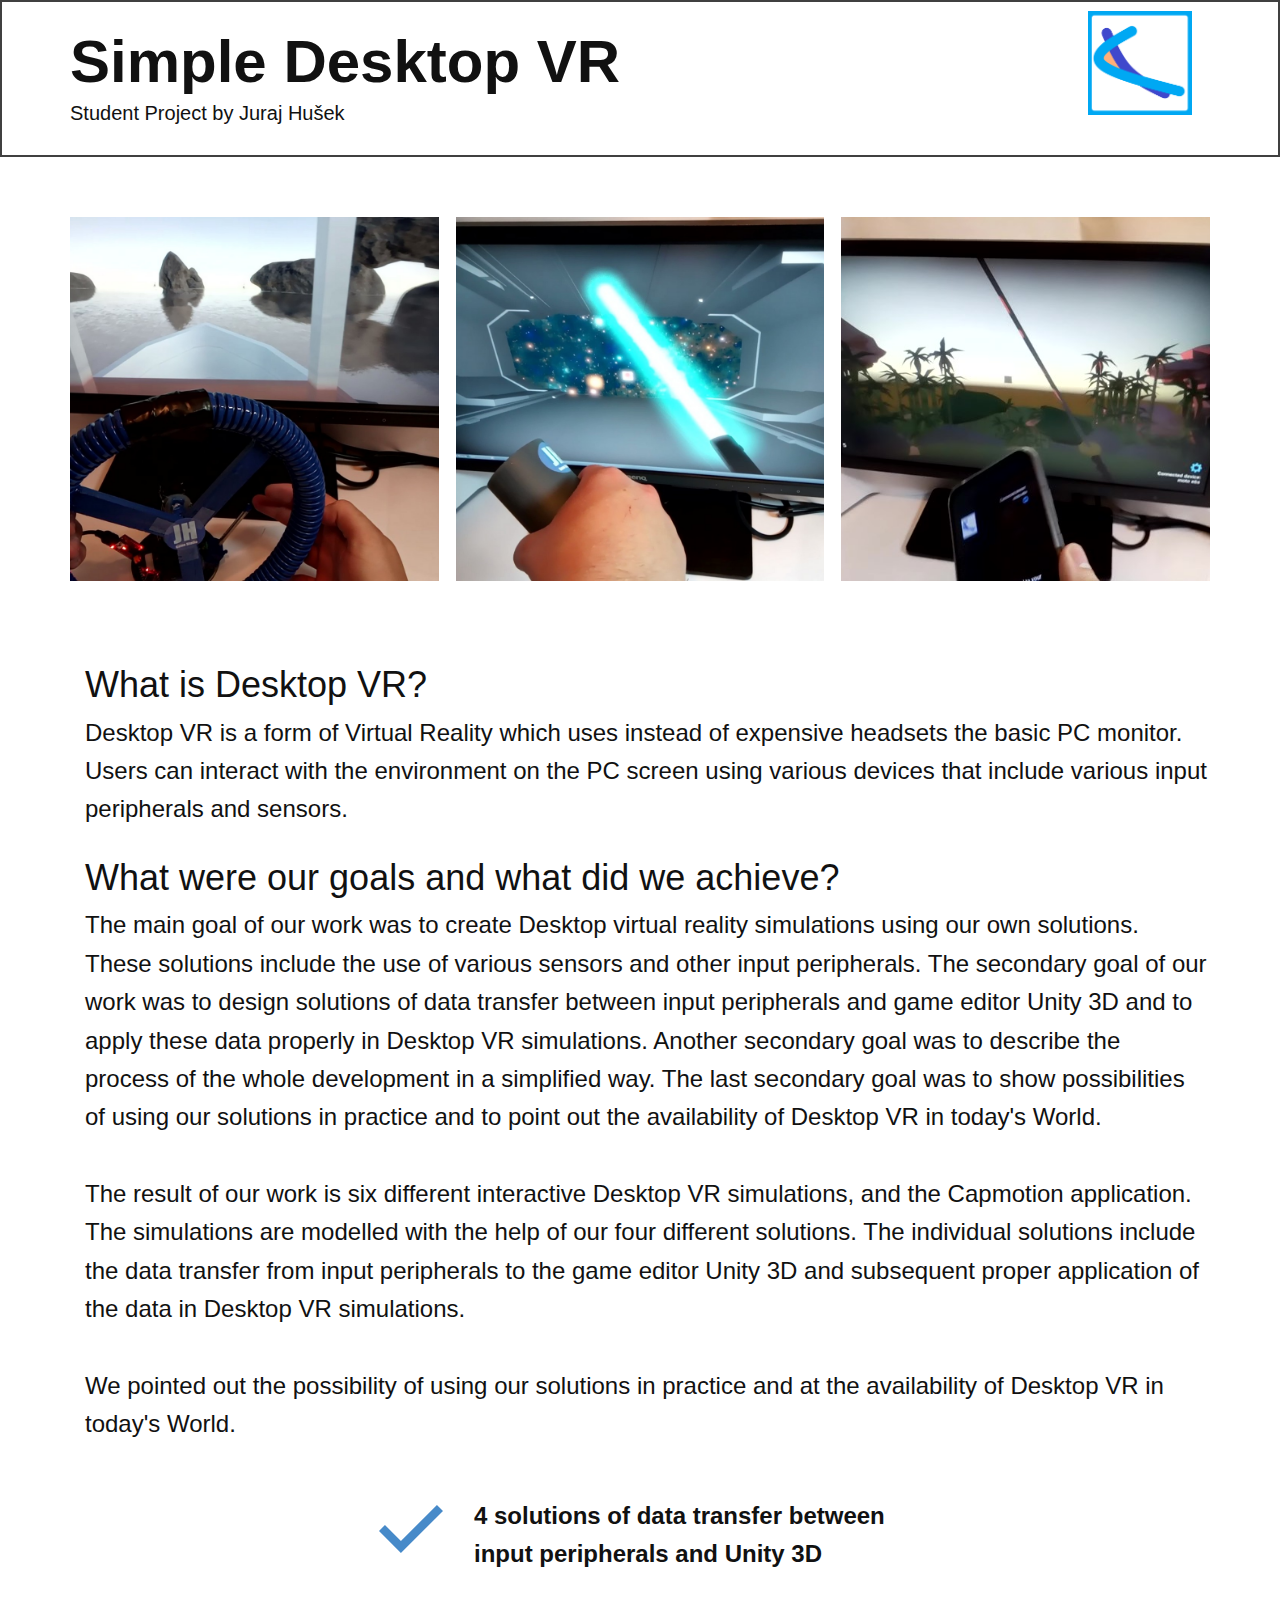
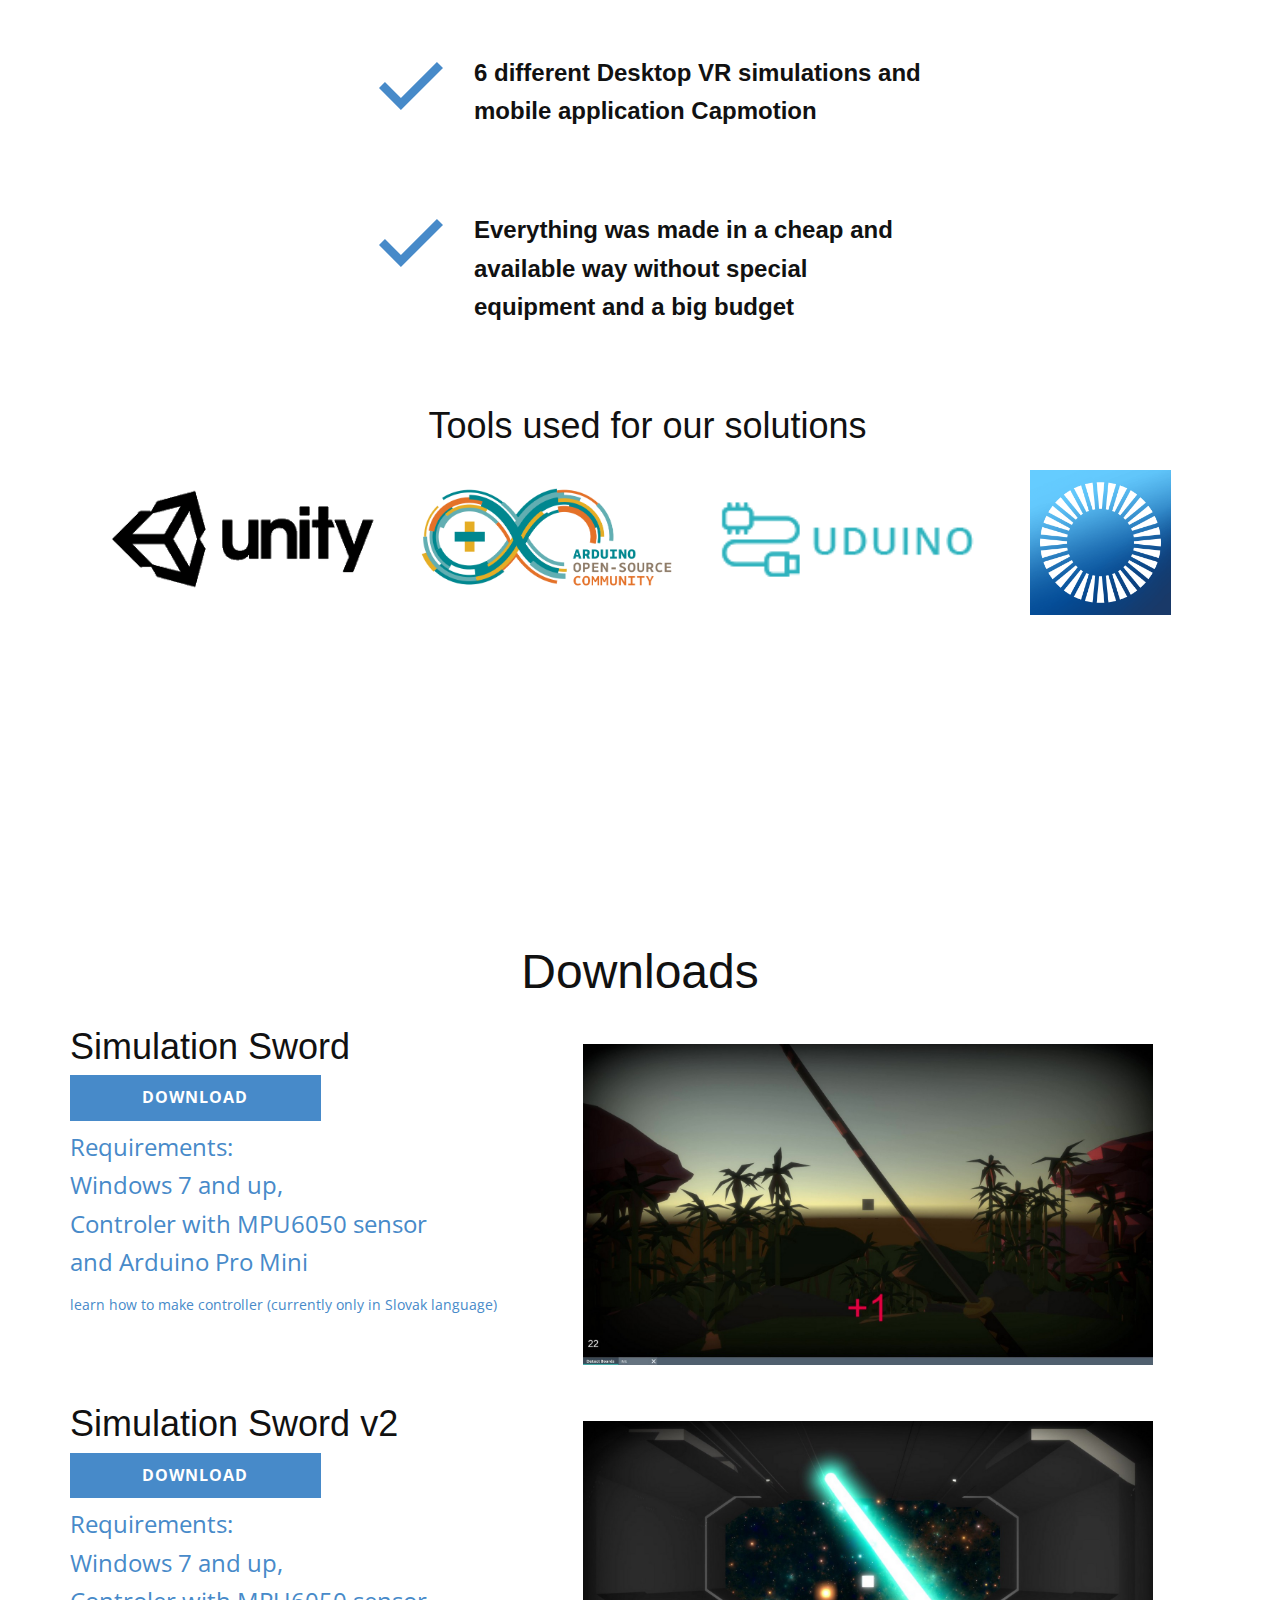
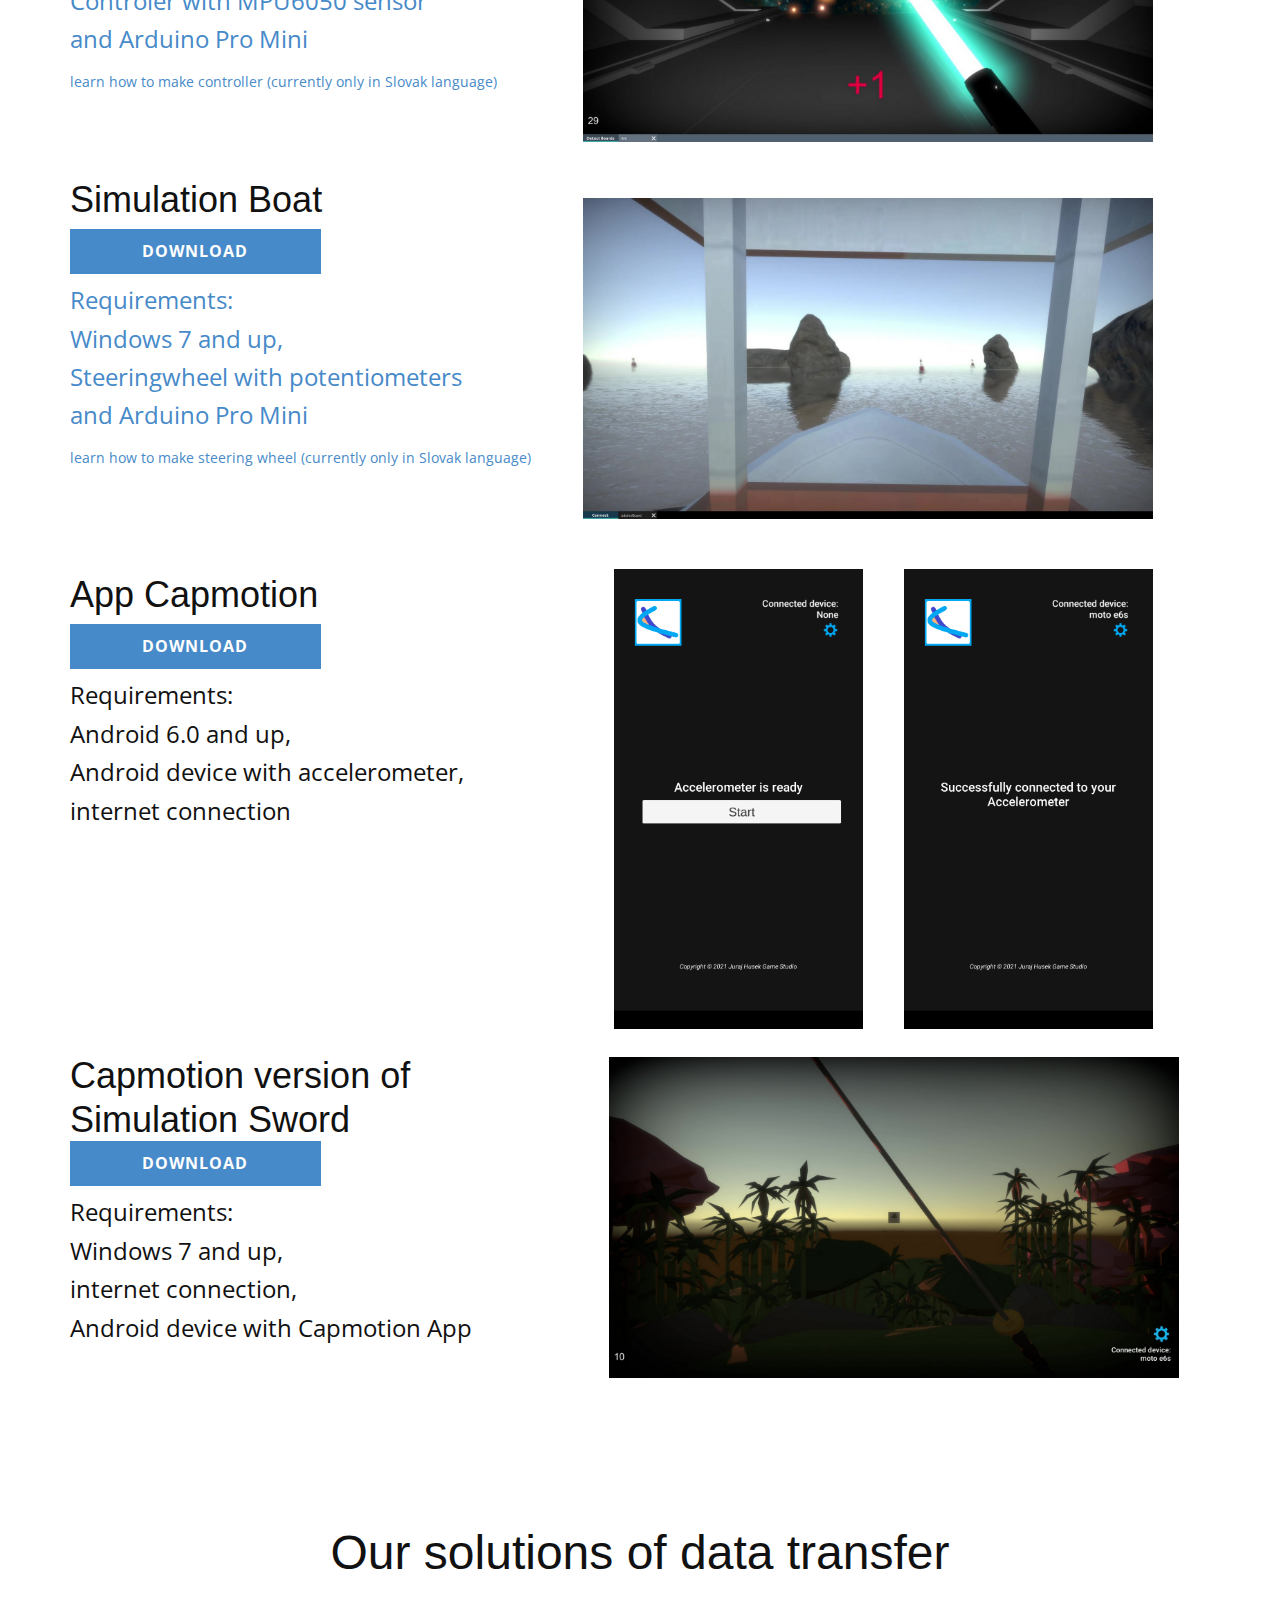
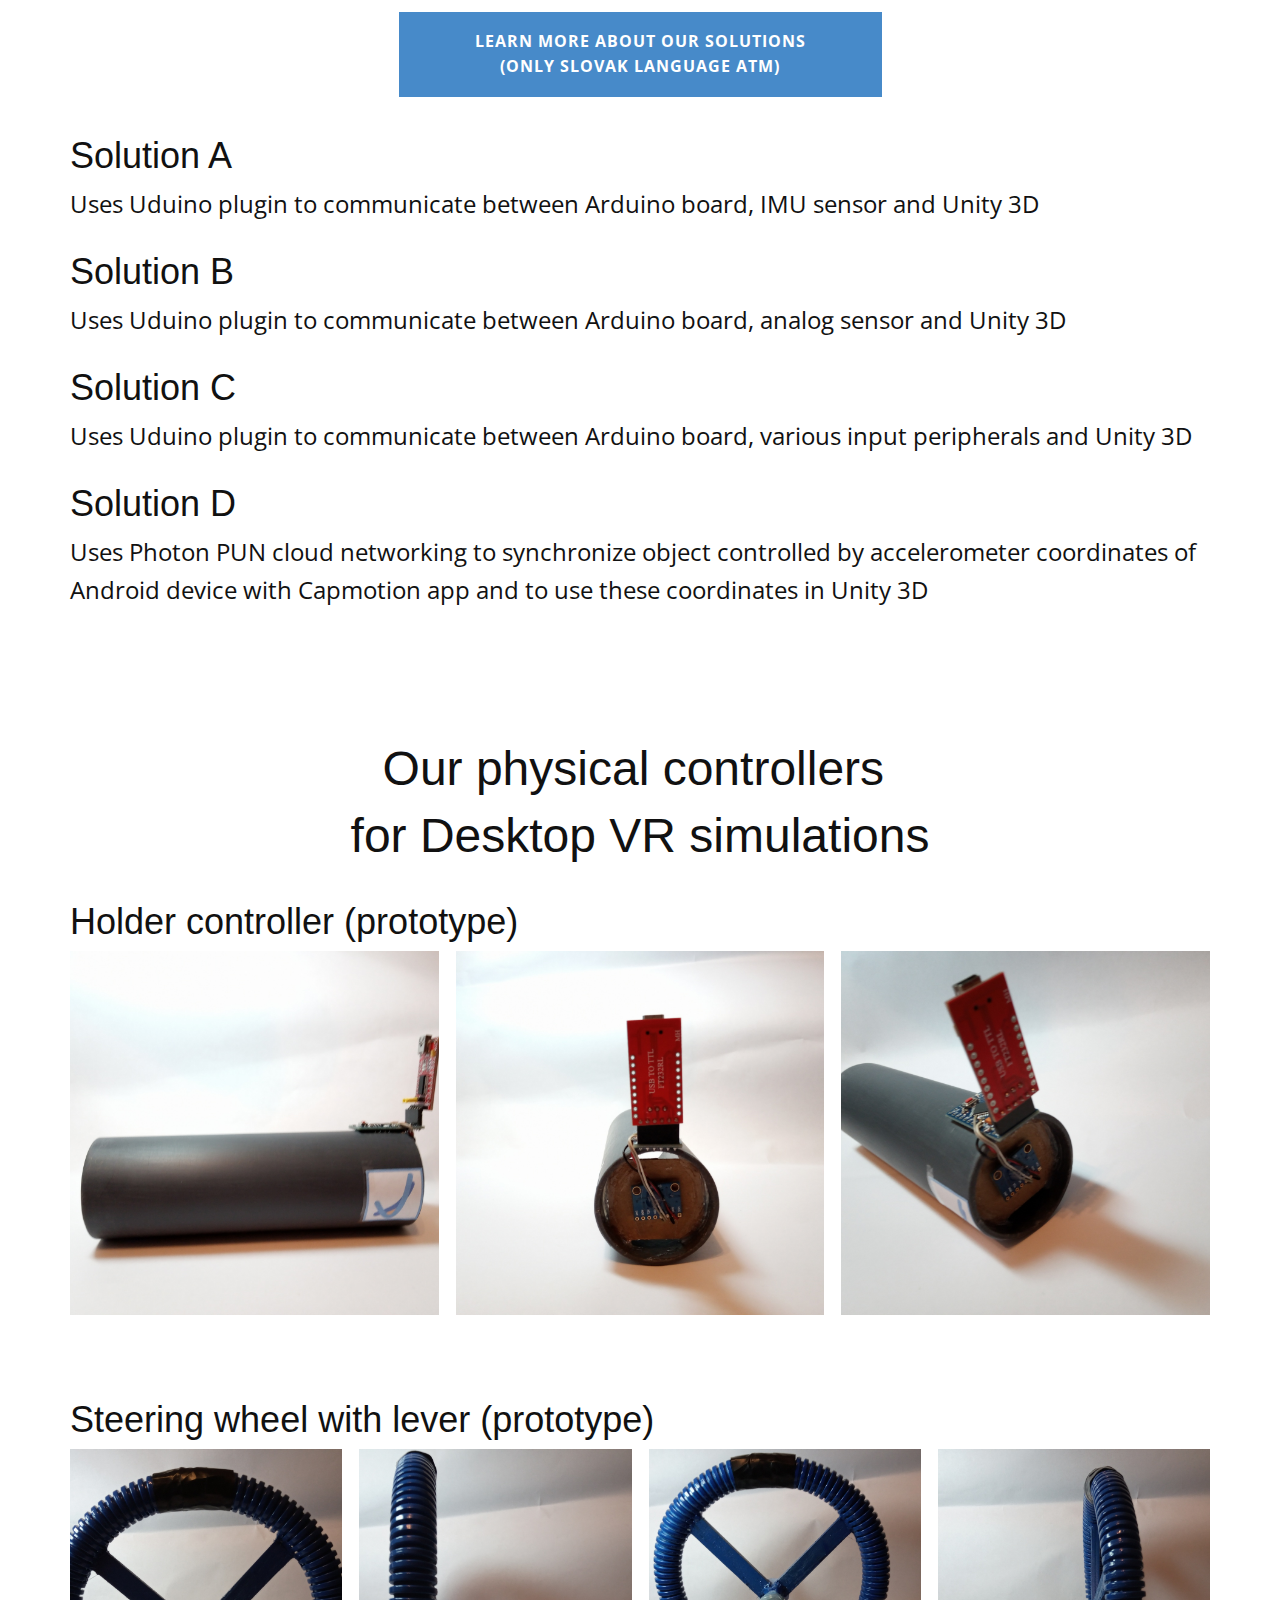
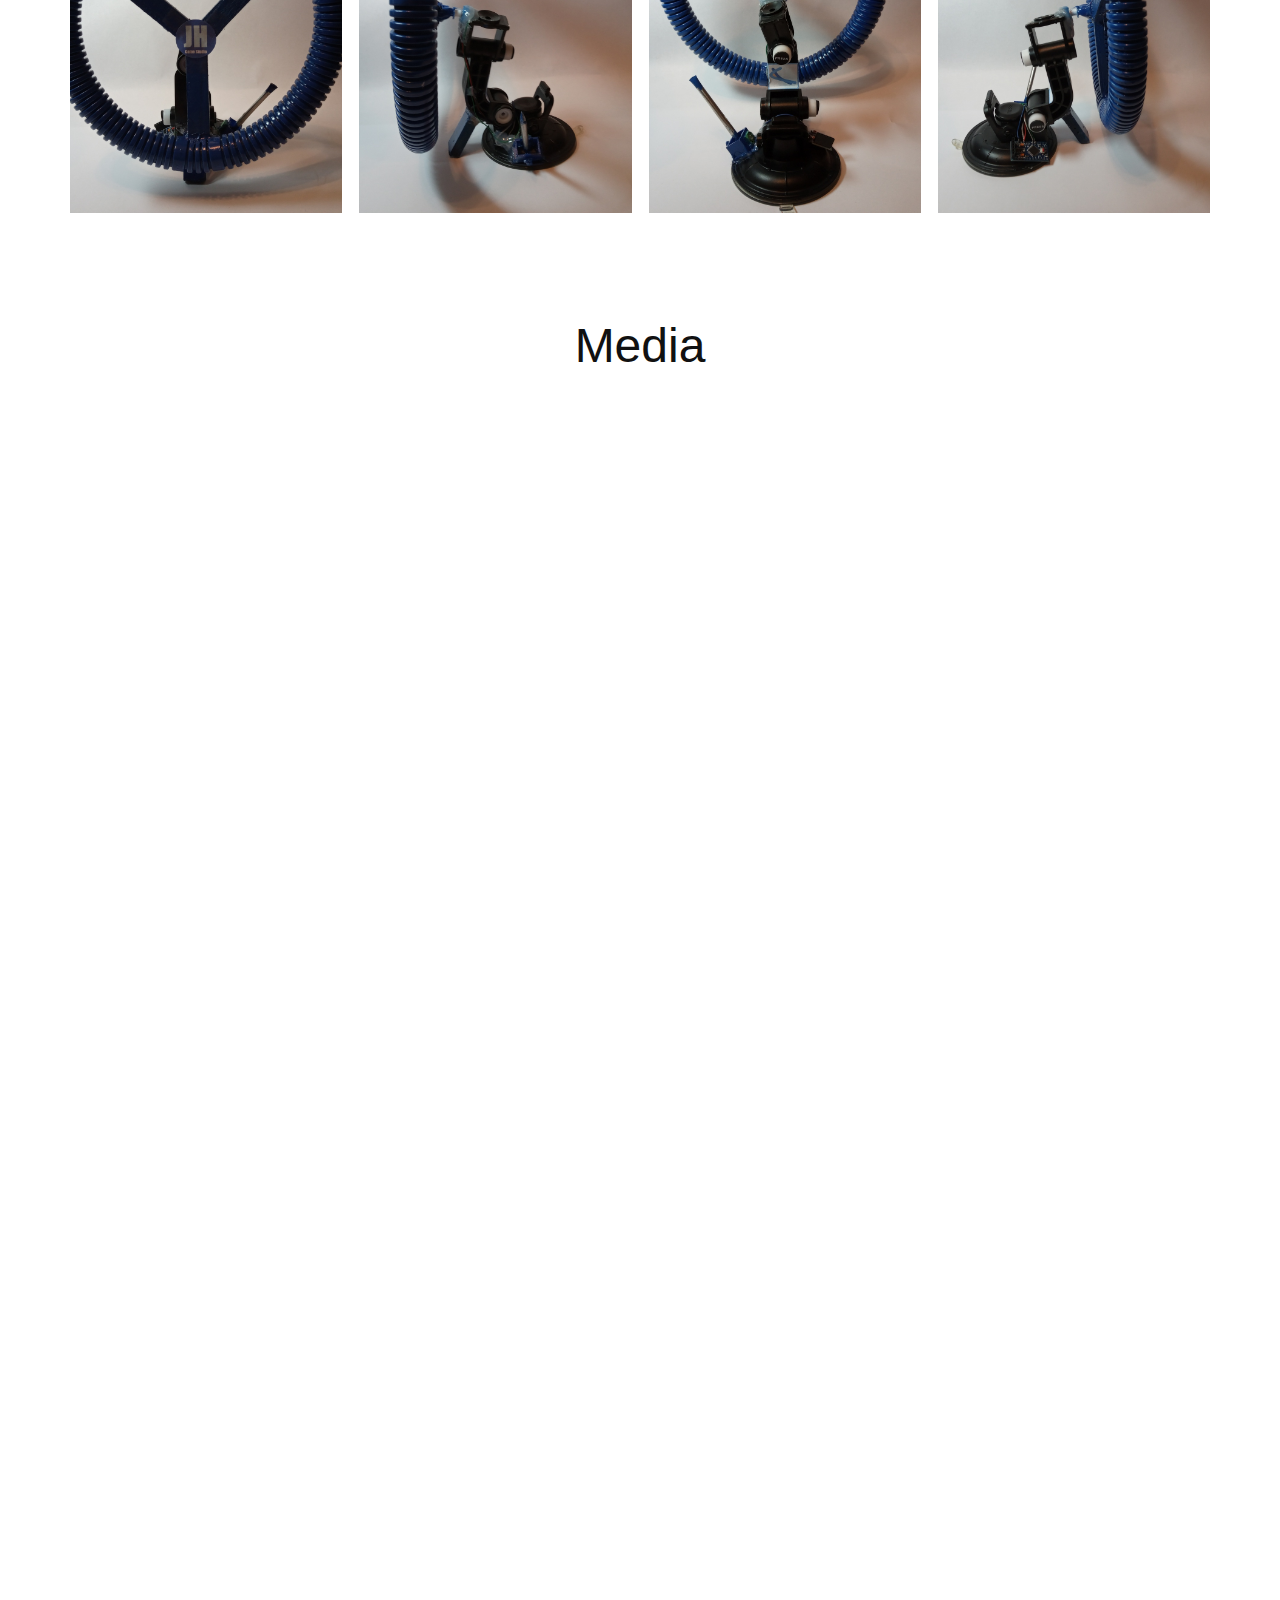
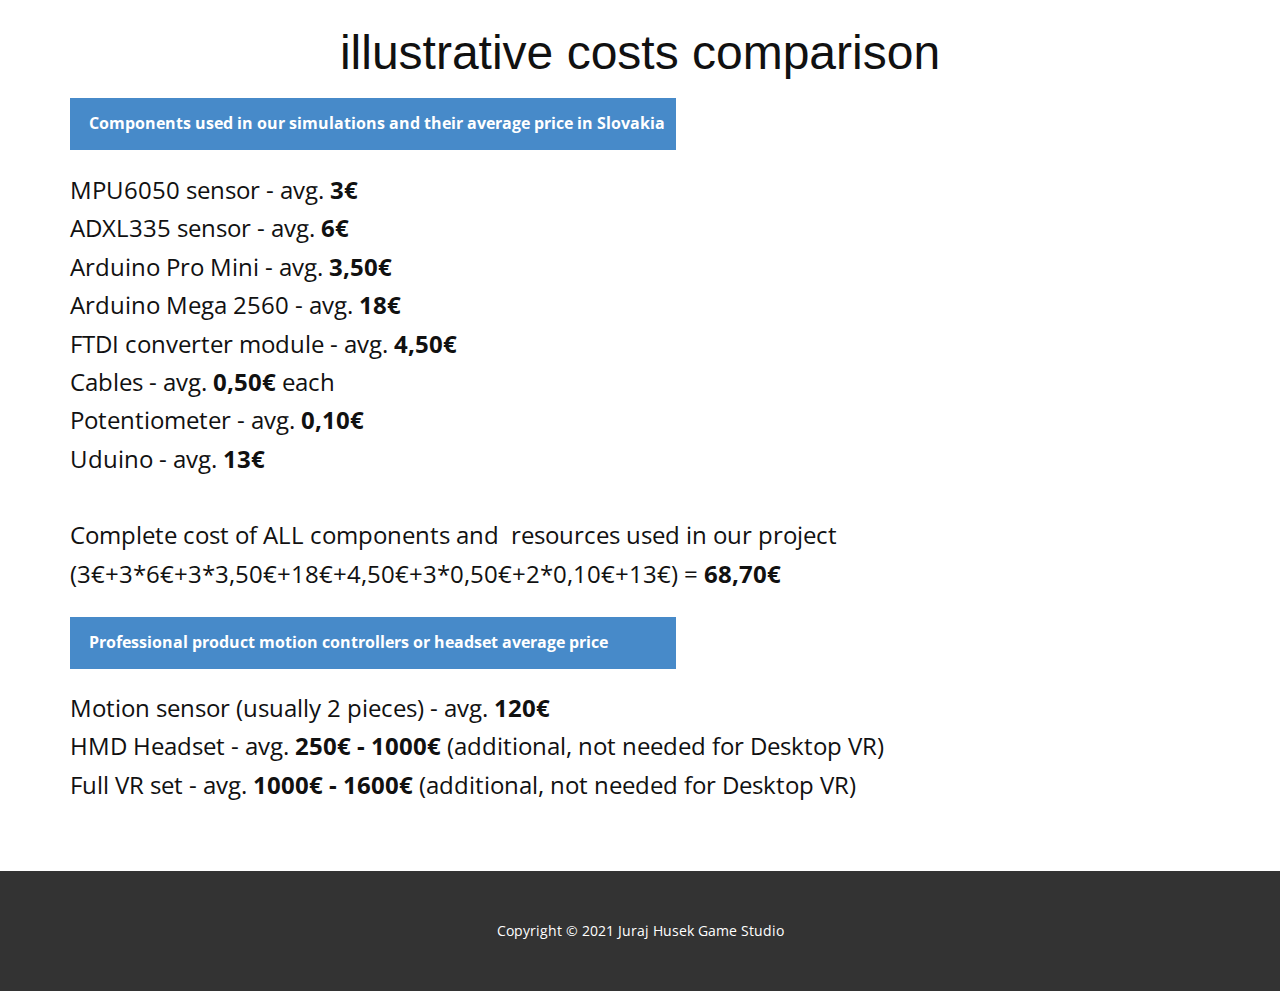
<file: index.html>
<!DOCTYPE html>
<html style="font-size: 16px;">
  <head>
    <meta name="viewport" content="width=device-width, initial-scale=1.0">
    <meta charset="utf-8">
    <meta name="keywords" content="">
    <meta name="description" content="">
    <meta name="page_type" content="np-template-header-footer-from-plugin">
    <title>Simple Desktop VR</title>
    <link rel="stylesheet" href="nicepage.css" media="screen">
<link rel="stylesheet" href="Simple-Desktop-VR.css" media="screen">
    <script class="u-script" type="text/javascript" src="jquery.js" defer=""></script>
    <script class="u-script" type="text/javascript" src="nicepage.js" defer=""></script>
    <link rel="icon" href="images/favicon.png">
    <link id="u-theme-google-font" rel="stylesheet" href="https://fonts.googleapis.com/css?family=Roboto:100,100i,300,300i,400,400i,500,500i,700,700i,900,900i|Open+Sans:300,300i,400,400i,600,600i,700,700i,800,800i">
    
    
    
    
    
    
    
    
    <script type="application/ld+json">{
		"@context": "http://schema.org",
		"@type": "Organization",
		"name": "Simple Desktop VR",
		"url": "index.html"
}</script>
    <meta property="og:title" content="Simple Desktop VR">
    <meta property="og:type" content="website">
    <meta name="theme-color" content="#478ac9">
    <link rel="canonical" href="index.html">
    <meta property="og:url" content="index.html">
  </head>
  <body data-home-page="Simple-Desktop-VR.html" data-home-page-title="Simple Desktop VR" class="u-body"><header class="u-align-left u-border-2 u-border-grey-75 u-clearfix u-header u-header" id="sec-0fde"><div class="u-clearfix u-sheet u-sheet-1">
        <h1 class="u-custom-font u-font-arial u-text u-title u-text-1">Simple Desktop VR</h1>
        <h1 class="u-custom-font u-font-arial u-text u-title u-text-2">Student Project by Juraj Hušek</h1>
        <img src="images/logo2.png" alt="" class="u-hidden-md u-hidden-sm u-hidden-xs u-image u-image-default u-preserve-proportions u-image-1" data-image-width="873" data-image-height="873">
      </div></header>
    <section class="u-align-center u-clearfix u-section-1" id="sec-786a">
      <div class="u-clearfix u-sheet u-valign-middle u-sheet-1">
        <div class="u-expanded-width u-gallery u-layout-grid u-lightbox u-show-text-on-hover u-gallery-1">
          <div class="u-gallery-inner u-gallery-inner-1">
            <div class="u-effect-fade u-gallery-item">
              <div class="u-back-slide">
                <img class="u-back-image u-expanded" src="images/volant2.jpg">
              </div>
              <div class="u-over-slide u-shading u-over-slide-1">
                <h3 class="u-gallery-heading"></h3>
                <p class="u-gallery-text"></p>
              </div>
            </div>
            <div class="u-effect-fade u-gallery-item">
              <div class="u-back-slide">
                <img class="u-back-image u-expanded" src="images/me1.jpg">
              </div>
              <div class="u-over-slide u-shading u-over-slide-2">
                <h3 class="u-gallery-heading"></h3>
                <p class="u-gallery-text"></p>
              </div>
            </div>
            <div class="u-effect-fade u-gallery-item">
              <div class="u-back-slide">
                <img class="u-back-image u-expanded" src="images/mobilakcia.jpg">
              </div>
              <div class="u-over-slide u-shading u-over-slide-3">
                <h3 class="u-gallery-heading"></h3>
                <p class="u-gallery-text"></p>
              </div>
            </div>
          </div>
        </div>
      </div>
    </section>
    <section class="u-clearfix u-section-2" id="sec-0adc">
      <div class="u-clearfix u-sheet u-sheet-1">
        <p class="u-custom-font u-font-arial u-text u-text-1">What is Desktop VR?</p>
        <p class="u-custom-font u-font-arial u-text u-text-2">Desktop VR is a form of Virtual Reality which uses instead of expensive headsets the basic PC monitor. Users can interact with the environment on the PC screen using various devices that include various input peripherals and sensors.</p>
        <p class="u-custom-font u-font-arial u-text u-text-3">What were our goals and what did we achieve?</p>
        <p class="u-custom-font u-font-arial u-text u-text-4">The main
goal of our work was to create Desktop virtual reality simulations using our
own solutions. These solutions include the use of various sensors and other
input peripherals. The secondary goal of our work was to design solutions of
data transfer between input peripherals and game editor Unity 3D and to apply
these data properly in Desktop VR simulations. Another secondary goal was to
describe the process of the whole development in a&nbsp;simplified way. The
last secondary goal was to show possibilities of using our solutions in
practice and to point out the availability of Desktop VR in today's World.&nbsp;<br>
          <br>The result
of our work is six different interactive Desktop VR simulations, and the
Capmotion application. The simulations are modelled with the help of our four
different solutions. The individual solutions include the data transfer from
input peripherals to the game editor Unity 3D and subsequent proper application
of the data in Desktop VR simulations.&nbsp;&nbsp;<br>
          <br>We pointed out the possibility of using our solutions
in practice and at the availability of Desktop VR in today's World.
        </p>
        <div class="u-list u-repeater u-list-1">
          <div class="u-container-style u-list-item u-repeater-item">
            <div class="u-container-layout u-similar-container u-container-layout-1"><span class="u-icon u-icon-circle u-text-palette-1-base u-icon-1">
            <svg class="u-svg-link" preserveAspectRatio="xMidYMin slice" viewBox="0 0 515.556 515.556" style=""><use xmlns:xlink="http://www.w3.org/1999/xlink" xlink:href="#svg-c319"></use></svg>
            <svg xmlns="http://www.w3.org/2000/svg" id="svg-c319" enable-background="new 0 0 515.556 515.556" viewBox="0 0 515.556 515.556" class="u-svg-content"><path d="m0 274.226 176.549 176.886 339.007-338.672-48.67-47.997-290.337 290-128.553-128.552z"></path></svg>
          </span>
              <p class="u-custom-font u-font-arial u-text u-text-5">4 solutions of data transfer between input peripherals and Unity 3D</p>
            </div>
          </div>
          <div class="u-container-style u-list-item u-repeater-item">
            <div class="u-container-layout u-similar-container u-container-layout-2"><span class="u-icon u-icon-circle u-text-palette-1-base u-icon-2">
            <svg class="u-svg-link" preserveAspectRatio="xMidYMin slice" viewBox="0 0 515.556 515.556" style=""><use xmlns:xlink="http://www.w3.org/1999/xlink" xlink:href="#svg-c319"></use></svg>
            <svg xmlns="http://www.w3.org/2000/svg" id="svg-c319" enable-background="new 0 0 515.556 515.556" viewBox="0 0 515.556 515.556" class="u-svg-content"><path d="m0 274.226 176.549 176.886 339.007-338.672-48.67-47.997-290.337 290-128.553-128.552z"></path></svg>
          </span>
              <p class="u-custom-font u-font-arial u-text u-text-6">6 different Desktop VR simulations and mobile application Capmotion</p>
            </div>
          </div>
          <div class="u-container-style u-list-item u-repeater-item">
            <div class="u-container-layout u-similar-container u-container-layout-3"><span class="u-icon u-icon-circle u-text-palette-1-base u-icon-3">
            <svg class="u-svg-link" preserveAspectRatio="xMidYMin slice" viewBox="0 0 515.556 515.556" style=""><use xmlns:xlink="http://www.w3.org/1999/xlink" xlink:href="#svg-c319"></use></svg>
            <svg xmlns="http://www.w3.org/2000/svg" id="svg-c319" enable-background="new 0 0 515.556 515.556" viewBox="0 0 515.556 515.556" class="u-svg-content"><path d="m0 274.226 176.549 176.886 339.007-338.672-48.67-47.997-290.337 290-128.553-128.552z"></path></svg>
          </span>
              <p class="u-custom-font u-font-arial u-text u-text-7">Everything was made in a cheap and available way without special equipment and a big budget</p>
            </div>
          </div>
        </div>
        <p class="u-align-center u-custom-font u-font-arial u-text u-text-8">Tools used for our solutions</p>
        <img src="images/arduino.png" alt="" class="u-image u-image-default u-image-1" data-image-width="741" data-image-height="324" data-href="https://www.arduino.cc/" data-target="_blank">
        <img src="images/UnityLogoSprite_tif1.webp" alt="" class="u-image u-image-default u-image-2" data-href="https://unity.com/" data-target="_blank">
        <img src="images/uduino-logo.png" alt="" class="u-image u-image-default u-image-3" data-href="https://marcteyssier.com/uduino/" data-target="_blank">
        <img src="images/PunIconApp512.png" alt="" class="u-image u-image-default u-image-4" data-href="https://www.photonengine.com/" data-target="_blank">
      </div>
    </section>
    <section class="u-clearfix u-section-3" id="sec-6ea7">
      <div class="u-clearfix u-sheet u-sheet-1">
        <p class="u-align-center u-custom-font u-font-arial u-text u-text-1">Downloads</p>
        <p class="u-custom-font u-font-arial u-text u-text-2">Simulation Sword</p>
        <a href="https://devjurajhusek.itch.io/simple-desktop-vr" class="u-btn u-button-style u-hover-palette-1-dark-1 u-palette-1-base u-btn-1">Download</a>
        <p class="u-text u-text-3">
          <a class="u-active-none u-border-none u-btn u-button-link u-button-style u-hover-none u-none u-text-palette-1-base u-btn-2" href="https://drive.google.com/file/d/1BKLle7WoQCaa8TK05mx5tnv25basoyLT/view?usp=sharing" target="_blank">Requirements:<br>Windows 7 and up,<br>Controler with MPU6050 sensor&nbsp;<br>and Arduino Pro Mini<br>
            <span style="font-size: 0.875rem;">learn how to make controller (currently only in Slovak language)</span>
          </a>
        </p>
        <img src="images/simulationsword2.jpg" alt="" class="u-expanded-width-sm u-expanded-width-xs u-image u-image-default u-image-1" data-image-width="1920" data-image-height="1080">
        <p class="u-custom-font u-font-arial u-text u-text-4">Simulation Sword v2</p>
        <a href="https://devjurajhusek.itch.io/simple-desktop-vr" class="u-btn u-button-style u-hover-palette-1-dark-1 u-palette-1-base u-btn-3">Download</a>
        <p class="u-text u-text-5">
          <a class="u-active-none u-border-none u-btn u-button-link u-button-style u-hover-none u-none u-text-palette-1-base u-btn-4" href="https://drive.google.com/file/d/1BKLle7WoQCaa8TK05mx5tnv25basoyLT/view?usp=sharing" target="_blank">Requirements:<br>Windows 7 and up,<br>Controler with MPU6050 sensor&nbsp;<br>and Arduino Pro Mini<br>
            <span style="font-size: 0.875rem;">learn how to make controller (currently only in Slovak language)</span>
          </a>
        </p>
        <img src="images/simulationswordv22.jpg" alt="" class="u-expanded-width-sm u-expanded-width-xs u-image u-image-default u-image-2">
        <p class="u-custom-font u-font-arial u-text u-text-6">Simulation Boat</p>
        <a href="https://devjurajhusek.itch.io/simple-desktop-vr" class="u-btn u-button-style u-hover-palette-1-dark-1 u-palette-1-base u-btn-5">Download</a>
        <p class="u-text u-text-7">
          <a class="u-active-none u-border-none u-btn u-button-link u-button-style u-hover-none u-none u-text-palette-1-base u-btn-6" href="https://drive.google.com/file/d/1BKLle7WoQCaa8TK05mx5tnv25basoyLT/view?usp=sharing" target="_blank">Requirements:<br>Windows 7 and up,<br>Steeringwheel with potentiometers&nbsp;<br>and Arduino Pro Mini<br>
            <span style="font-size: 0.875rem;">learn how to make steering wheel (currently only in Slovak language)</span>
          </a>
        </p>
        <img src="images/simulationboat1.jpg" alt="" class="u-expanded-width-sm u-expanded-width-xs u-image u-image-default u-image-3">
        <p class="u-custom-font u-font-arial u-text u-text-8">App Capmotion</p>
        <a href="https://devjurajhusek.itch.io/simple-desktop-vr" class="u-btn u-button-style u-hover-palette-1-dark-1 u-palette-1-base u-btn-7">Download</a>
        <p class="u-text u-text-9">Requirements:<br>Android 6.0 and up,<br>Android device with accelerometer,<br>internet connection<br>
          <br>
        </p>
        <img src="images/Screenshot_20210302-104017.png" alt="" class="u-image u-image-default u-image-4">
        <img src="images/Screenshot_20210302-103955.png" alt="" class="u-image u-image-default u-image-5">
        <p class="u-custom-font u-font-arial u-text u-text-10">Capmotion version of<br>Simulation Sword
        </p>
        <a href="https://devjurajhusek.itch.io/simple-desktop-vr" class="u-btn u-button-style u-hover-palette-1-dark-1 u-palette-1-base u-btn-8">Download</a>
        <p class="u-text u-text-11">Requirements:<br>Windows 7 and up,<br>internet connection,<br>Android device with Capmotion App
        </p>
        <img src="images/capmotinoPc.jpg" alt="" class="u-image u-image-default u-image-6">
      </div>
    </section>
    <section class="u-clearfix u-section-4" id="sec-d2a0">
      <div class="u-clearfix u-sheet u-sheet-1">
        <p class="u-align-center u-custom-font u-font-arial u-text u-text-1">Our solutions of data transfer</p>
        <a href="https://drive.google.com/file/d/1BKLle7WoQCaa8TK05mx5tnv25basoyLT/view?usp=sharing" class="u-btn u-button-style u-hover-palette-1-dark-1 u-palette-1-base u-btn-1">Learn more about our solutions<br>(only Slovak Language atm)
        </a>
        <p class="u-custom-font u-font-arial u-text u-text-2">Solution A</p>
        <p class="u-text u-text-3">Uses Uduino plugin to communicate between Arduino board, IMU sensor and Unity 3D</p>
        <p class="u-custom-font u-font-arial u-text u-text-4">Solution B</p>
        <p class="u-text u-text-5">Uses Uduino plugin to communicate between Arduino board, analog sensor and Unity 3D</p>
        <p class="u-custom-font u-font-arial u-text u-text-6">Solution C</p>
        <p class="u-text u-text-7">Uses Uduino plugin to communicate between Arduino board, various input peripherals and Unity 3D</p>
        <p class="u-custom-font u-font-arial u-text u-text-8">Solution D</p>
        <p class="u-text u-text-9">Uses Photon PUN cloud networking to synchronize object controlled by accelerometer coordinates of Android device with Capmotion app and to use these coordinates in Unity 3D</p>
      </div>
    </section>
    <section class="u-clearfix u-section-5" id="sec-5e60">
      <div class="u-clearfix u-sheet u-sheet-1">
        <p class="u-align-center u-custom-font u-font-arial u-text u-text-1">Our physical controllers&nbsp;<br>for Desktop VR simulations
        </p>
        <p class="u-custom-font u-font-arial u-text u-text-2">Holder controller (prototype)</p>
        <div class="u-expanded-width u-gallery u-layout-grid u-lightbox u-show-text-on-hover u-gallery-1">
          <div class="u-gallery-inner u-gallery-inner-1">
            <div class="u-effect-fade u-gallery-item">
              <div class="u-back-slide">
                <img class="u-back-image u-expanded" src="images/IMG_20210302_203222_429.jpg">
              </div>
              <div class="u-over-slide u-shading u-over-slide-1">
                <h3 class="u-gallery-heading"></h3>
                <p class="u-gallery-text"></p>
              </div>
            </div>
            <div class="u-effect-fade u-gallery-item">
              <div class="u-back-slide">
                <img class="u-back-image u-expanded" src="images/IMG_20210302_203240_307.jpg">
              </div>
              <div class="u-over-slide u-shading u-over-slide-2">
                <h3 class="u-gallery-heading"></h3>
                <p class="u-gallery-text"></p>
              </div>
            </div>
            <div class="u-effect-fade u-gallery-item">
              <div class="u-back-slide">
                <img class="u-back-image u-expanded" src="images/IMG_20210302_203326_054.jpg">
              </div>
              <div class="u-over-slide u-shading u-over-slide-3">
                <h3 class="u-gallery-heading"></h3>
                <p class="u-gallery-text"></p>
              </div>
            </div>
          </div>
        </div>
        <p class="u-custom-font u-font-arial u-text u-text-3">Steering wheel with lever (prototype)</p>
        <div class="u-effect-fade u-gallery-item u-gallery-item-4">
          <div class="u-back-slide">
            <img class="u-back-image u-expanded" src="images/IMG_20210302_203222_429.jpg">
          </div>
          <div class="u-over-slide u-shading u-over-slide-4">
            <h3 class="u-gallery-heading"></h3>
            <p class="u-gallery-text"></p>
          </div>
        </div>
        <div class="u-expanded-width u-gallery u-layout-grid u-lightbox u-show-text-on-hover u-gallery-2">
          <div class="u-gallery-inner u-gallery-inner-2">
            <div class="u-effect-fade u-gallery-item">
              <div class="u-back-slide">
                <img class="u-back-image u-expanded" src="images/IMG_20210302_203018_058.jpg">
              </div>
              <div class="u-over-slide u-shading u-over-slide-5">
                <h3 class="u-gallery-heading"></h3>
                <p class="u-gallery-text"></p>
              </div>
            </div>
            <div class="u-effect-fade u-gallery-item">
              <div class="u-back-slide">
                <img class="u-back-image u-expanded" src="images/IMG_20210302_202931_819.jpg">
              </div>
              <div class="u-over-slide u-shading u-over-slide-6">
                <h3 class="u-gallery-heading"></h3>
                <p class="u-gallery-text"></p>
              </div>
            </div>
            <div class="u-effect-fade u-gallery-item">
              <div class="u-back-slide">
                <img class="u-back-image u-expanded" src="images/IMG_20210302_202950_706.jpg">
              </div>
              <div class="u-over-slide u-shading u-over-slide-7">
                <h3 class="u-gallery-heading"></h3>
                <p class="u-gallery-text"></p>
              </div>
            </div>
            <div class="u-effect-fade u-gallery-item">
              <div class="u-back-slide">
                <img class="u-back-image u-expanded" src="images/IMG_20210302_203005_774.jpg">
              </div>
              <div class="u-over-slide u-shading u-over-slide-8">
                <h3 class="u-gallery-heading"></h3>
                <p class="u-gallery-text"></p>
              </div>
            </div>
          </div>
        </div>
      </div>
    </section>
    <section class="u-clearfix u-section-6" id="sec-4d4e">
      <div class="u-clearfix u-sheet u-sheet-1">
        <p class="u-align-center u-custom-font u-font-arial u-text u-text-1">Media</p>
        <div class="u-clearfix u-expanded-width u-gutter-30 u-layout-wrap u-layout-wrap-1">
          <div class="u-layout">
            <div class="u-layout-row">
              <div class="u-align-left u-container-style u-layout-cell u-left-cell u-size-30 u-layout-cell-1">
                <div class="u-container-layout u-container-layout-1">
                  <div class="u-align-left u-expanded u-video u-video-contain">
                    <div style="position: absolute;" class="embed-responsive">
                      <iframe style="position: absolute;top: 0;left: 0;width: 100%;height: 100%;" class="embed-responsive-item" src="https://www.youtube.com/embed/2qn8e5QYnHg?mute=1&amp;showinfo=0&amp;controls=1&amp;start=0" frameborder="0" allowfullscreen=""></iframe>
                    </div>
                  </div>
                </div>
              </div>
              <div class="u-align-left u-container-style u-layout-cell u-size-30 u-layout-cell-2">
                <div class="u-container-layout u-container-layout-2">
                  <div class="u-align-left u-expanded u-video u-video-contain">
                    <div style="position: absolute;" class="embed-responsive">
                      <iframe style="position: absolute;top: 0;left: 0;width: 100%;height: 100%;" class="embed-responsive-item" src="https://www.youtube.com/embed/kG2OsHvYfAU?mute=1&amp;showinfo=0&amp;controls=1&amp;start=0" frameborder="0" allowfullscreen=""></iframe>
                    </div>
                  </div>
                </div>
              </div>
            </div>
          </div>
        </div>
        <div class="u-clearfix u-expanded-width u-gutter-30 u-layout-wrap u-layout-wrap-2">
          <div class="u-layout">
            <div class="u-layout-row">
              <div class="u-align-left u-container-style u-layout-cell u-left-cell u-size-30 u-layout-cell-3">
                <div class="u-container-layout u-container-layout-3">
                  <div class="u-align-left u-expanded u-video u-video-contain">
                    <div style="position: absolute;" class="embed-responsive">
                      <iframe style="position: absolute;top: 0;left: 0;width: 100%;height: 100%;" class="embed-responsive-item" src="https://www.youtube.com/embed/iiCnt3BvklI?mute=1&amp;showinfo=0&amp;controls=1&amp;start=0" frameborder="0" allowfullscreen=""></iframe>
                    </div>
                  </div>
                </div>
              </div>
              <div class="u-align-left u-container-style u-layout-cell u-size-30 u-layout-cell-4">
                <div class="u-container-layout u-container-layout-4">
                  <div class="u-align-left u-expanded u-video u-video-contain">
                    <div style="position: absolute;" class="embed-responsive">
                      <iframe style="position: absolute;top: 0;left: 0;width: 100%;height: 100%;" class="embed-responsive-item" src="https://www.youtube.com/embed/F_2R59gfO1A?mute=1&amp;showinfo=0&amp;controls=1&amp;start=0" frameborder="0" allowfullscreen=""></iframe>
                    </div>
                  </div>
                </div>
              </div>
            </div>
          </div>
        </div>
        <div class="u-clearfix u-expanded-width u-gutter-30 u-layout-wrap u-layout-wrap-3">
          <div class="u-layout">
            <div class="u-layout-row">
              <div class="u-align-left u-container-style u-layout-cell u-left-cell u-size-30 u-layout-cell-5">
                <div class="u-container-layout u-container-layout-5">
                  <div class="u-align-left u-expanded u-video u-video-contain">
                    <div style="position: absolute;" class="embed-responsive">
                      <iframe style="position: absolute;top: 0;left: 0;width: 100%;height: 100%;" class="embed-responsive-item" src="https://www.youtube.com/embed/ebpa7f8Whs8?mute=1&amp;showinfo=0&amp;controls=1&amp;start=0" frameborder="0" allowfullscreen=""></iframe>
                    </div>
                  </div>
                </div>
              </div>
              <div class="u-align-left u-container-style u-layout-cell u-size-30 u-layout-cell-6">
                <div class="u-container-layout u-container-layout-6">
                  <div class="u-align-left u-expanded u-video u-video-contain">
                    <div style="position: absolute;" class="embed-responsive">
                      <iframe style="position: absolute;top: 0;left: 0;width: 100%;height: 100%;" class="embed-responsive-item" src="https://www.youtube.com/embed/_V1Y5IV8kko?mute=1&amp;showinfo=0&amp;controls=1&amp;start=0" frameborder="0" allowfullscreen=""></iframe>
                    </div>
                  </div>
                </div>
              </div>
            </div>
          </div>
        </div>
      </div>
    </section>
    <section class="u-clearfix u-section-7" id="carousel_8e12">
      <div class="u-clearfix u-sheet u-sheet-1">
        <p class="u-align-center u-custom-font u-font-arial u-text u-text-1">illustrative costs comparison</p>
        <div class="u-expanded-width-sm u-expanded-width-xs u-palette-1-base u-shape u-shape-rectangle u-shape-1"></div>
        <p class="u-text u-text-body-alt-color u-text-2">Components used in our simulations and their average price in Slovakia</p>
        <div class="u-palette-1-base u-shape u-shape-rectangle u-shape-2"></div>
        <p class="u-text u-text-body-alt-color u-text-3">Professional product motion controllers or headset average price</p>
        <p class="u-text u-text-4">Motion sensor (usually 2 pieces) - avg. <span style="font-weight: 700;">120€</span>
          <br>HMD Headset - avg. <span style="font-weight: 700;">250€ - 1000€ <span style="font-weight: 400;">(additional, not needed for Desktop VR)</span>
          </span>
          <br>Full VR set - avg. <span style="font-weight: 700;">1000€ - 1600€ <span style="font-weight: 400;">(additional, not needed for Desktop VR)</span>
          </span>
        </p>
        <p class="u-text u-text-5">MPU6050 sensor - avg. <span style="font-weight: 700;">3€</span>
          <br>ADXL335 sensor - avg. <span style="font-weight: 700;">6€</span>
          <br>Arduino Pro Mini - avg. <span style="font-weight: 700;">3,50€</span>
          <br>Arduino Mega 2560 - avg. <span style="font-weight: 700;">18€</span>
          <br>FTDI converter module - avg. <span style="font-weight: 700;">4,50€</span>
          <br>Cables - avg. <span style="font-weight: 700;">0,50€</span> each<br>Potentiometer - avg. <span style="font-weight: 700;">0,10€</span>
          <br>Uduino - avg. <span style="font-weight: 700;">13€</span>
          <br>
          <br>Complete cost of ALL components and&nbsp; resources used in our project&nbsp;<br>(3€+3*6€+3*3,50€+18€+4,50€+3*0,50€+2*0,10€+13€) = <span style="font-weight: 700;">68,70€</span>
          <br>
        </p>
      </div>
    </section>
    
    
    <footer class="u-align-center u-clearfix u-footer u-grey-80 u-footer" id="sec-549e"><div class="u-clearfix u-sheet u-sheet-1">
        <p class="u-small-text u-text u-text-variant u-text-1">Copyright © 2021&nbsp;Juraj Husek Game Studio</p>
      </div></footer>
  </body>
</html>
</file>
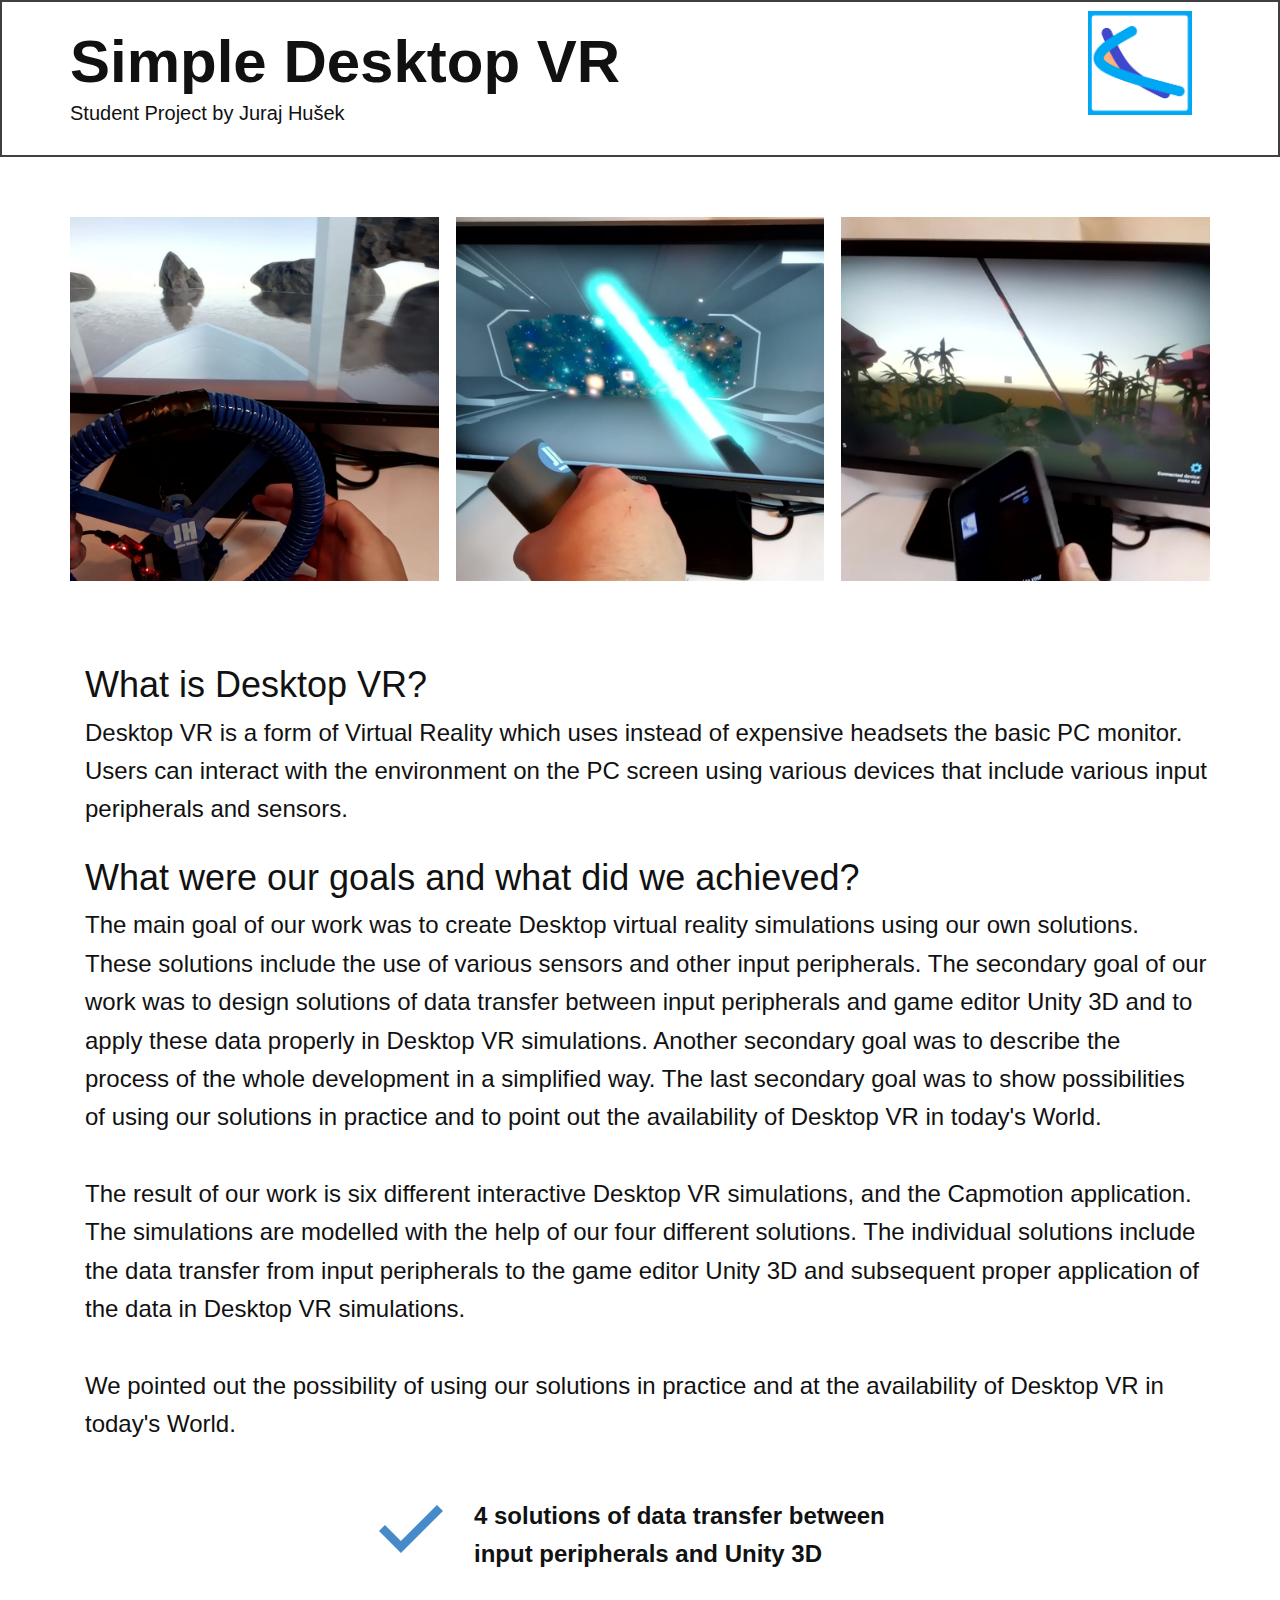
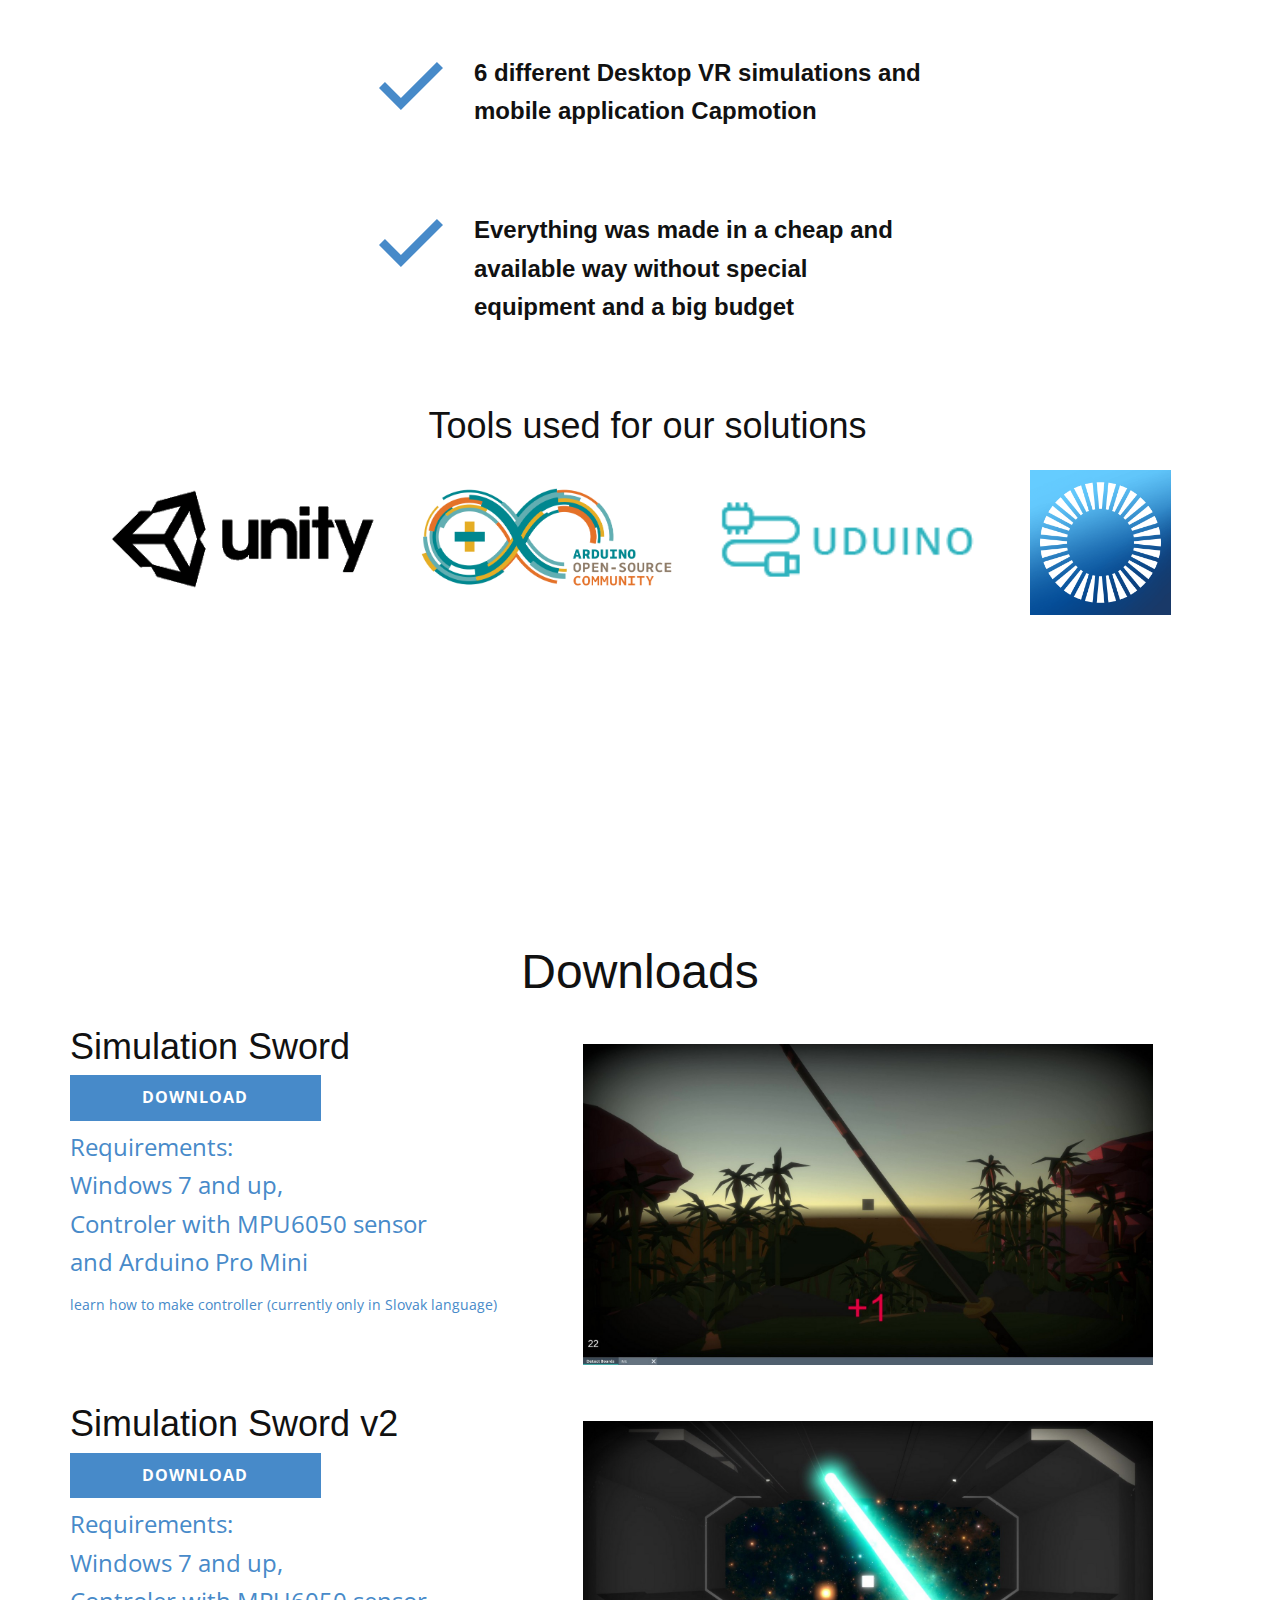
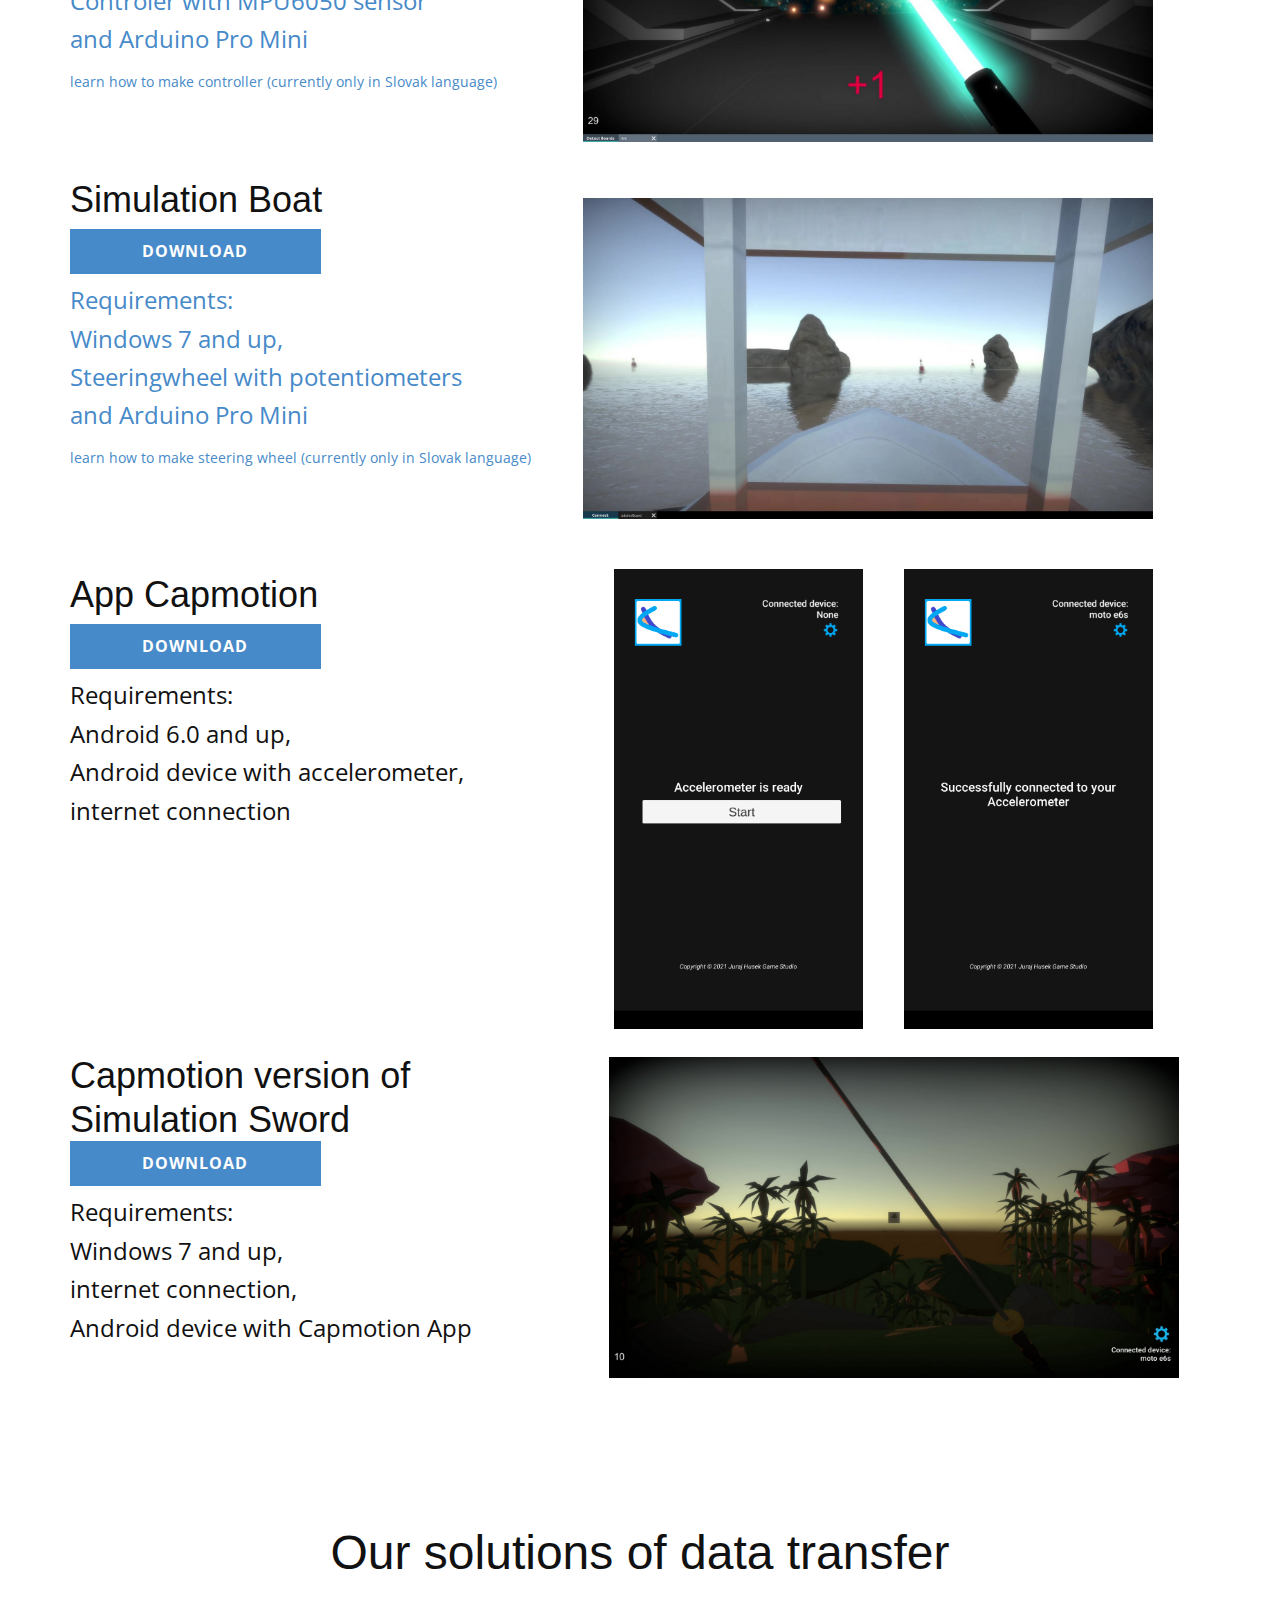
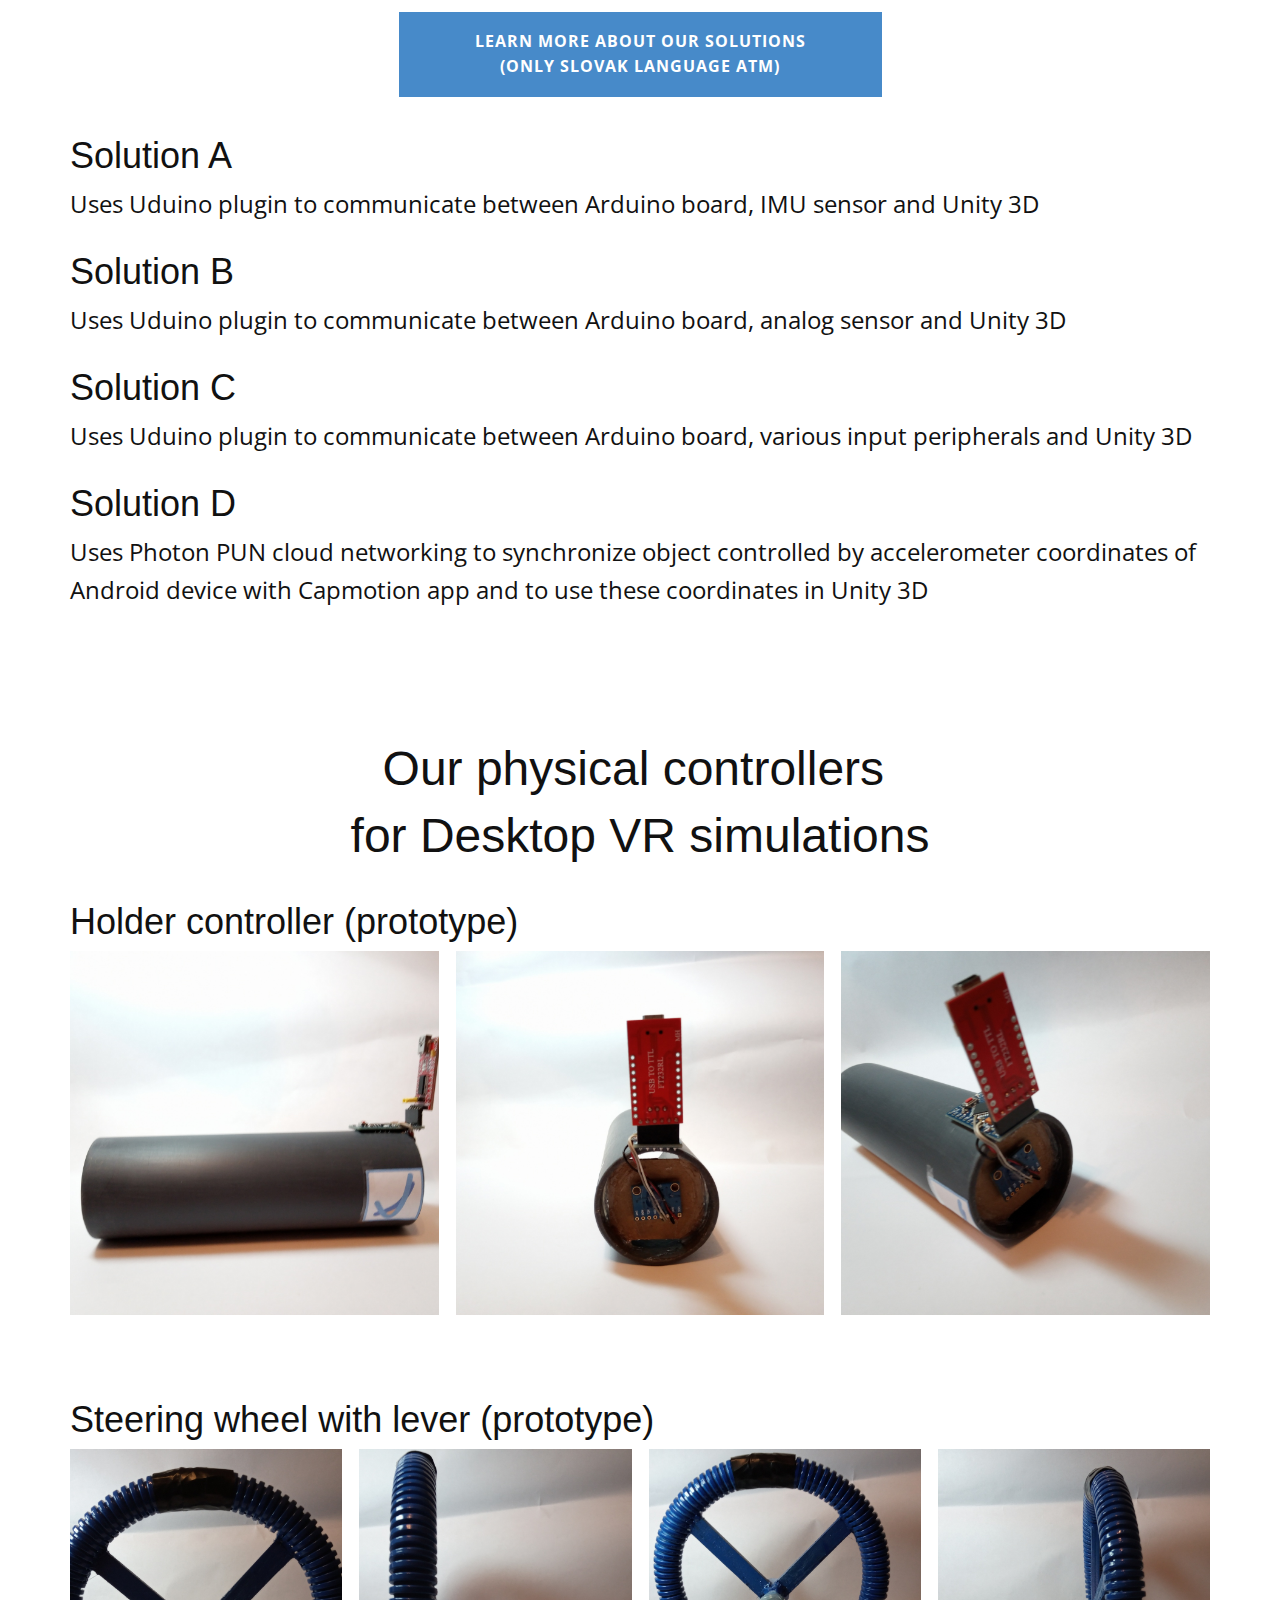
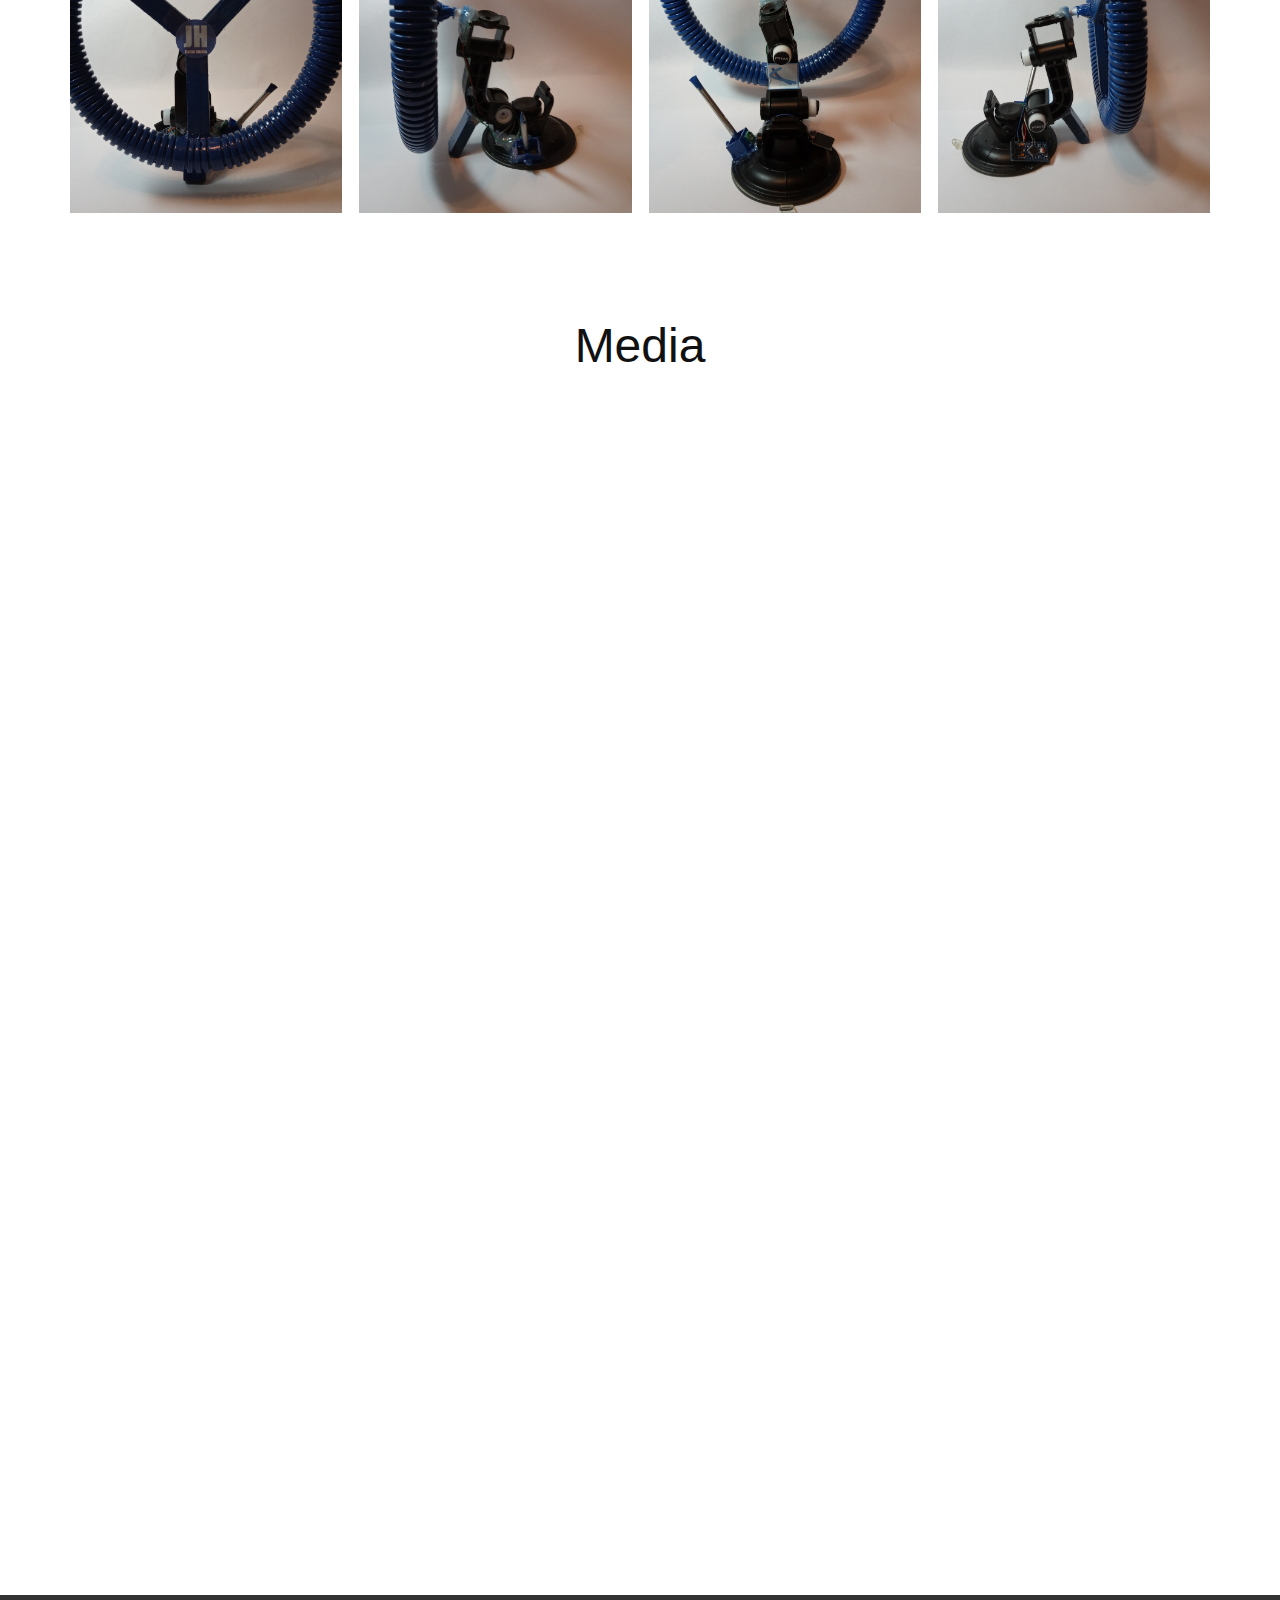
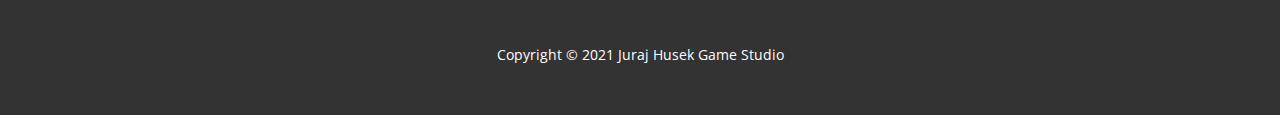
<file: Page-1.html>
<!DOCTYPE html>
<html style="font-size: 16px;">
  <head>
    <meta name="viewport" content="width=device-width, initial-scale=1.0">
    <meta charset="utf-8">
    <meta name="keywords" content="">
    <meta name="description" content="">
    <meta name="page_type" content="np-template-header-footer-from-plugin">
    <title>Page 1</title>
    <link rel="stylesheet" href="nicepage.css" media="screen">
<link rel="stylesheet" href="Page-1.css" media="screen">
    <script class="u-script" type="text/javascript" src="jquery.js" defer=""></script>
    <script class="u-script" type="text/javascript" src="nicepage.js" defer=""></script>
    <meta name="generator" content="Nicepage 3.4.2, nicepage.com">
    <link id="u-theme-google-font" rel="stylesheet" href="https://fonts.googleapis.com/css?family=Roboto:100,100i,300,300i,400,400i,500,500i,700,700i,900,900i|Open+Sans:300,300i,400,400i,600,600i,700,700i,800,800i">
    
    
    
    
    
    
    
    <script type="application/ld+json">{
		"@context": "http://schema.org",
		"@type": "Organization",
		"name": "VR Project",
		"url": "index.html"
}</script>
    <meta property="og:title" content="Page 1">
    <meta property="og:type" content="website">
    <meta name="theme-color" content="#478ac9">
    <link rel="canonical" href="index.html">
    <meta property="og:url" content="index.html">
  </head>
  <body class="u-body"><header class="u-align-left u-border-2 u-border-grey-75 u-clearfix u-header u-header" id="sec-0fde"><div class="u-clearfix u-sheet u-sheet-1">
        <h1 class="u-custom-font u-font-arial u-text u-title u-text-1">Simple Desktop VR</h1>
        <h1 class="u-custom-font u-font-arial u-text u-title u-text-2">Student Project by Juraj Hušek</h1>
        <img src="images/logo2.png" alt="" class="u-image u-image-default u-preserve-proportions u-image-1" data-image-width="873" data-image-height="873">
      </div></header>
    <section class="u-align-center u-clearfix u-section-1" id="sec-786a">
      <div class="u-clearfix u-sheet u-valign-middle u-sheet-1">
        <div class="u-expanded-width u-gallery u-layout-grid u-lightbox u-show-text-on-hover u-gallery-1">
          <div class="u-gallery-inner u-gallery-inner-1">
            <div class="u-effect-fade u-gallery-item">
              <div class="u-back-slide">
                <img class="u-back-image u-expanded" src="images/volant2.jpg">
              </div>
              <div class="u-over-slide u-shading u-over-slide-1">
                <h3 class="u-gallery-heading"></h3>
                <p class="u-gallery-text"></p>
              </div>
            </div>
            <div class="u-effect-fade u-gallery-item">
              <div class="u-back-slide">
                <img class="u-back-image u-expanded" src="images/me1.jpg">
              </div>
              <div class="u-over-slide u-shading u-over-slide-2">
                <h3 class="u-gallery-heading"></h3>
                <p class="u-gallery-text"></p>
              </div>
            </div>
            <div class="u-effect-fade u-gallery-item">
              <div class="u-back-slide">
                <img class="u-back-image u-expanded" src="images/mobilakcia.jpg">
              </div>
              <div class="u-over-slide u-shading u-over-slide-3">
                <h3 class="u-gallery-heading"></h3>
                <p class="u-gallery-text"></p>
              </div>
            </div>
          </div>
        </div>
      </div>
    </section>
    <section class="u-clearfix u-section-2" id="sec-0adc">
      <div class="u-clearfix u-sheet u-sheet-1">
        <p class="u-custom-font u-font-arial u-text u-text-1">What is Desktop VR?</p>
        <p class="u-custom-font u-font-arial u-text u-text-2">Desktop VR is a form of Virtual Reality which uses instead of expensive headsets the basic PC monitor. Users can interact with the environment on the PC screen using various devices that include various input peripherals and sensors.</p>
        <p class="u-custom-font u-font-arial u-text u-text-3">What were our goals and what did we achieved?</p>
        <p class="u-custom-font u-font-arial u-text u-text-4">The main
goal of our work was to create Desktop virtual reality simulations using our
own solutions. These solutions include the use of various sensors and other
input peripherals. The secondary goal of our work was to design solutions of
data transfer between input peripherals and game editor Unity 3D and to apply
these data properly in Desktop VR simulations. Another secondary goal was to
describe the process of the whole development in a&nbsp;simplified way. The
last secondary goal was to show possibilities of using our solutions in
practice and to point out the availability of Desktop VR in today's World.&nbsp;<br>
          <br>The result
of our work is six different interactive Desktop VR simulations, and the
Capmotion application. The simulations are modelled with the help of our four
different solutions. The individual solutions include the data transfer from
input peripherals to the game editor Unity 3D and subsequent proper application
of the data in Desktop VR simulations.&nbsp;&nbsp;<br>
          <br>We pointed out the possibility of using our solutions
in practice and at the availability of Desktop VR in today's World.
        </p>
        <div class="u-list u-repeater u-list-1">
          <div class="u-container-style u-list-item u-repeater-item">
            <div class="u-container-layout u-similar-container u-container-layout-1"><span class="u-icon u-icon-circle u-text-palette-1-base u-icon-1">
            <svg class="u-svg-link" preserveAspectRatio="xMidYMin slice" viewBox="0 0 515.556 515.556" style=""><use xmlns:xlink="http://www.w3.org/1999/xlink" xlink:href="#svg-c319"></use></svg>
            <svg xmlns="http://www.w3.org/2000/svg" id="svg-c319" enable-background="new 0 0 515.556 515.556" viewBox="0 0 515.556 515.556" class="u-svg-content"><path d="m0 274.226 176.549 176.886 339.007-338.672-48.67-47.997-290.337 290-128.553-128.552z"></path></svg>
          </span>
              <p class="u-custom-font u-font-arial u-text u-text-5">4 solutions of data transfer between input peripherals and Unity 3D</p>
            </div>
          </div>
          <div class="u-container-style u-list-item u-repeater-item">
            <div class="u-container-layout u-similar-container u-container-layout-2"><span class="u-icon u-icon-circle u-text-palette-1-base u-icon-2">
            <svg class="u-svg-link" preserveAspectRatio="xMidYMin slice" viewBox="0 0 515.556 515.556" style=""><use xmlns:xlink="http://www.w3.org/1999/xlink" xlink:href="#svg-c319"></use></svg>
            <svg xmlns="http://www.w3.org/2000/svg" id="svg-c319" enable-background="new 0 0 515.556 515.556" viewBox="0 0 515.556 515.556" class="u-svg-content"><path d="m0 274.226 176.549 176.886 339.007-338.672-48.67-47.997-290.337 290-128.553-128.552z"></path></svg>
          </span>
              <p class="u-custom-font u-font-arial u-text u-text-6">6 different Desktop VR simulations and mobile application Capmotion</p>
            </div>
          </div>
          <div class="u-container-style u-list-item u-repeater-item">
            <div class="u-container-layout u-similar-container u-container-layout-3"><span class="u-icon u-icon-circle u-text-palette-1-base u-icon-3">
            <svg class="u-svg-link" preserveAspectRatio="xMidYMin slice" viewBox="0 0 515.556 515.556" style=""><use xmlns:xlink="http://www.w3.org/1999/xlink" xlink:href="#svg-c319"></use></svg>
            <svg xmlns="http://www.w3.org/2000/svg" id="svg-c319" enable-background="new 0 0 515.556 515.556" viewBox="0 0 515.556 515.556" class="u-svg-content"><path d="m0 274.226 176.549 176.886 339.007-338.672-48.67-47.997-290.337 290-128.553-128.552z"></path></svg>
          </span>
              <p class="u-custom-font u-font-arial u-text u-text-7">Everything was made in a cheap and available way without special equipment and a big budget</p>
            </div>
          </div>
        </div>
        <p class="u-align-center u-custom-font u-font-arial u-text u-text-8">Tools used for our solutions</p>
        <img src="images/arduino.png" alt="" class="u-image u-image-default u-image-1" data-image-width="741" data-image-height="324" data-href="https://www.arduino.cc/" data-target="_blank">
        <img src="images/UnityLogoSprite_tif1.webp" alt="" class="u-image u-image-default u-image-2" data-href="https://unity.com/" data-target="_blank">
        <img src="images/uduino-logo.png" alt="" class="u-image u-image-default u-image-3" data-href="https://marcteyssier.com/uduino/" data-target="_blank">
        <img src="images/PunIconApp512.png" alt="" class="u-image u-image-default u-image-4" data-href="https://www.photonengine.com/" data-target="_blank">
      </div>
    </section>
    <section class="u-clearfix u-section-3" id="sec-6ea7">
      <div class="u-clearfix u-sheet u-sheet-1">
        <p class="u-align-center u-custom-font u-font-arial u-text u-text-1">Downloads</p>
        <p class="u-custom-font u-font-arial u-text u-text-2">Simulation Sword</p>
        <a href="https://devjurajhusek.itch.io/simple-desktop-vr" class="u-btn u-button-style u-hover-palette-1-dark-1 u-palette-1-base u-btn-1">Download</a>
        <p class="u-text u-text-3">
          <a class="u-active-none u-border-none u-btn u-button-link u-button-style u-hover-none u-none u-text-palette-1-base u-btn-2" href="https://drive.google.com/file/d/1BKLle7WoQCaa8TK05mx5tnv25basoyLT/view?usp=sharing" target="_blank">Requirements:<br>Windows 7 and up,<br>Controler with MPU6050 sensor&nbsp;<br>and Arduino Pro Mini<br>
            <span style="font-size: 0.875rem;">learn how to make controller (currently only in Slovak language)</span>
          </a>
        </p>
        <img src="images/simulationsword2.jpg" alt="" class="u-expanded-width-sm u-expanded-width-xs u-image u-image-default u-image-1" data-image-width="1920" data-image-height="1080">
        <p class="u-custom-font u-font-arial u-text u-text-4">Simulation Sword v2</p>
        <a href="https://devjurajhusek.itch.io/simple-desktop-vr" class="u-btn u-button-style u-hover-palette-1-dark-1 u-palette-1-base u-btn-3">Download</a>
        <p class="u-text u-text-5">
          <a class="u-active-none u-border-none u-btn u-button-link u-button-style u-hover-none u-none u-text-palette-1-base u-btn-4" href="https://drive.google.com/file/d/1BKLle7WoQCaa8TK05mx5tnv25basoyLT/view?usp=sharing" target="_blank">Requirements:<br>Windows 7 and up,<br>Controler with MPU6050 sensor&nbsp;<br>and Arduino Pro Mini<br>
            <span style="font-size: 0.875rem;">learn how to make controller (currently only in Slovak language)</span>
          </a>
        </p>
        <img src="images/simulationswordv22.jpg" alt="" class="u-expanded-width-sm u-expanded-width-xs u-image u-image-default u-image-2">
        <p class="u-custom-font u-font-arial u-text u-text-6">Simulation Boat</p>
        <a href="https://devjurajhusek.itch.io/simple-desktop-vr" class="u-btn u-button-style u-hover-palette-1-dark-1 u-palette-1-base u-btn-5">Download</a>
        <p class="u-text u-text-7">
          <a class="u-active-none u-border-none u-btn u-button-link u-button-style u-hover-none u-none u-text-palette-1-base u-btn-6" href="https://drive.google.com/file/d/1BKLle7WoQCaa8TK05mx5tnv25basoyLT/view?usp=sharing" target="_blank">Requirements:<br>Windows 7 and up,<br>Steeringwheel with potentiometers&nbsp;<br>and Arduino Pro Mini<br>
            <span style="font-size: 0.875rem;">learn how to make steering wheel (currently only in Slovak language)</span>
          </a>
        </p>
        <img src="images/simulationboat1.jpg" alt="" class="u-expanded-width-sm u-expanded-width-xs u-image u-image-default u-image-3">
        <p class="u-custom-font u-font-arial u-text u-text-8">App Capmotion</p>
        <a href="https://devjurajhusek.itch.io/simple-desktop-vr" class="u-btn u-button-style u-hover-palette-1-dark-1 u-palette-1-base u-btn-7">Download</a>
        <p class="u-text u-text-9">Requirements:<br>Android 6.0 and up,<br>Android device with accelerometer,<br>internet connection<br>
          <br>
        </p>
        <img src="images/Screenshot_20210302-104017.png" alt="" class="u-image u-image-default u-image-4">
        <img src="images/Screenshot_20210302-103955.png" alt="" class="u-image u-image-default u-image-5">
        <p class="u-custom-font u-font-arial u-text u-text-10">Capmotion version of<br>Simulation Sword
        </p>
        <a href="https://devjurajhusek.itch.io/simple-desktop-vr" class="u-btn u-button-style u-hover-palette-1-dark-1 u-palette-1-base u-btn-8">Download</a>
        <p class="u-text u-text-11">Requirements:<br>Windows 7 and up,<br>internet connection,<br>Android device with Capmotion App
        </p>
        <img src="images/capmotinoPc.jpg" alt="" class="u-image u-image-default u-image-6">
      </div>
    </section>
    <section class="u-clearfix u-section-4" id="sec-d2a0">
      <div class="u-clearfix u-sheet u-sheet-1">
        <p class="u-align-center u-custom-font u-font-arial u-text u-text-1">Our solutions of data transfer</p>
        <a href="https://drive.google.com/file/d/1BKLle7WoQCaa8TK05mx5tnv25basoyLT/view?usp=sharing" class="u-btn u-button-style u-hover-palette-1-dark-1 u-palette-1-base u-btn-1">Learn more about our solutions<br>(only Slovak Language atm)
        </a>
        <p class="u-custom-font u-font-arial u-text u-text-2">Solution A</p>
        <p class="u-text u-text-3">Uses Uduino plugin to communicate between Arduino board, IMU sensor and Unity 3D</p>
        <p class="u-custom-font u-font-arial u-text u-text-4">Solution B</p>
        <p class="u-text u-text-5">Uses Uduino plugin to communicate between Arduino board, analog sensor and Unity 3D</p>
        <p class="u-custom-font u-font-arial u-text u-text-6">Solution C</p>
        <p class="u-text u-text-7">Uses Uduino plugin to communicate between Arduino board, various input peripherals and Unity 3D</p>
        <p class="u-custom-font u-font-arial u-text u-text-8">Solution D</p>
        <p class="u-text u-text-9">Uses Photon PUN cloud networking to synchronize object controlled by accelerometer coordinates of Android device with Capmotion app and to use these coordinates in Unity 3D</p>
      </div>
    </section>
    <section class="u-clearfix u-section-5" id="sec-5e60">
      <div class="u-clearfix u-sheet u-sheet-1">
        <p class="u-align-center u-custom-font u-font-arial u-text u-text-1">Our physical controllers&nbsp;<br>for Desktop VR simulations
        </p>
        <p class="u-custom-font u-font-arial u-text u-text-2">Holder controller (prototype)</p>
        <div class="u-expanded-width u-gallery u-layout-grid u-lightbox u-show-text-on-hover u-gallery-1">
          <div class="u-gallery-inner u-gallery-inner-1">
            <div class="u-effect-fade u-gallery-item">
              <div class="u-back-slide">
                <img class="u-back-image u-expanded" src="images/IMG_20210302_203222_429.jpg">
              </div>
              <div class="u-over-slide u-shading u-over-slide-1">
                <h3 class="u-gallery-heading"></h3>
                <p class="u-gallery-text"></p>
              </div>
            </div>
            <div class="u-effect-fade u-gallery-item">
              <div class="u-back-slide">
                <img class="u-back-image u-expanded" src="images/IMG_20210302_203240_307.jpg">
              </div>
              <div class="u-over-slide u-shading u-over-slide-2">
                <h3 class="u-gallery-heading"></h3>
                <p class="u-gallery-text"></p>
              </div>
            </div>
            <div class="u-effect-fade u-gallery-item">
              <div class="u-back-slide">
                <img class="u-back-image u-expanded" src="images/IMG_20210302_203326_054.jpg">
              </div>
              <div class="u-over-slide u-shading u-over-slide-3">
                <h3 class="u-gallery-heading"></h3>
                <p class="u-gallery-text"></p>
              </div>
            </div>
          </div>
        </div>
        <p class="u-custom-font u-font-arial u-text u-text-3">Steering wheel with lever (prototype)</p>
        <div class="u-effect-fade u-gallery-item u-gallery-item-4">
          <div class="u-back-slide">
            <img class="u-back-image u-expanded" src="images/IMG_20210302_203222_429.jpg">
          </div>
          <div class="u-over-slide u-shading u-over-slide-4">
            <h3 class="u-gallery-heading"></h3>
            <p class="u-gallery-text"></p>
          </div>
        </div>
        <div class="u-expanded-width u-gallery u-layout-grid u-lightbox u-show-text-on-hover u-gallery-2">
          <div class="u-gallery-inner u-gallery-inner-2">
            <div class="u-effect-fade u-gallery-item">
              <div class="u-back-slide">
                <img class="u-back-image u-expanded" src="images/IMG_20210302_203018_058.jpg">
              </div>
              <div class="u-over-slide u-shading u-over-slide-5">
                <h3 class="u-gallery-heading"></h3>
                <p class="u-gallery-text"></p>
              </div>
            </div>
            <div class="u-effect-fade u-gallery-item">
              <div class="u-back-slide">
                <img class="u-back-image u-expanded" src="images/IMG_20210302_202931_819.jpg">
              </div>
              <div class="u-over-slide u-shading u-over-slide-6">
                <h3 class="u-gallery-heading"></h3>
                <p class="u-gallery-text"></p>
              </div>
            </div>
            <div class="u-effect-fade u-gallery-item">
              <div class="u-back-slide">
                <img class="u-back-image u-expanded" src="images/IMG_20210302_202950_706.jpg">
              </div>
              <div class="u-over-slide u-shading u-over-slide-7">
                <h3 class="u-gallery-heading"></h3>
                <p class="u-gallery-text"></p>
              </div>
            </div>
            <div class="u-effect-fade u-gallery-item">
              <div class="u-back-slide">
                <img class="u-back-image u-expanded" src="images/IMG_20210302_203005_774.jpg">
              </div>
              <div class="u-over-slide u-shading u-over-slide-8">
                <h3 class="u-gallery-heading"></h3>
                <p class="u-gallery-text"></p>
              </div>
            </div>
          </div>
        </div>
      </div>
    </section>
    <section class="u-clearfix u-section-6" id="sec-4d4e">
      <div class="u-clearfix u-sheet u-sheet-1">
        <p class="u-align-center u-custom-font u-font-arial u-text u-text-1">Media</p>
        <div class="u-clearfix u-expanded-width u-gutter-30 u-layout-wrap u-layout-wrap-1">
          <div class="u-layout">
            <div class="u-layout-row">
              <div class="u-align-left u-container-style u-layout-cell u-left-cell u-size-30 u-layout-cell-1">
                <div class="u-container-layout u-container-layout-1">
                  <div class="u-align-left u-expanded u-video u-video-contain">
                    <div style="position: absolute;" class="embed-responsive">
                      <iframe style="position: absolute;top: 0;left: 0;width: 100%;height: 100%;" class="embed-responsive-item" src="https://www.youtube.com/embed/2qn8e5QYnHg?mute=1&amp;showinfo=0&amp;controls=1&amp;start=0" frameborder="0" allowfullscreen=""></iframe>
                    </div>
                  </div>
                </div>
              </div>
              <div class="u-align-left u-container-style u-layout-cell u-size-30 u-layout-cell-2">
                <div class="u-container-layout u-container-layout-2">
                  <div class="u-align-left u-expanded u-video u-video-contain">
                    <div style="position: absolute;" class="embed-responsive">
                      <iframe style="position: absolute;top: 0;left: 0;width: 100%;height: 100%;" class="embed-responsive-item" src="https://www.youtube.com/embed/kG2OsHvYfAU?mute=1&amp;showinfo=0&amp;controls=1&amp;start=0" frameborder="0" allowfullscreen=""></iframe>
                    </div>
                  </div>
                </div>
              </div>
            </div>
          </div>
        </div>
        <div class="u-clearfix u-expanded-width u-gutter-30 u-layout-wrap u-layout-wrap-2">
          <div class="u-layout">
            <div class="u-layout-row">
              <div class="u-align-left u-container-style u-layout-cell u-left-cell u-size-30 u-layout-cell-3">
                <div class="u-container-layout u-container-layout-3">
                  <div class="u-align-left u-expanded u-video u-video-contain">
                    <div style="position: absolute;" class="embed-responsive">
                      <iframe style="position: absolute;top: 0;left: 0;width: 100%;height: 100%;" class="embed-responsive-item" src="https://www.youtube.com/embed/iiCnt3BvklI?mute=1&amp;showinfo=0&amp;controls=1&amp;start=0" frameborder="0" allowfullscreen=""></iframe>
                    </div>
                  </div>
                </div>
              </div>
              <div class="u-align-left u-container-style u-layout-cell u-size-30 u-layout-cell-4">
                <div class="u-container-layout u-container-layout-4">
                  <div class="u-align-left u-expanded u-video u-video-contain">
                    <div style="position: absolute;" class="embed-responsive">
                      <iframe style="position: absolute;top: 0;left: 0;width: 100%;height: 100%;" class="embed-responsive-item" src="https://www.youtube.com/embed/F_2R59gfO1A?mute=1&amp;showinfo=0&amp;controls=1&amp;start=0" frameborder="0" allowfullscreen=""></iframe>
                    </div>
                  </div>
                </div>
              </div>
            </div>
          </div>
        </div>
        <div class="u-clearfix u-expanded-width u-gutter-30 u-layout-wrap u-layout-wrap-3">
          <div class="u-layout">
            <div class="u-layout-row">
              <div class="u-align-left u-container-style u-layout-cell u-left-cell u-size-30 u-layout-cell-5">
                <div class="u-container-layout u-container-layout-5">
                  <div class="u-align-left u-expanded u-video u-video-contain">
                    <div style="position: absolute;" class="embed-responsive">
                      <iframe style="position: absolute;top: 0;left: 0;width: 100%;height: 100%;" class="embed-responsive-item" src="https://www.youtube.com/embed/ebpa7f8Whs8?mute=1&amp;showinfo=0&amp;controls=1&amp;start=0" frameborder="0" allowfullscreen=""></iframe>
                    </div>
                  </div>
                </div>
              </div>
              <div class="u-align-left u-container-style u-layout-cell u-size-30 u-layout-cell-6">
                <div class="u-container-layout u-container-layout-6">
                  <div class="u-align-left u-expanded u-video u-video-contain">
                    <div style="position: absolute;" class="embed-responsive">
                      <iframe style="position: absolute;top: 0;left: 0;width: 100%;height: 100%;" class="embed-responsive-item" src="https://www.youtube.com/embed/_V1Y5IV8kko?mute=1&amp;showinfo=0&amp;controls=1&amp;start=0" frameborder="0" allowfullscreen=""></iframe>
                    </div>
                  </div>
                </div>
              </div>
            </div>
          </div>
        </div>
      </div>
    </section>
    
    
    <footer class="u-align-center u-clearfix u-footer u-grey-80 u-footer" id="sec-549e"><div class="u-clearfix u-sheet u-sheet-1">
        <p class="u-small-text u-text u-text-variant u-text-1">Copyright © 2021&nbsp;Juraj Husek Game Studio</p>
      </div></footer>
  </body>
</html>
</file>
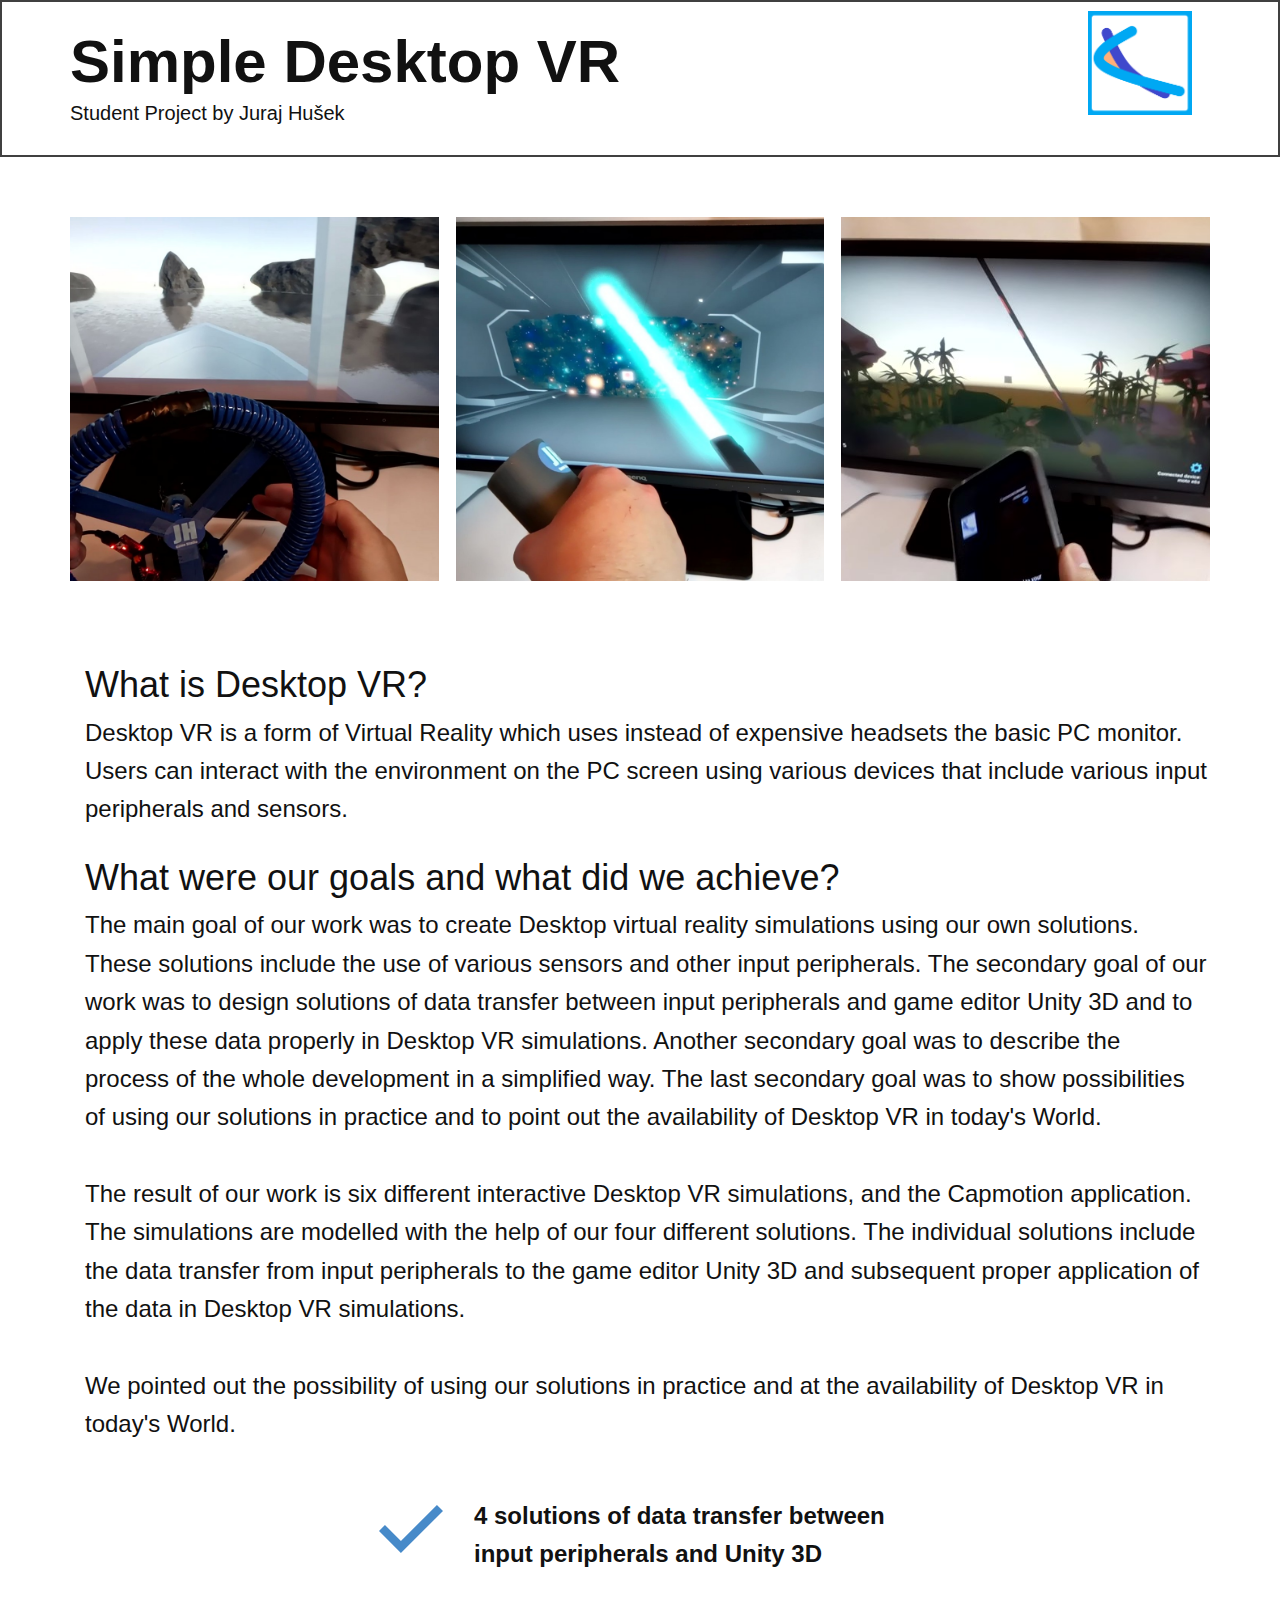
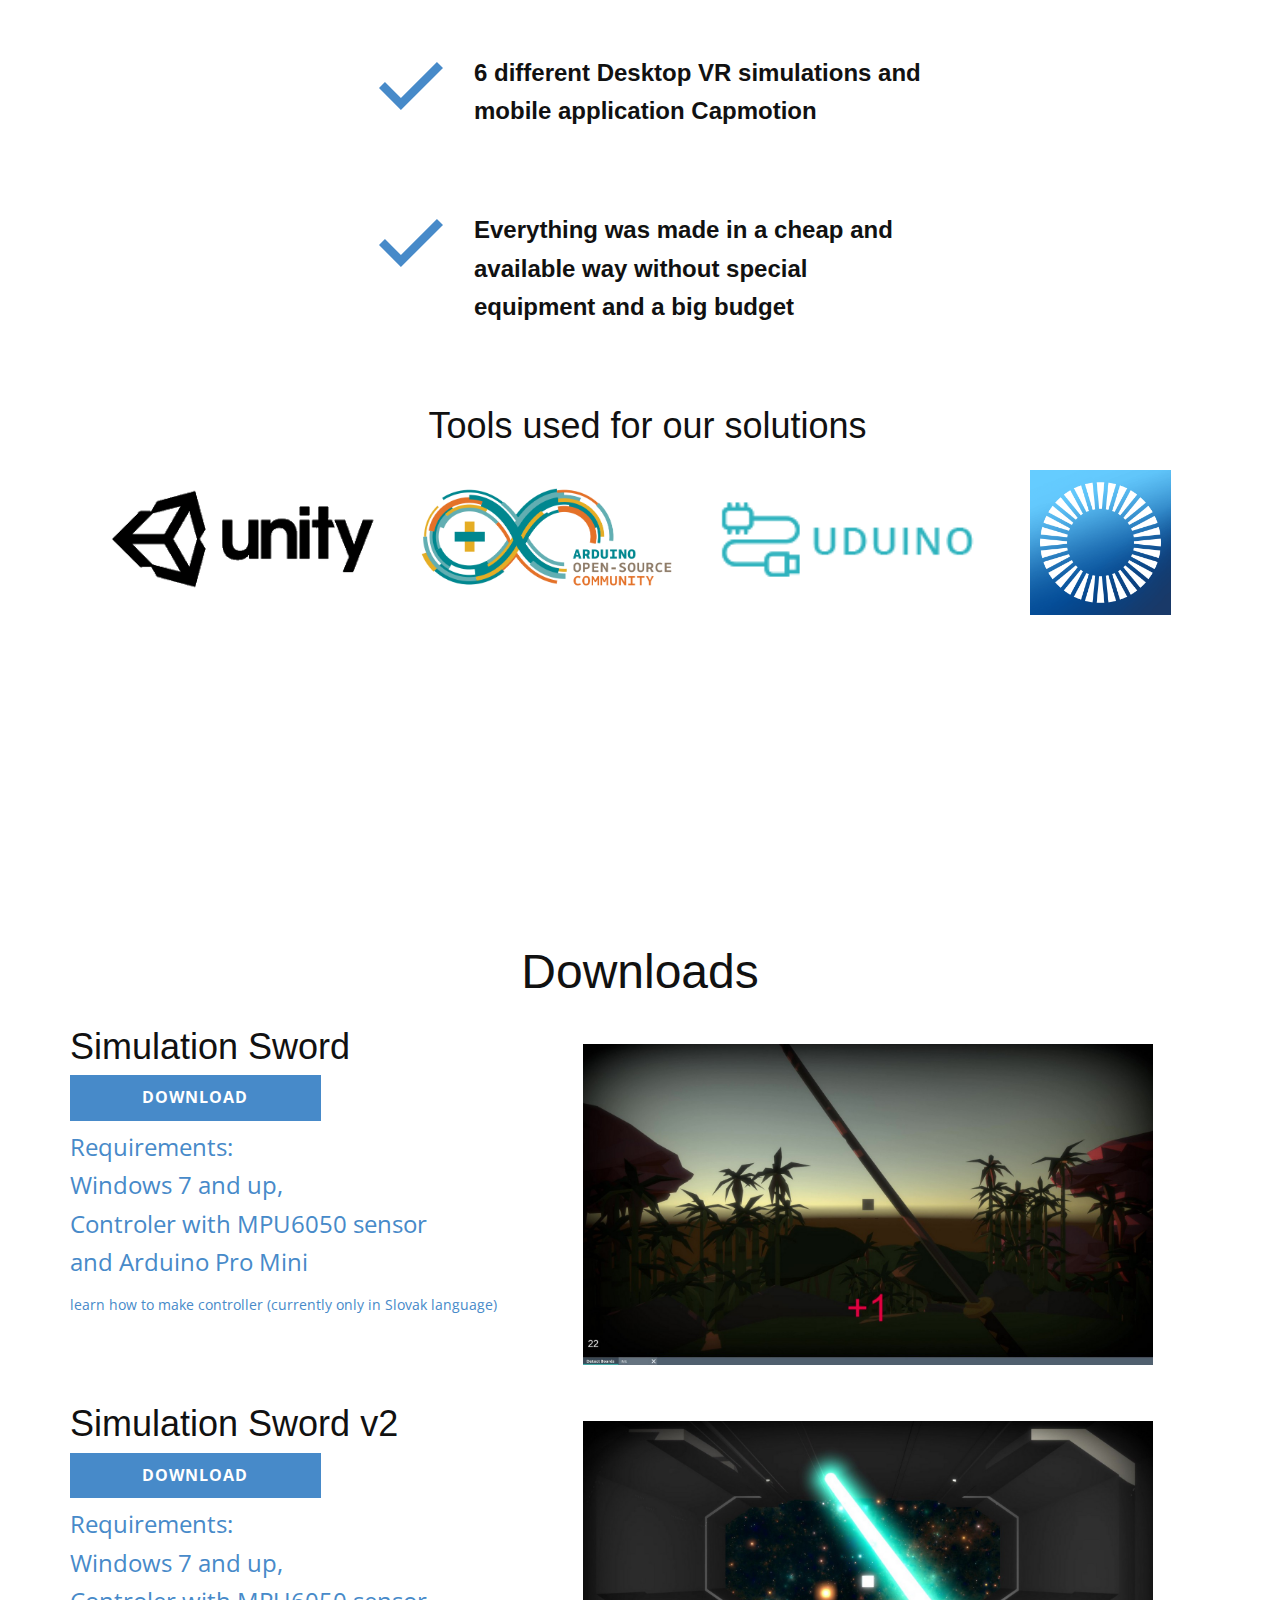
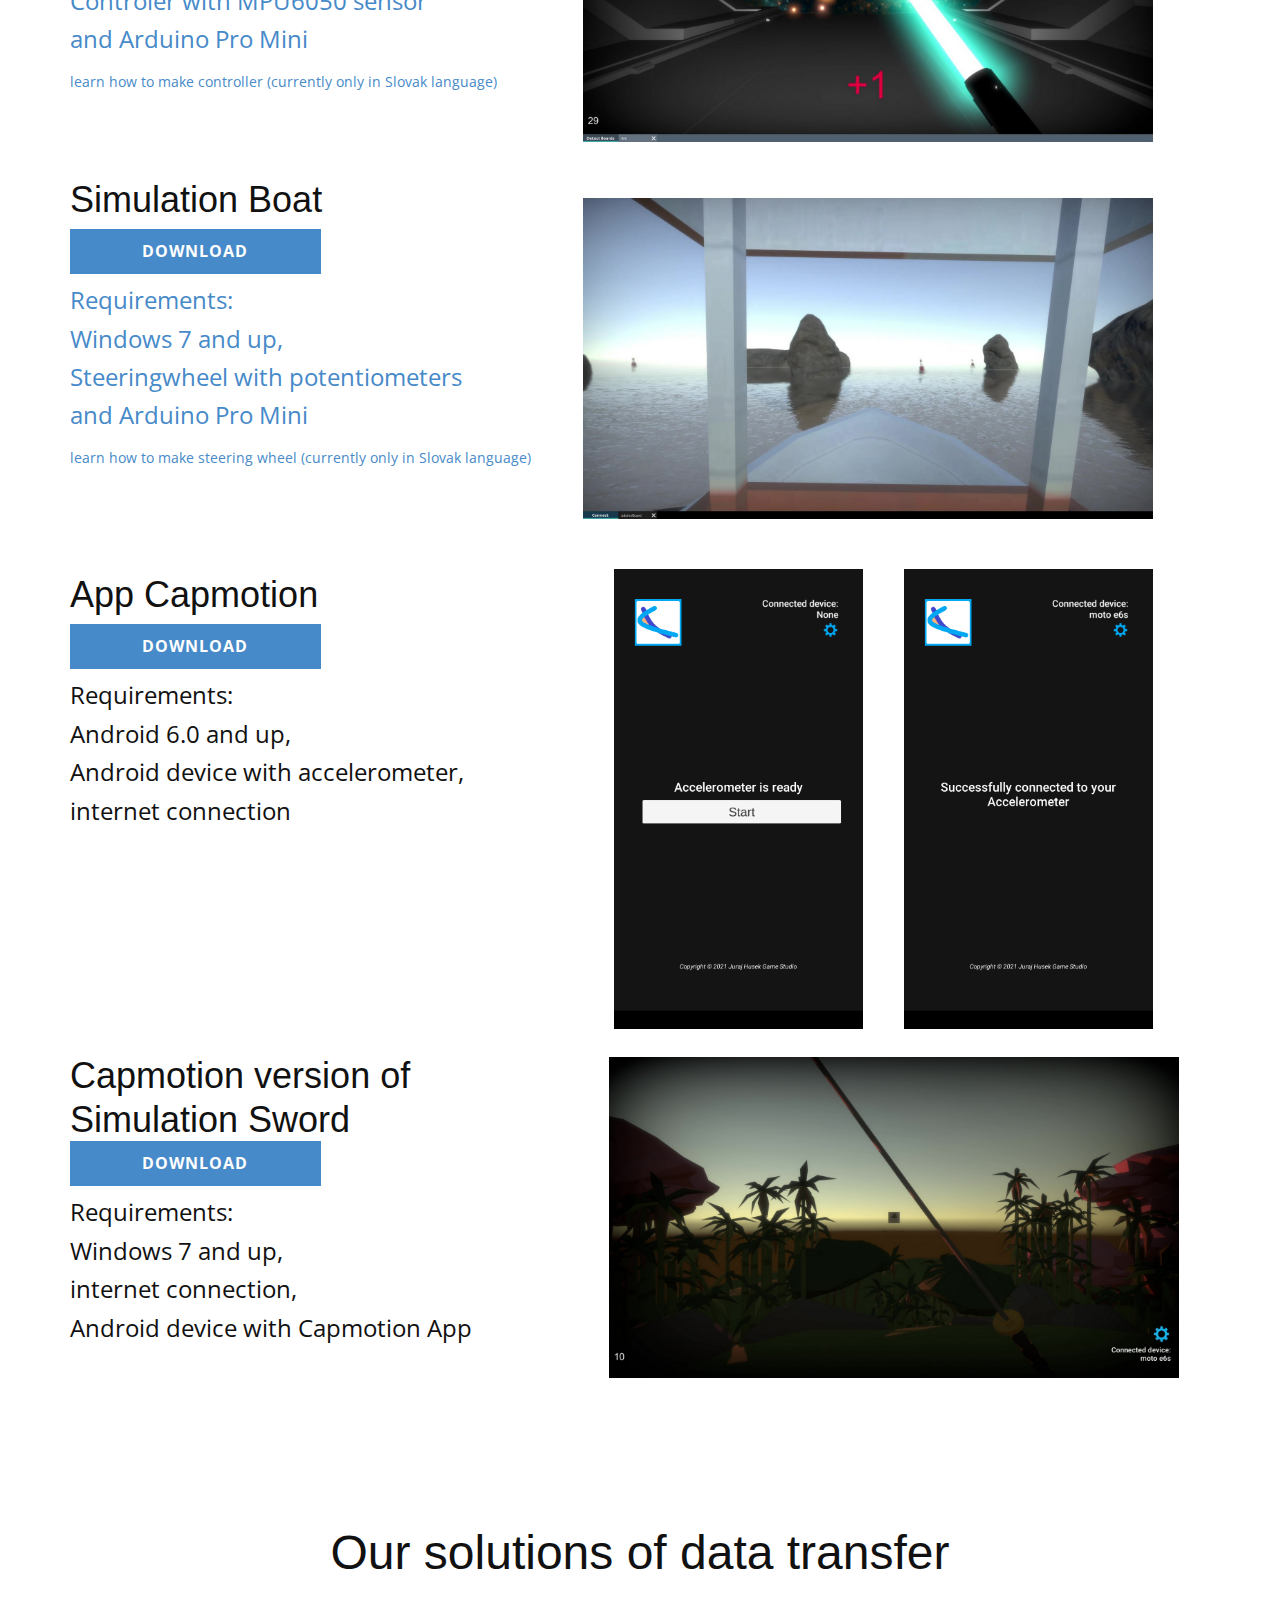
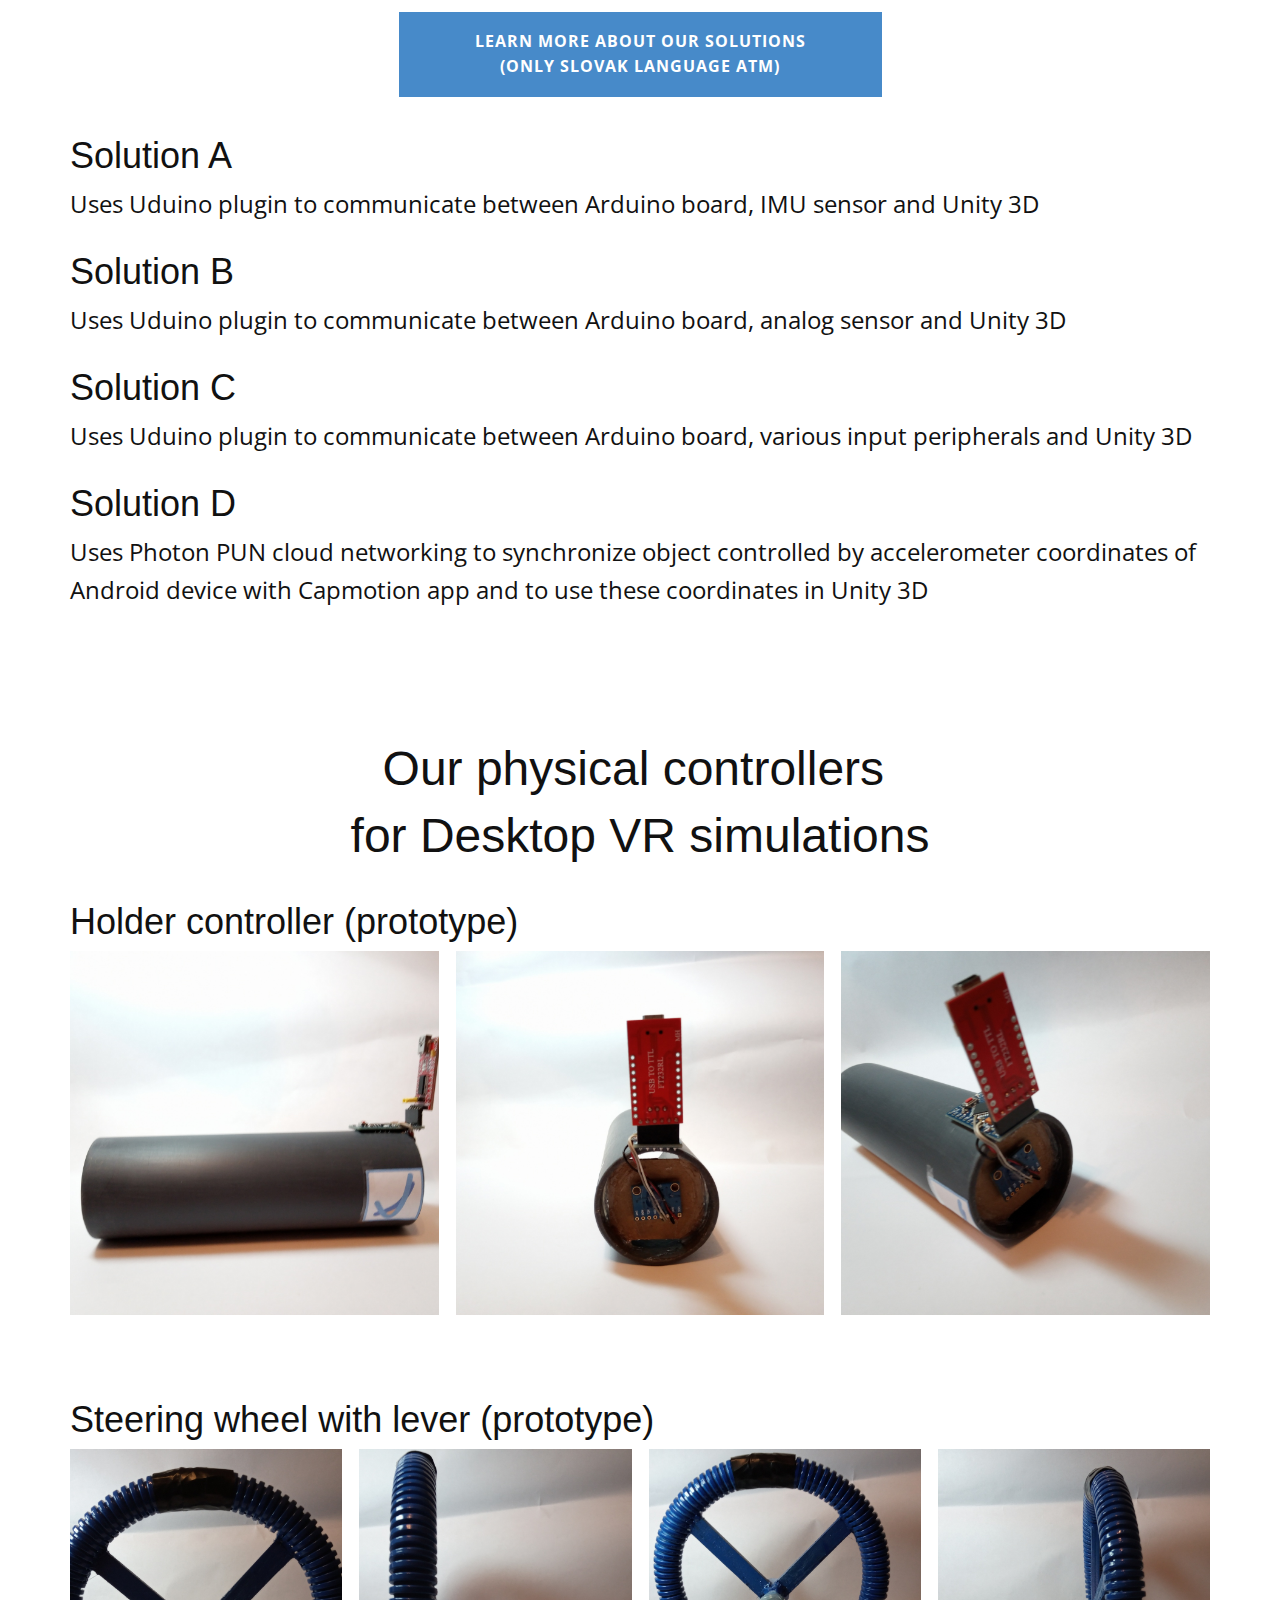
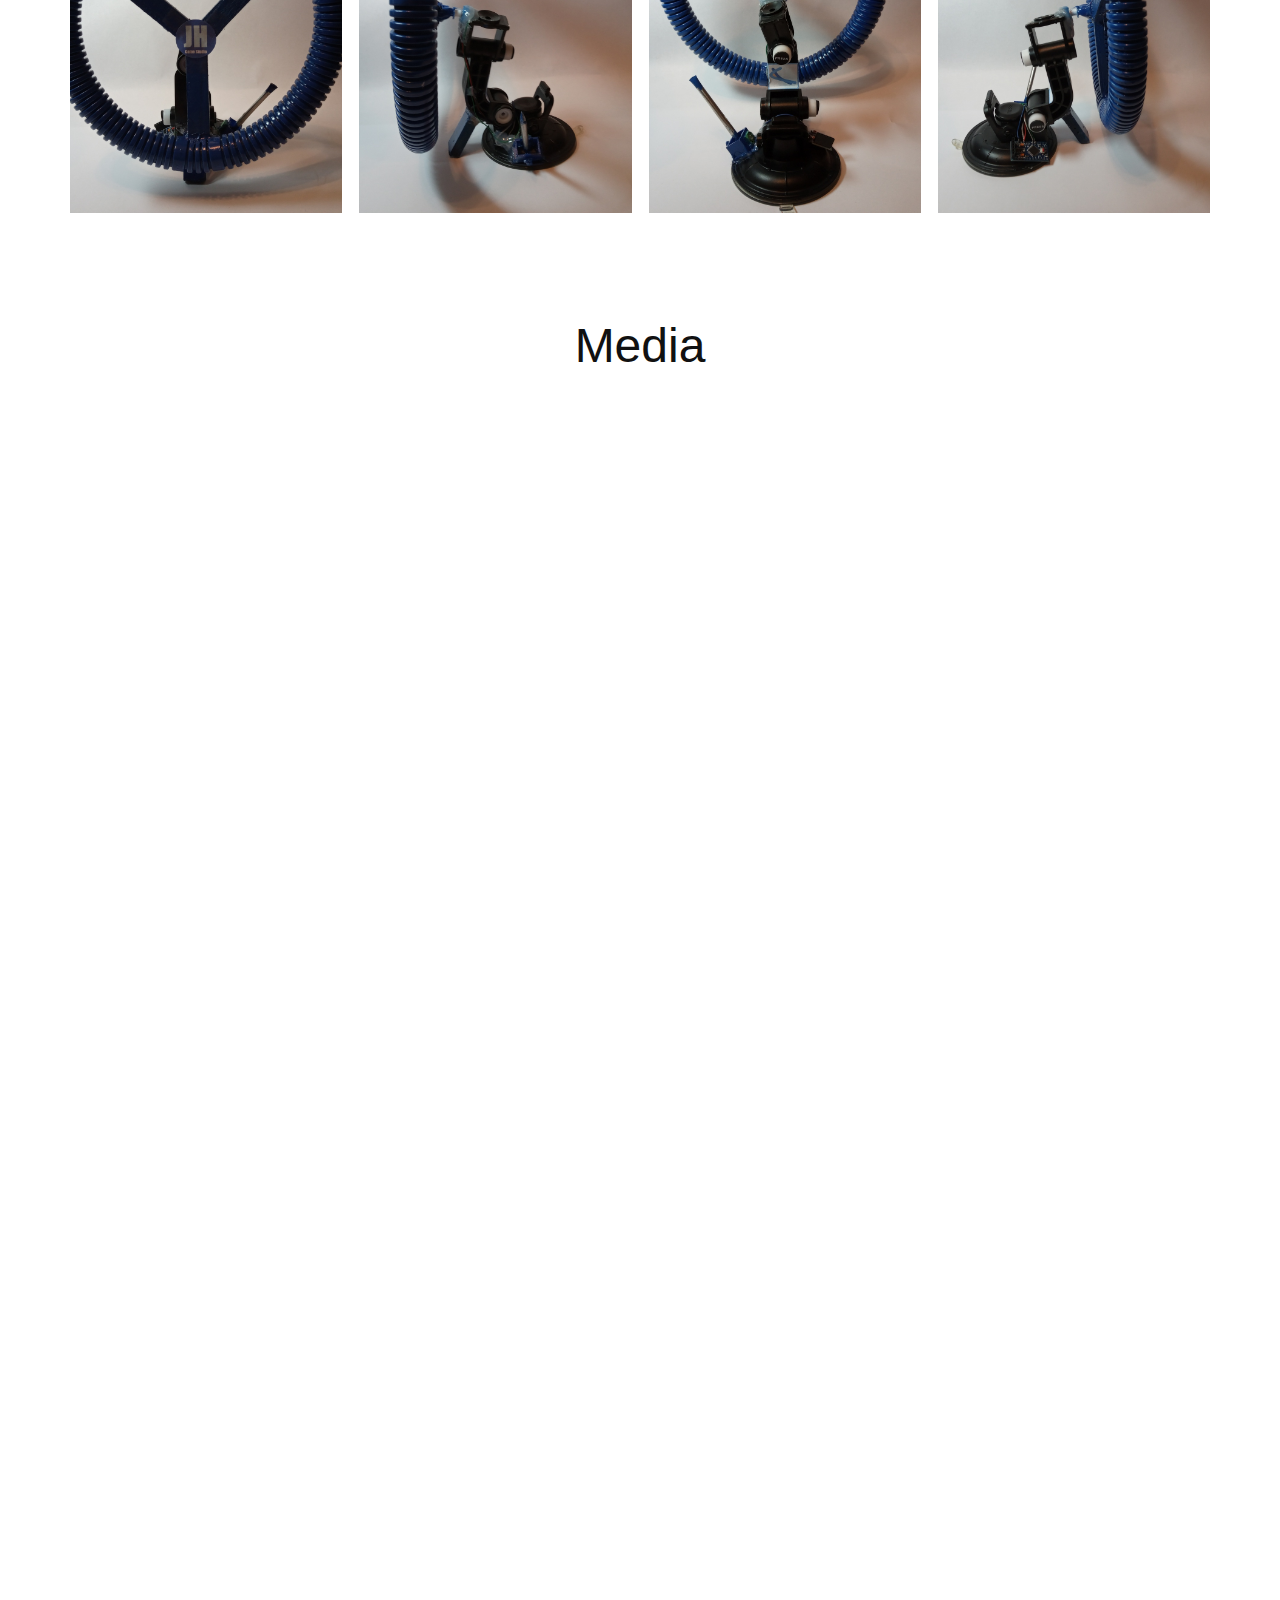
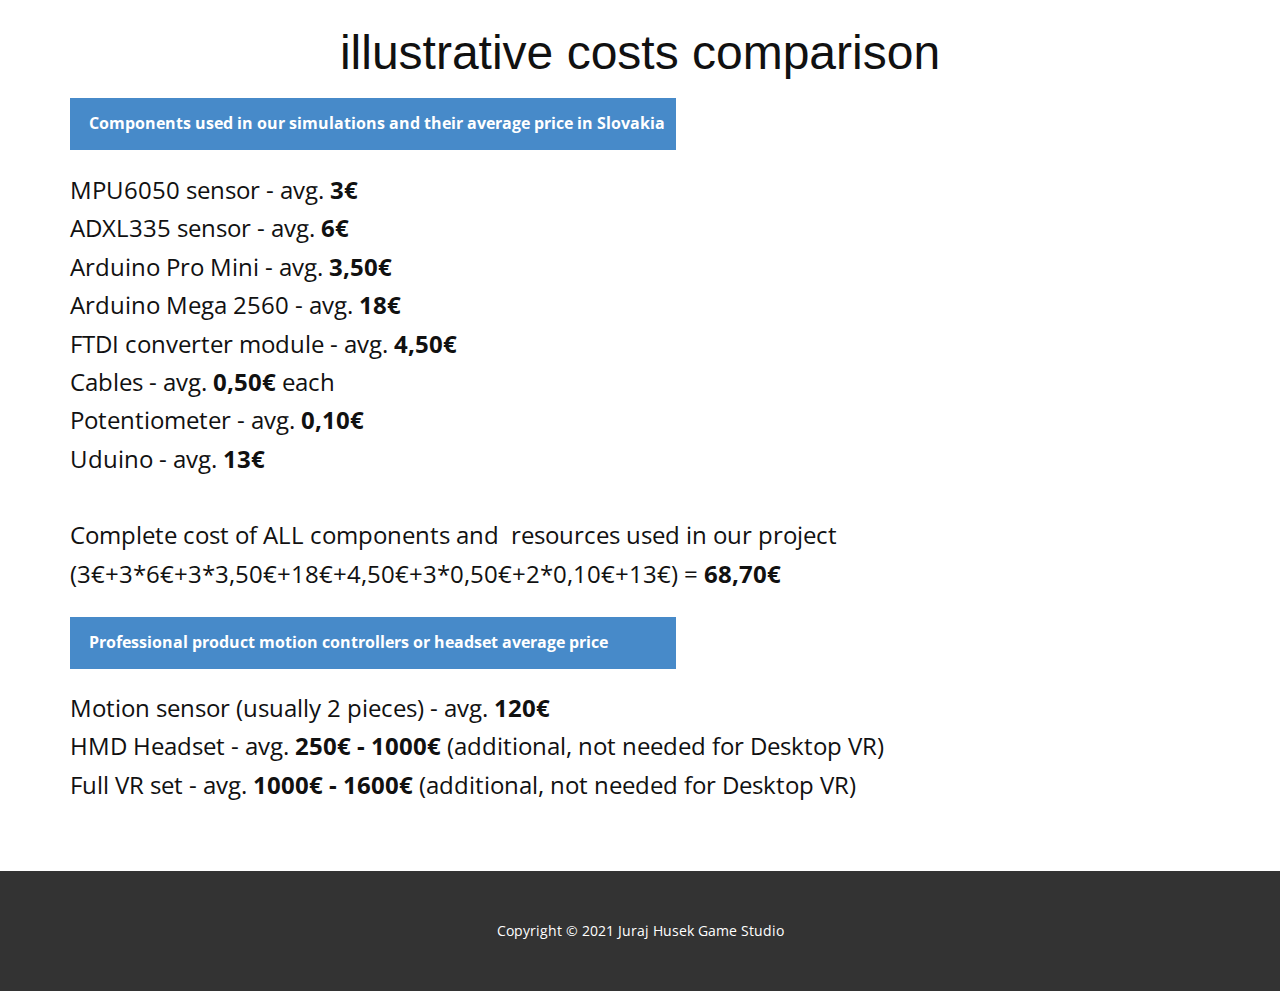
<file: Simple-Desktop-VR.html>
<!DOCTYPE html>
<html style="font-size: 16px;">
  <head>
    <meta name="viewport" content="width=device-width, initial-scale=1.0">
    <meta charset="utf-8">
    <meta name="keywords" content="">
    <meta name="description" content="">
    <meta name="page_type" content="np-template-header-footer-from-plugin">
    <title>Simple Desktop VR</title>
    <link rel="stylesheet" href="nicepage.css" media="screen">
<link rel="stylesheet" href="Simple-Desktop-VR.css" media="screen">
    <script class="u-script" type="text/javascript" src="jquery.js" defer=""></script>
    <script class="u-script" type="text/javascript" src="nicepage.js" defer=""></script>
    <link rel="icon" href="images/favicon.png">
    <link id="u-theme-google-font" rel="stylesheet" href="https://fonts.googleapis.com/css?family=Roboto:100,100i,300,300i,400,400i,500,500i,700,700i,900,900i|Open+Sans:300,300i,400,400i,600,600i,700,700i,800,800i">
    
    
    
    
    
    
    
    
    <script type="application/ld+json">{
		"@context": "http://schema.org",
		"@type": "Organization",
		"name": "Simple Desktop VR",
		"url": "index.html"
}</script>
    <meta property="og:title" content="Simple Desktop VR">
    <meta property="og:type" content="website">
    <meta name="theme-color" content="#478ac9">
    <link rel="canonical" href="index.html">
    <meta property="og:url" content="index.html">
  </head>
  <body class="u-body"><header class="u-align-left u-border-2 u-border-grey-75 u-clearfix u-header u-header" id="sec-0fde"><div class="u-clearfix u-sheet u-sheet-1">
        <h1 class="u-custom-font u-font-arial u-text u-title u-text-1">Simple Desktop VR</h1>
        <h1 class="u-custom-font u-font-arial u-text u-title u-text-2">Student Project by Juraj Hušek</h1>
        <img src="images/logo2.png" alt="" class="u-hidden-md u-hidden-sm u-hidden-xs u-image u-image-default u-preserve-proportions u-image-1" data-image-width="873" data-image-height="873">
      </div></header>
    <section class="u-align-center u-clearfix u-section-1" id="sec-786a">
      <div class="u-clearfix u-sheet u-valign-middle u-sheet-1">
        <div class="u-expanded-width u-gallery u-layout-grid u-lightbox u-show-text-on-hover u-gallery-1">
          <div class="u-gallery-inner u-gallery-inner-1">
            <div class="u-effect-fade u-gallery-item">
              <div class="u-back-slide">
                <img class="u-back-image u-expanded" src="images/volant2.jpg">
              </div>
              <div class="u-over-slide u-shading u-over-slide-1">
                <h3 class="u-gallery-heading"></h3>
                <p class="u-gallery-text"></p>
              </div>
            </div>
            <div class="u-effect-fade u-gallery-item">
              <div class="u-back-slide">
                <img class="u-back-image u-expanded" src="images/me1.jpg">
              </div>
              <div class="u-over-slide u-shading u-over-slide-2">
                <h3 class="u-gallery-heading"></h3>
                <p class="u-gallery-text"></p>
              </div>
            </div>
            <div class="u-effect-fade u-gallery-item">
              <div class="u-back-slide">
                <img class="u-back-image u-expanded" src="images/mobilakcia.jpg">
              </div>
              <div class="u-over-slide u-shading u-over-slide-3">
                <h3 class="u-gallery-heading"></h3>
                <p class="u-gallery-text"></p>
              </div>
            </div>
          </div>
        </div>
      </div>
    </section>
    <section class="u-clearfix u-section-2" id="sec-0adc">
      <div class="u-clearfix u-sheet u-sheet-1">
        <p class="u-custom-font u-font-arial u-text u-text-1">What is Desktop VR?</p>
        <p class="u-custom-font u-font-arial u-text u-text-2">Desktop VR is a form of Virtual Reality which uses instead of expensive headsets the basic PC monitor. Users can interact with the environment on the PC screen using various devices that include various input peripherals and sensors.</p>
        <p class="u-custom-font u-font-arial u-text u-text-3">What were our goals and what did we achieve?</p>
        <p class="u-custom-font u-font-arial u-text u-text-4">The main
goal of our work was to create Desktop virtual reality simulations using our
own solutions. These solutions include the use of various sensors and other
input peripherals. The secondary goal of our work was to design solutions of
data transfer between input peripherals and game editor Unity 3D and to apply
these data properly in Desktop VR simulations. Another secondary goal was to
describe the process of the whole development in a&nbsp;simplified way. The
last secondary goal was to show possibilities of using our solutions in
practice and to point out the availability of Desktop VR in today's World.&nbsp;<br>
          <br>The result
of our work is six different interactive Desktop VR simulations, and the
Capmotion application. The simulations are modelled with the help of our four
different solutions. The individual solutions include the data transfer from
input peripherals to the game editor Unity 3D and subsequent proper application
of the data in Desktop VR simulations.&nbsp;&nbsp;<br>
          <br>We pointed out the possibility of using our solutions
in practice and at the availability of Desktop VR in today's World.
        </p>
        <div class="u-list u-repeater u-list-1">
          <div class="u-container-style u-list-item u-repeater-item">
            <div class="u-container-layout u-similar-container u-container-layout-1"><span class="u-icon u-icon-circle u-text-palette-1-base u-icon-1">
            <svg class="u-svg-link" preserveAspectRatio="xMidYMin slice" viewBox="0 0 515.556 515.556" style=""><use xmlns:xlink="http://www.w3.org/1999/xlink" xlink:href="#svg-c319"></use></svg>
            <svg xmlns="http://www.w3.org/2000/svg" id="svg-c319" enable-background="new 0 0 515.556 515.556" viewBox="0 0 515.556 515.556" class="u-svg-content"><path d="m0 274.226 176.549 176.886 339.007-338.672-48.67-47.997-290.337 290-128.553-128.552z"></path></svg>
          </span>
              <p class="u-custom-font u-font-arial u-text u-text-5">4 solutions of data transfer between input peripherals and Unity 3D</p>
            </div>
          </div>
          <div class="u-container-style u-list-item u-repeater-item">
            <div class="u-container-layout u-similar-container u-container-layout-2"><span class="u-icon u-icon-circle u-text-palette-1-base u-icon-2">
            <svg class="u-svg-link" preserveAspectRatio="xMidYMin slice" viewBox="0 0 515.556 515.556" style=""><use xmlns:xlink="http://www.w3.org/1999/xlink" xlink:href="#svg-c319"></use></svg>
            <svg xmlns="http://www.w3.org/2000/svg" id="svg-c319" enable-background="new 0 0 515.556 515.556" viewBox="0 0 515.556 515.556" class="u-svg-content"><path d="m0 274.226 176.549 176.886 339.007-338.672-48.67-47.997-290.337 290-128.553-128.552z"></path></svg>
          </span>
              <p class="u-custom-font u-font-arial u-text u-text-6">6 different Desktop VR simulations and mobile application Capmotion</p>
            </div>
          </div>
          <div class="u-container-style u-list-item u-repeater-item">
            <div class="u-container-layout u-similar-container u-container-layout-3"><span class="u-icon u-icon-circle u-text-palette-1-base u-icon-3">
            <svg class="u-svg-link" preserveAspectRatio="xMidYMin slice" viewBox="0 0 515.556 515.556" style=""><use xmlns:xlink="http://www.w3.org/1999/xlink" xlink:href="#svg-c319"></use></svg>
            <svg xmlns="http://www.w3.org/2000/svg" id="svg-c319" enable-background="new 0 0 515.556 515.556" viewBox="0 0 515.556 515.556" class="u-svg-content"><path d="m0 274.226 176.549 176.886 339.007-338.672-48.67-47.997-290.337 290-128.553-128.552z"></path></svg>
          </span>
              <p class="u-custom-font u-font-arial u-text u-text-7">Everything was made in a cheap and available way without special equipment and a big budget</p>
            </div>
          </div>
        </div>
        <p class="u-align-center u-custom-font u-font-arial u-text u-text-8">Tools used for our solutions</p>
        <img src="images/arduino.png" alt="" class="u-image u-image-default u-image-1" data-image-width="741" data-image-height="324" data-href="https://www.arduino.cc/" data-target="_blank">
        <img src="images/UnityLogoSprite_tif1.webp" alt="" class="u-image u-image-default u-image-2" data-href="https://unity.com/" data-target="_blank">
        <img src="images/uduino-logo.png" alt="" class="u-image u-image-default u-image-3" data-href="https://marcteyssier.com/uduino/" data-target="_blank">
        <img src="images/PunIconApp512.png" alt="" class="u-image u-image-default u-image-4" data-href="https://www.photonengine.com/" data-target="_blank">
      </div>
    </section>
    <section class="u-clearfix u-section-3" id="sec-6ea7">
      <div class="u-clearfix u-sheet u-sheet-1">
        <p class="u-align-center u-custom-font u-font-arial u-text u-text-1">Downloads</p>
        <p class="u-custom-font u-font-arial u-text u-text-2">Simulation Sword</p>
        <a href="https://devjurajhusek.itch.io/simple-desktop-vr" class="u-btn u-button-style u-hover-palette-1-dark-1 u-palette-1-base u-btn-1">Download</a>
        <p class="u-text u-text-3">
          <a class="u-active-none u-border-none u-btn u-button-link u-button-style u-hover-none u-none u-text-palette-1-base u-btn-2" href="https://drive.google.com/file/d/1BKLle7WoQCaa8TK05mx5tnv25basoyLT/view?usp=sharing" target="_blank">Requirements:<br>Windows 7 and up,<br>Controler with MPU6050 sensor&nbsp;<br>and Arduino Pro Mini<br>
            <span style="font-size: 0.875rem;">learn how to make controller (currently only in Slovak language)</span>
          </a>
        </p>
        <img src="images/simulationsword2.jpg" alt="" class="u-expanded-width-sm u-expanded-width-xs u-image u-image-default u-image-1" data-image-width="1920" data-image-height="1080">
        <p class="u-custom-font u-font-arial u-text u-text-4">Simulation Sword v2</p>
        <a href="https://devjurajhusek.itch.io/simple-desktop-vr" class="u-btn u-button-style u-hover-palette-1-dark-1 u-palette-1-base u-btn-3">Download</a>
        <p class="u-text u-text-5">
          <a class="u-active-none u-border-none u-btn u-button-link u-button-style u-hover-none u-none u-text-palette-1-base u-btn-4" href="https://drive.google.com/file/d/1BKLle7WoQCaa8TK05mx5tnv25basoyLT/view?usp=sharing" target="_blank">Requirements:<br>Windows 7 and up,<br>Controler with MPU6050 sensor&nbsp;<br>and Arduino Pro Mini<br>
            <span style="font-size: 0.875rem;">learn how to make controller (currently only in Slovak language)</span>
          </a>
        </p>
        <img src="images/simulationswordv22.jpg" alt="" class="u-expanded-width-sm u-expanded-width-xs u-image u-image-default u-image-2">
        <p class="u-custom-font u-font-arial u-text u-text-6">Simulation Boat</p>
        <a href="https://devjurajhusek.itch.io/simple-desktop-vr" class="u-btn u-button-style u-hover-palette-1-dark-1 u-palette-1-base u-btn-5">Download</a>
        <p class="u-text u-text-7">
          <a class="u-active-none u-border-none u-btn u-button-link u-button-style u-hover-none u-none u-text-palette-1-base u-btn-6" href="https://drive.google.com/file/d/1BKLle7WoQCaa8TK05mx5tnv25basoyLT/view?usp=sharing" target="_blank">Requirements:<br>Windows 7 and up,<br>Steeringwheel with potentiometers&nbsp;<br>and Arduino Pro Mini<br>
            <span style="font-size: 0.875rem;">learn how to make steering wheel (currently only in Slovak language)</span>
          </a>
        </p>
        <img src="images/simulationboat1.jpg" alt="" class="u-expanded-width-sm u-expanded-width-xs u-image u-image-default u-image-3">
        <p class="u-custom-font u-font-arial u-text u-text-8">App Capmotion</p>
        <a href="https://devjurajhusek.itch.io/simple-desktop-vr" class="u-btn u-button-style u-hover-palette-1-dark-1 u-palette-1-base u-btn-7">Download</a>
        <p class="u-text u-text-9">Requirements:<br>Android 6.0 and up,<br>Android device with accelerometer,<br>internet connection<br>
          <br>
        </p>
        <img src="images/Screenshot_20210302-104017.png" alt="" class="u-image u-image-default u-image-4">
        <img src="images/Screenshot_20210302-103955.png" alt="" class="u-image u-image-default u-image-5">
        <p class="u-custom-font u-font-arial u-text u-text-10">Capmotion version of<br>Simulation Sword
        </p>
        <a href="https://devjurajhusek.itch.io/simple-desktop-vr" class="u-btn u-button-style u-hover-palette-1-dark-1 u-palette-1-base u-btn-8">Download</a>
        <p class="u-text u-text-11">Requirements:<br>Windows 7 and up,<br>internet connection,<br>Android device with Capmotion App
        </p>
        <img src="images/capmotinoPc.jpg" alt="" class="u-image u-image-default u-image-6">
      </div>
    </section>
    <section class="u-clearfix u-section-4" id="sec-d2a0">
      <div class="u-clearfix u-sheet u-sheet-1">
        <p class="u-align-center u-custom-font u-font-arial u-text u-text-1">Our solutions of data transfer</p>
        <a href="https://drive.google.com/file/d/1BKLle7WoQCaa8TK05mx5tnv25basoyLT/view?usp=sharing" class="u-btn u-button-style u-hover-palette-1-dark-1 u-palette-1-base u-btn-1">Learn more about our solutions<br>(only Slovak Language atm)
        </a>
        <p class="u-custom-font u-font-arial u-text u-text-2">Solution A</p>
        <p class="u-text u-text-3">Uses Uduino plugin to communicate between Arduino board, IMU sensor and Unity 3D</p>
        <p class="u-custom-font u-font-arial u-text u-text-4">Solution B</p>
        <p class="u-text u-text-5">Uses Uduino plugin to communicate between Arduino board, analog sensor and Unity 3D</p>
        <p class="u-custom-font u-font-arial u-text u-text-6">Solution C</p>
        <p class="u-text u-text-7">Uses Uduino plugin to communicate between Arduino board, various input peripherals and Unity 3D</p>
        <p class="u-custom-font u-font-arial u-text u-text-8">Solution D</p>
        <p class="u-text u-text-9">Uses Photon PUN cloud networking to synchronize object controlled by accelerometer coordinates of Android device with Capmotion app and to use these coordinates in Unity 3D</p>
      </div>
    </section>
    <section class="u-clearfix u-section-5" id="sec-5e60">
      <div class="u-clearfix u-sheet u-sheet-1">
        <p class="u-align-center u-custom-font u-font-arial u-text u-text-1">Our physical controllers&nbsp;<br>for Desktop VR simulations
        </p>
        <p class="u-custom-font u-font-arial u-text u-text-2">Holder controller (prototype)</p>
        <div class="u-expanded-width u-gallery u-layout-grid u-lightbox u-show-text-on-hover u-gallery-1">
          <div class="u-gallery-inner u-gallery-inner-1">
            <div class="u-effect-fade u-gallery-item">
              <div class="u-back-slide">
                <img class="u-back-image u-expanded" src="images/IMG_20210302_203222_429.jpg">
              </div>
              <div class="u-over-slide u-shading u-over-slide-1">
                <h3 class="u-gallery-heading"></h3>
                <p class="u-gallery-text"></p>
              </div>
            </div>
            <div class="u-effect-fade u-gallery-item">
              <div class="u-back-slide">
                <img class="u-back-image u-expanded" src="images/IMG_20210302_203240_307.jpg">
              </div>
              <div class="u-over-slide u-shading u-over-slide-2">
                <h3 class="u-gallery-heading"></h3>
                <p class="u-gallery-text"></p>
              </div>
            </div>
            <div class="u-effect-fade u-gallery-item">
              <div class="u-back-slide">
                <img class="u-back-image u-expanded" src="images/IMG_20210302_203326_054.jpg">
              </div>
              <div class="u-over-slide u-shading u-over-slide-3">
                <h3 class="u-gallery-heading"></h3>
                <p class="u-gallery-text"></p>
              </div>
            </div>
          </div>
        </div>
        <p class="u-custom-font u-font-arial u-text u-text-3">Steering wheel with lever (prototype)</p>
        <div class="u-effect-fade u-gallery-item u-gallery-item-4">
          <div class="u-back-slide">
            <img class="u-back-image u-expanded" src="images/IMG_20210302_203222_429.jpg">
          </div>
          <div class="u-over-slide u-shading u-over-slide-4">
            <h3 class="u-gallery-heading"></h3>
            <p class="u-gallery-text"></p>
          </div>
        </div>
        <div class="u-expanded-width u-gallery u-layout-grid u-lightbox u-show-text-on-hover u-gallery-2">
          <div class="u-gallery-inner u-gallery-inner-2">
            <div class="u-effect-fade u-gallery-item">
              <div class="u-back-slide">
                <img class="u-back-image u-expanded" src="images/IMG_20210302_203018_058.jpg">
              </div>
              <div class="u-over-slide u-shading u-over-slide-5">
                <h3 class="u-gallery-heading"></h3>
                <p class="u-gallery-text"></p>
              </div>
            </div>
            <div class="u-effect-fade u-gallery-item">
              <div class="u-back-slide">
                <img class="u-back-image u-expanded" src="images/IMG_20210302_202931_819.jpg">
              </div>
              <div class="u-over-slide u-shading u-over-slide-6">
                <h3 class="u-gallery-heading"></h3>
                <p class="u-gallery-text"></p>
              </div>
            </div>
            <div class="u-effect-fade u-gallery-item">
              <div class="u-back-slide">
                <img class="u-back-image u-expanded" src="images/IMG_20210302_202950_706.jpg">
              </div>
              <div class="u-over-slide u-shading u-over-slide-7">
                <h3 class="u-gallery-heading"></h3>
                <p class="u-gallery-text"></p>
              </div>
            </div>
            <div class="u-effect-fade u-gallery-item">
              <div class="u-back-slide">
                <img class="u-back-image u-expanded" src="images/IMG_20210302_203005_774.jpg">
              </div>
              <div class="u-over-slide u-shading u-over-slide-8">
                <h3 class="u-gallery-heading"></h3>
                <p class="u-gallery-text"></p>
              </div>
            </div>
          </div>
        </div>
      </div>
    </section>
    <section class="u-clearfix u-section-6" id="sec-4d4e">
      <div class="u-clearfix u-sheet u-sheet-1">
        <p class="u-align-center u-custom-font u-font-arial u-text u-text-1">Media</p>
        <div class="u-clearfix u-expanded-width u-gutter-30 u-layout-wrap u-layout-wrap-1">
          <div class="u-layout">
            <div class="u-layout-row">
              <div class="u-align-left u-container-style u-layout-cell u-left-cell u-size-30 u-layout-cell-1">
                <div class="u-container-layout u-container-layout-1">
                  <div class="u-align-left u-expanded u-video u-video-contain">
                    <div style="position: absolute;" class="embed-responsive">
                      <iframe style="position: absolute;top: 0;left: 0;width: 100%;height: 100%;" class="embed-responsive-item" src="https://www.youtube.com/embed/2qn8e5QYnHg?mute=1&amp;showinfo=0&amp;controls=1&amp;start=0" frameborder="0" allowfullscreen=""></iframe>
                    </div>
                  </div>
                </div>
              </div>
              <div class="u-align-left u-container-style u-layout-cell u-size-30 u-layout-cell-2">
                <div class="u-container-layout u-container-layout-2">
                  <div class="u-align-left u-expanded u-video u-video-contain">
                    <div style="position: absolute;" class="embed-responsive">
                      <iframe style="position: absolute;top: 0;left: 0;width: 100%;height: 100%;" class="embed-responsive-item" src="https://www.youtube.com/embed/kG2OsHvYfAU?mute=1&amp;showinfo=0&amp;controls=1&amp;start=0" frameborder="0" allowfullscreen=""></iframe>
                    </div>
                  </div>
                </div>
              </div>
            </div>
          </div>
        </div>
        <div class="u-clearfix u-expanded-width u-gutter-30 u-layout-wrap u-layout-wrap-2">
          <div class="u-layout">
            <div class="u-layout-row">
              <div class="u-align-left u-container-style u-layout-cell u-left-cell u-size-30 u-layout-cell-3">
                <div class="u-container-layout u-container-layout-3">
                  <div class="u-align-left u-expanded u-video u-video-contain">
                    <div style="position: absolute;" class="embed-responsive">
                      <iframe style="position: absolute;top: 0;left: 0;width: 100%;height: 100%;" class="embed-responsive-item" src="https://www.youtube.com/embed/iiCnt3BvklI?mute=1&amp;showinfo=0&amp;controls=1&amp;start=0" frameborder="0" allowfullscreen=""></iframe>
                    </div>
                  </div>
                </div>
              </div>
              <div class="u-align-left u-container-style u-layout-cell u-size-30 u-layout-cell-4">
                <div class="u-container-layout u-container-layout-4">
                  <div class="u-align-left u-expanded u-video u-video-contain">
                    <div style="position: absolute;" class="embed-responsive">
                      <iframe style="position: absolute;top: 0;left: 0;width: 100%;height: 100%;" class="embed-responsive-item" src="https://www.youtube.com/embed/F_2R59gfO1A?mute=1&amp;showinfo=0&amp;controls=1&amp;start=0" frameborder="0" allowfullscreen=""></iframe>
                    </div>
                  </div>
                </div>
              </div>
            </div>
          </div>
        </div>
        <div class="u-clearfix u-expanded-width u-gutter-30 u-layout-wrap u-layout-wrap-3">
          <div class="u-layout">
            <div class="u-layout-row">
              <div class="u-align-left u-container-style u-layout-cell u-left-cell u-size-30 u-layout-cell-5">
                <div class="u-container-layout u-container-layout-5">
                  <div class="u-align-left u-expanded u-video u-video-contain">
                    <div style="position: absolute;" class="embed-responsive">
                      <iframe style="position: absolute;top: 0;left: 0;width: 100%;height: 100%;" class="embed-responsive-item" src="https://www.youtube.com/embed/ebpa7f8Whs8?mute=1&amp;showinfo=0&amp;controls=1&amp;start=0" frameborder="0" allowfullscreen=""></iframe>
                    </div>
                  </div>
                </div>
              </div>
              <div class="u-align-left u-container-style u-layout-cell u-size-30 u-layout-cell-6">
                <div class="u-container-layout u-container-layout-6">
                  <div class="u-align-left u-expanded u-video u-video-contain">
                    <div style="position: absolute;" class="embed-responsive">
                      <iframe style="position: absolute;top: 0;left: 0;width: 100%;height: 100%;" class="embed-responsive-item" src="https://www.youtube.com/embed/_V1Y5IV8kko?mute=1&amp;showinfo=0&amp;controls=1&amp;start=0" frameborder="0" allowfullscreen=""></iframe>
                    </div>
                  </div>
                </div>
              </div>
            </div>
          </div>
        </div>
      </div>
    </section>
    <section class="u-clearfix u-section-7" id="carousel_8e12">
      <div class="u-clearfix u-sheet u-sheet-1">
        <p class="u-align-center u-custom-font u-font-arial u-text u-text-1">illustrative costs comparison</p>
        <div class="u-expanded-width-sm u-expanded-width-xs u-palette-1-base u-shape u-shape-rectangle u-shape-1"></div>
        <p class="u-text u-text-body-alt-color u-text-2">Components used in our simulations and their average price in Slovakia</p>
        <div class="u-palette-1-base u-shape u-shape-rectangle u-shape-2"></div>
        <p class="u-text u-text-body-alt-color u-text-3">Professional product motion controllers or headset average price</p>
        <p class="u-text u-text-4">Motion sensor (usually 2 pieces) - avg. <span style="font-weight: 700;">120€</span>
          <br>HMD Headset - avg. <span style="font-weight: 700;">250€ - 1000€ <span style="font-weight: 400;">(additional, not needed for Desktop VR)</span>
          </span>
          <br>Full VR set - avg. <span style="font-weight: 700;">1000€ - 1600€ <span style="font-weight: 400;">(additional, not needed for Desktop VR)</span>
          </span>
        </p>
        <p class="u-text u-text-5">MPU6050 sensor - avg. <span style="font-weight: 700;">3€</span>
          <br>ADXL335 sensor - avg. <span style="font-weight: 700;">6€</span>
          <br>Arduino Pro Mini - avg. <span style="font-weight: 700;">3,50€</span>
          <br>Arduino Mega 2560 - avg. <span style="font-weight: 700;">18€</span>
          <br>FTDI converter module - avg. <span style="font-weight: 700;">4,50€</span>
          <br>Cables - avg. <span style="font-weight: 700;">0,50€</span> each<br>Potentiometer - avg. <span style="font-weight: 700;">0,10€</span>
          <br>Uduino - avg. <span style="font-weight: 700;">13€</span>
          <br>
          <br>Complete cost of ALL components and&nbsp; resources used in our project&nbsp;<br>(3€+3*6€+3*3,50€+18€+4,50€+3*0,50€+2*0,10€+13€) = <span style="font-weight: 700;">68,70€</span>
          <br>
        </p>
      </div>
    </section>
    
    
    <footer class="u-align-center u-clearfix u-footer u-grey-80 u-footer" id="sec-549e"><div class="u-clearfix u-sheet u-sheet-1">
        <p class="u-small-text u-text u-text-variant u-text-1">Copyright © 2021&nbsp;Juraj Husek Game Studio</p>
      </div></footer>
  </body>
</html>
</file>
<file: Simple-Desktop-VR.css>
.u-section-1 .u-sheet-1 {
  min-height: 484px;
}

.u-section-1 .u-gallery-1 {
  height: 364px;
  grid-gap: 17px 17px;
  margin: 60px auto;
}

.u-section-1 .u-gallery-inner-1 {
  grid-template-columns: repeat(3, auto);
  grid-gap: 17px;
}

.u-section-1 .u-over-slide-1 {
  background-image: linear-gradient(0deg, rgba(0,0,0,0.2), rgba(0,0,0,0.2));
  padding: 20px;
}

.u-section-1 .u-over-slide-2 {
  background-image: linear-gradient(0deg, rgba(0,0,0,0.2), rgba(0,0,0,0.2));
  padding: 20px;
}

.u-section-1 .u-over-slide-3 {
  background-image: linear-gradient(0deg, rgba(0,0,0,0.2), rgba(0,0,0,0.2));
  padding: 20px;
}

@media (max-width: 1199px) {
  .u-section-1 .u-sheet-1 {
    min-height: 356px;
  }

  .u-section-1 .u-gallery-1 {
    height: 300px;
    grid-template-columns: repeat(3, auto);
    margin-right: initial;
    margin-left: initial;
  }
}

@media (max-width: 991px) {
  .u-section-1 .u-sheet-1 {
    min-height: 746px;
  }

  .u-section-1 .u-gallery-1 {
    height: 690px;
    grid-template-columns: repeat(2, auto);
    margin-right: initial;
    margin-left: initial;
  }

  .u-section-1 .u-gallery-inner-1 {
    grid-template-columns: repeat(2, auto);
  }
}

@media (max-width: 767px) {
  .u-section-1 .u-sheet-1 {
    min-height: 1608px;
  }

  .u-section-1 .u-gallery-1 {
    height: 1552px;
    grid-template-columns: repeat(1, auto);
    margin-right: initial;
    margin-left: initial;
  }

  .u-section-1 .u-gallery-inner-1 {
    grid-template-columns: repeat(1, auto);
  }
}

@media (max-width: 575px) {
  .u-section-1 .u-sheet-1 {
    min-height: 1033px;
  }

  .u-section-1 .u-gallery-1 {
    height: 977px;
    margin-right: initial;
    margin-left: initial;
  }
}.u-section-2 .u-sheet-1 {
  min-height: 1847px;
}

.u-section-2 .u-text-1 {
  font-size: 2.25rem;
  margin: 15px 0 0 15px;
}

.u-section-2 .u-text-2 {
  font-size: 1.5rem;
  margin: 0 0 0 15px;
}

.u-section-2 .u-text-3 {
  font-size: 2.25rem;
  margin: 20px 0 0 15px;
}

.u-section-2 .u-text-4 {
  font-size: 1.5rem;
  margin: 0 0 0 15px;
}

.u-section-2 .u-list-1 {
  width: 622px;
  min-height: 500px;
  grid-template-rows: auto auto auto;
  grid-template-columns: 100%;
  grid-gap: 10px 10px;
  margin: 23px auto 0;
}

.u-section-2 .u-container-layout-1 {
  padding: 30px;
}

.u-section-2 .u-icon-1 {
  height: 64px;
  width: 64px;
  margin: 0 20px;
}

.u-section-2 .u-text-5 {
  font-weight: 700;
  font-size: 1.5rem;
  margin: -64px 0 0 115px;
}

.u-section-2 .u-container-layout-2 {
  padding: 30px;
}

.u-section-2 .u-icon-2 {
  height: 64px;
  width: 64px;
  margin: 0 20px;
}

.u-section-2 .u-text-6 {
  font-weight: 700;
  font-size: 1.5rem;
  margin: -64px 0 0 115px;
}

.u-section-2 .u-container-layout-3 {
  padding: 30px;
}

.u-section-2 .u-icon-3 {
  height: 64px;
  width: 64px;
  margin: 0 20px;
}

.u-section-2 .u-text-7 {
  font-weight: 700;
  font-size: 1.5rem;
  margin: -64px 0 0 115px;
}

.u-section-2 .u-text-8 {
  font-size: 2.25rem;
  margin: 30px 0 0 15px;
}

.u-section-2 .u-image-1 {
  width: 270px;
  height: 118px;
  margin: 26px auto 0 339px;
}

.u-section-2 .u-image-2 {
  width: 270px;
  height: 118px;
  margin: -118px auto 0 39px;
}

.u-section-2 .u-image-3 {
  width: 263px;
  height: 81px;
  margin: -99px auto 0 647px;
}

.u-section-2 .u-image-4 {
  width: 141px;
  height: 145px;
  margin: -110px auto 60px 960px;
}

@media (max-width: 1199px) {
  .u-section-2 .u-text-1 {
    margin-left: 0;
  }

  .u-section-2 .u-text-2 {
    margin-left: 0;
  }

  .u-section-2 .u-text-3 {
    margin-left: 0;
  }

  .u-section-2 .u-text-4 {
    margin-left: 0;
  }

  .u-section-2 .u-list-1 {
    height: auto;
    margin-top: 60px;
  }

  .u-section-2 .u-text-8 {
    margin-left: 0;
  }

  .u-section-2 .u-image-1 {
    margin-top: 27px;
    margin-left: 300px;
  }

  .u-section-2 .u-image-2 {
    margin-top: -119px;
    margin-left: 20px;
  }

  .u-section-2 .u-image-3 {
    margin-right: 108px;
    margin-left: auto;
  }

  .u-section-2 .u-image-4 {
    width: 93px;
    height: 100px;
    margin-top: -100px;
    margin-right: 0;
    margin-left: auto;
  }
}

@media (max-width: 991px) {
  .u-section-2 .u-sheet-1 {
    min-height: 2011px;
  }

  .u-section-2 .u-image-1 {
    margin-top: 0;
    margin-right: 101px;
    margin-left: auto;
  }

  .u-section-2 .u-image-2 {
    margin-top: -118px;
    margin-left: 61px;
  }

  .u-section-2 .u-image-3 {
    margin-top: 20px;
    margin-right: auto;
    margin-left: 114px;
  }

  .u-section-2 .u-image-4 {
    height: 101px;
    margin-top: -101px;
    margin-right: 190px;
    margin-bottom: 27px;
  }
}

@media (max-width: 767px) {
  .u-section-2 .u-list-1 {
    width: 540px;
  }

  .u-section-2 .u-container-layout-1 {
    padding-left: 10px;
    padding-right: 10px;
  }

  .u-section-2 .u-text-5 {
    margin-top: 20px;
    margin-right: 20px;
    margin-left: 20px;
  }

  .u-section-2 .u-container-layout-2 {
    padding-left: 10px;
    padding-right: 10px;
  }

  .u-section-2 .u-text-6 {
    margin-top: 20px;
    margin-right: 20px;
    margin-left: 20px;
  }

  .u-section-2 .u-container-layout-3 {
    padding-left: 10px;
    padding-right: 10px;
  }

  .u-section-2 .u-text-7 {
    margin-top: 20px;
    margin-right: 20px;
    margin-left: 20px;
  }

  .u-section-2 .u-image-1 {
    margin-left: 251px;
  }

  .u-section-2 .u-image-2 {
    margin-top: 20px;
    margin-right: 101px;
    margin-left: 251px;
  }

  .u-section-2 .u-image-3 {
    margin-right: 108px;
    margin-left: 258px;
  }

  .u-section-2 .u-image-4 {
    margin: 20px 108px 60px 258px;
  }
}

@media (max-width: 575px) {
  .u-section-2 .u-list-1 {
    width: 340px;
  }

  .u-section-2 .u-image-1 {
    margin-right: 70px;
    margin-left: 51px;
  }

  .u-section-2 .u-image-2 {
    margin-right: 70px;
    margin-left: 51px;
  }

  .u-section-2 .u-image-3 {
    margin-right: 77px;
    margin-left: 58px;
  }

  .u-section-2 .u-image-4 {
    margin-right: 77px;
    margin-left: 58px;
  }
}.u-section-3 .u-sheet-1 {
  min-height: 2207px;
}

.u-section-3 .u-text-1 {
  font-size: 3rem;
  margin: 46px 0 0;
}

.u-section-3 .u-text-2 {
  font-size: 2.25rem;
  margin: 7px 684px 0 0;
}

.u-section-3 .u-btn-1 {
  border-style: none;
  font-weight: 700;
  text-transform: uppercase;
  letter-spacing: 1px;
  margin: 0 auto 0 0;
  padding: 10px 73px 10px 72px;
}

.u-section-3 .u-text-3 {
  font-size: 1.5rem;
  margin: 7px 325px 0 0;
}

.u-section-3 .u-btn-2 {
  padding: 0;
}

.u-section-3 .u-image-1 {
  width: 570px;
  height: 321px;
  margin: -276px 57px 0 auto;
}

.u-section-3 .u-text-4 {
  font-size: 2.25rem;
  margin: 30px 684px 0 0;
}

.u-section-3 .u-btn-3 {
  border-style: none;
  font-weight: 700;
  text-transform: uppercase;
  letter-spacing: 1px;
  margin: 0 auto 0 0;
  padding: 10px 73px 10px 72px;
}

.u-section-3 .u-text-5 {
  font-size: 1.5rem;
  margin: 7px 325px 0 0;
}

.u-section-3 .u-btn-4 {
  padding: 0;
}

.u-section-3 .u-image-2 {
  width: 570px;
  height: 321px;
  margin: -276px 57px 0 auto;
}

.u-section-3 .u-text-6 {
  font-size: 2.25rem;
  margin: 29px 684px 0 0;
}

.u-section-3 .u-btn-5 {
  border-style: none;
  font-weight: 700;
  text-transform: uppercase;
  letter-spacing: 1px;
  margin: 0 auto 0 0;
  padding: 10px 73px 10px 72px;
}

.u-section-3 .u-text-7 {
  font-size: 1.5rem;
  margin: 7px 325px 0 0;
}

.u-section-3 .u-btn-6 {
  padding: 0;
}

.u-section-3 .u-image-3 {
  width: 570px;
  height: 321px;
  margin: -275px 57px 0 auto;
}

.u-section-3 .u-text-8 {
  font-size: 2.25rem;
  margin: 47px 684px 0 0;
}

.u-section-3 .u-btn-7 {
  border-style: none;
  font-weight: 700;
  text-transform: uppercase;
  letter-spacing: 1px;
  margin: 0 auto 0 0;
  padding: 10px 73px 10px 72px;
}

.u-section-3 .u-text-9 {
  font-size: 1.5rem;
  margin: 7px 325px 0 0;
}

.u-section-3 .u-image-4 {
  width: 249px;
  height: 460px;
  margin: -299px 57px 0 auto;
}

.u-section-3 .u-image-5 {
  width: 249px;
  height: 460px;
  margin: -460px auto 0 544px;
}

.u-section-3 .u-text-10 {
  font-size: 2.25rem;
  line-height: 1.2;
  margin: 25px 684px 0 0;
}

.u-section-3 .u-btn-8 {
  border-style: none;
  font-weight: 700;
  text-transform: uppercase;
  letter-spacing: 1px;
  margin: 0 auto 0 0;
  padding: 10px 73px 10px 72px;
}

.u-section-3 .u-text-11 {
  font-size: 1.5rem;
  margin: 7px 325px 0 0;
}

.u-section-3 .u-image-6 {
  width: 570px;
  height: 321px;
  margin: -290px auto 60px 539px;
}

@media (max-width: 1199px) {
  .u-section-3 .u-sheet-1 {
    min-height: 2116px;
  }

  .u-section-3 .u-text-2 {
    margin-right: 484px;
  }

  .u-section-3 .u-text-3 {
    margin-right: 125px;
  }

  .u-section-3 .u-image-1 {
    width: 508px;
    height: 276px;
    margin-right: 0;
  }

  .u-section-3 .u-text-4 {
    margin-top: 75px;
    margin-right: 484px;
  }

  .u-section-3 .u-text-5 {
    margin-right: 125px;
  }

  .u-section-3 .u-image-2 {
    width: 508px;
    height: 282px;
    margin-left: 432px;
  }

  .u-section-3 .u-text-6 {
    margin-top: 69px;
    margin-right: 484px;
  }

  .u-section-3 .u-text-7 {
    margin-right: 125px;
  }

  .u-section-3 .u-image-3 {
    width: 495px;
    height: 276px;
    margin-left: 445px;
  }

  .u-section-3 .u-text-8 {
    margin-top: 92px;
    margin-right: 484px;
  }

  .u-section-3 .u-text-9 {
    margin-right: 125px;
  }

  .u-section-3 .u-image-4 {
    width: 196px;
    height: 363px;
    margin-left: 669px;
  }

  .u-section-3 .u-image-5 {
    width: 196px;
    height: 363px;
    margin-top: -363px;
    margin-left: 456px;
  }

  .u-section-3 .u-text-10 {
    width: auto;
    margin-top: 56px;
    margin-right: 484px;
  }

  .u-section-3 .u-text-11 {
    width: auto;
    margin-right: 125px;
  }

  .u-section-3 .u-image-6 {
    width: 518px;
    height: 312px;
    margin-top: -312px;
    margin-left: 422px;
  }
}

@media (max-width: 991px) {
  .u-section-3 .u-sheet-1 {
    min-height: 2004px;
  }

  .u-section-3 .u-text-2 {
    margin-right: 264px;
  }

  .u-section-3 .u-text-3 {
    margin-right: 0;
  }

  .u-section-3 .u-image-1 {
    width: 360px;
    height: 219px;
  }

  .u-section-3 .u-text-4 {
    margin-top: 132px;
    margin-right: 264px;
  }

  .u-section-3 .u-text-5 {
    margin-right: 0;
  }

  .u-section-3 .u-image-2 {
    width: 360px;
    height: 210px;
    margin-top: -242px;
    margin-left: 360px;
  }

  .u-section-3 .u-text-6 {
    margin-top: 107px;
    margin-right: 264px;
  }

  .u-section-3 .u-text-7 {
    margin-right: 0;
  }

  .u-section-3 .u-image-3 {
    width: 313px;
    height: 219px;
    margin-top: -259px;
    margin-left: 407px;
  }

  .u-section-3 .u-text-8 {
    margin-top: 132px;
    margin-right: 275px;
    margin-left: -11px;
  }

  .u-section-3 .u-btn-7 {
    margin-left: -11px;
  }

  .u-section-3 .u-text-9 {
    margin-right: 11px;
    margin-left: -11px;
  }

  .u-section-3 .u-image-4 {
    width: 168px;
    height: 299px;
    margin-left: 396px;
  }

  .u-section-3 .u-image-5 {
    width: 132px;
    height: 247px;
    margin-top: -259px;
    margin-left: 577px;
  }

  .u-section-3 .u-text-10 {
    margin-top: 80px;
    margin-right: 275px;
    margin-left: -11px;
  }

  .u-section-3 .u-btn-8 {
    margin-left: -11px;
  }

  .u-section-3 .u-text-11 {
    margin-right: 11px;
    margin-left: -11px;
  }

  .u-section-3 .u-image-6 {
    width: 439px;
    height: 247px;
    margin-top: -290px;
    margin-left: 292px;
  }
}

@media (max-width: 767px) {
  .u-section-3 .u-sheet-1 {
    min-height: 3157px;
  }

  .u-section-3 .u-text-2 {
    margin-right: 84px;
  }

  .u-section-3 .u-image-1 {
    height: 308px;
    margin-top: 0;
    margin-right: initial;
    margin-left: initial;
    width: auto;
  }

  .u-section-3 .u-text-4 {
    width: auto;
    margin-top: -12px;
    margin-right: 84px;
  }

  .u-section-3 .u-btn-3 {
    margin-top: -1px;
  }

  .u-section-3 .u-text-5 {
    width: auto;
  }

  .u-section-3 .u-image-2 {
    height: 305px;
    margin-top: 0;
    margin-right: initial;
    margin-left: initial;
    width: auto;
  }

  .u-section-3 .u-text-6 {
    width: auto;
    margin-top: 27px;
    margin-right: 84px;
  }

  .u-section-3 .u-text-7 {
    width: auto;
  }

  .u-section-3 .u-image-3 {
    height: 312px;
    margin-top: 0;
    margin-right: initial;
    margin-left: initial;
    width: auto;
  }

  .u-section-3 .u-text-8 {
    width: auto;
    margin-top: 17px;
    margin-right: 174px;
    margin-left: 0;
  }

  .u-section-3 .u-btn-7 {
    margin-left: 0;
  }

  .u-section-3 .u-text-9 {
    width: auto;
    margin-right: -11px;
    margin-left: 0;
  }

  .u-section-3 .u-image-4 {
    width: 184px;
    height: 349px;
    margin-top: -37px;
    margin-right: 91px;
    margin-left: auto;
  }

  .u-section-3 .u-image-5 {
    width: 187px;
    height: 350px;
    margin-top: -350px;
    margin-left: 64px;
  }

  .u-section-3 .u-text-10 {
    margin-top: 7px;
    margin-right: 185px;
  }

  .u-section-3 .u-text-11 {
    margin-right: 0;
  }

  .u-section-3 .u-image-6 {
    margin-top: 21px;
    margin-bottom: 0;
    margin-left: 37px;
  }
}

@media (max-width: 575px) {
  .u-section-3 .u-sheet-1 {
    min-height: 1737px;
  }

  .u-section-3 .u-text-2 {
    margin-right: 0;
  }

  .u-section-3 .u-image-1 {
    height: 206px;
    width: auto;
    margin-right: initial;
    margin-left: initial;
  }

  .u-section-3 .u-text-4 {
    margin-right: 0;
  }

  .u-section-3 .u-image-2 {
    height: 198px;
    width: auto;
    margin-right: initial;
    margin-left: initial;
  }

  .u-section-3 .u-text-6 {
    margin-right: 0;
  }

  .u-section-3 .u-text-8 {
    margin-right: 0;
  }

  .u-section-3 .u-text-9 {
    margin-right: 0;
  }

  .u-section-3 .u-image-5 {
    margin-top: 20px;
    margin-right: 91px;
    margin-left: auto;
  }

  .u-section-3 .u-text-10 {
    margin-right: 0;
    margin-left: 0;
  }

  .u-section-3 .u-btn-8 {
    margin-left: 0;
  }

  .u-section-3 .u-text-11 {
    margin-left: 0;
  }

  .u-section-3 .u-image-6 {
    width: 340px;
    height: 191px;
    margin-left: 0;
  }
}.u-section-4 .u-sheet-1 {
  min-height: 820px;
}

.u-section-4 .u-text-1 {
  font-size: 3rem;
  margin: 20px 0 0;
}

.u-section-4 .u-btn-1 {
  border-style: none;
  font-weight: 700;
  text-transform: uppercase;
  letter-spacing: 1px;
  margin: 20px auto 0;
  padding: 17px 76px;
}

.u-section-4 .u-text-2 {
  font-size: 2.25rem;
  margin: 30px 684px 0 0;
}

.u-section-4 .u-text-3 {
  font-size: 1.5rem;
  margin: 0;
}

.u-section-4 .u-text-4 {
  font-size: 2.25rem;
  margin: 20px 684px 0 0;
}

.u-section-4 .u-text-5 {
  font-size: 1.5rem;
  margin: 0 20px 0 0;
}

.u-section-4 .u-text-6 {
  font-size: 2.25rem;
  margin: 20px 684px 0 0;
}

.u-section-4 .u-text-7 {
  font-size: 1.5rem;
  margin: 0;
}

.u-section-4 .u-text-8 {
  font-size: 2.25rem;
  margin: 20px 684px 0 0;
}

.u-section-4 .u-text-9 {
  font-size: 1.5rem;
  margin: 0 0 60px;
}

@media (max-width: 1199px) {
  .u-section-4 .u-text-1 {
    margin-bottom: 60px;
  }

  .u-section-4 .u-text-2 {
    margin-right: 484px;
  }

  .u-section-4 .u-text-4 {
    margin-right: 484px;
  }

  .u-section-4 .u-text-5 {
    margin-right: 0;
  }

  .u-section-4 .u-text-6 {
    margin-right: 484px;
  }

  .u-section-4 .u-text-8 {
    margin-right: 484px;
  }
}

@media (max-width: 991px) {
  .u-section-4 .u-text-2 {
    margin-right: 264px;
  }

  .u-section-4 .u-text-4 {
    margin-right: 264px;
  }

  .u-section-4 .u-text-6 {
    margin-right: 264px;
  }

  .u-section-4 .u-text-8 {
    margin-right: 264px;
  }
}

@media (max-width: 767px) {
  .u-section-4 .u-text-2 {
    margin-right: 84px;
  }

  .u-section-4 .u-text-4 {
    margin-right: 84px;
  }

  .u-section-4 .u-text-6 {
    margin-right: 84px;
  }

  .u-section-4 .u-text-8 {
    margin-right: 84px;
  }
}

@media (max-width: 575px) {
  .u-section-4 .u-text-1 {
    margin-bottom: 0;
  }

  .u-section-4 .u-btn-1 {
    margin-top: 60px;
    margin-left: 0;
    margin-right: 0;
    padding-left: 5px;
    padding-right: 5px;
  }

  .u-section-4 .u-text-2 {
    margin-right: 0;
  }

  .u-section-4 .u-text-4 {
    margin-right: 0;
  }

  .u-section-4 .u-text-6 {
    margin-right: 0;
  }

  .u-section-4 .u-text-8 {
    margin-right: 0;
  }
}.u-section-5 .u-sheet-1 {
  min-height: 1173px;
}

.u-section-5 .u-text-1 {
  font-size: 3rem;
  line-height: 1.4;
  margin: 20px 0 0;
}

.u-section-5 .u-text-2 {
  font-size: 2.25rem;
  margin: 24px 543px 0 0;
}

.u-section-5 .u-gallery-1 {
  height: 364px;
  grid-gap: 17px 17px;
  margin-top: 0;
  margin-bottom: 0;
  margin-left: 0;
}

.u-section-5 .u-gallery-inner-1 {
  grid-template-columns: repeat(3, auto);
  grid-gap: 17px;
}

.u-section-5 .u-over-slide-1 {
  background-image: linear-gradient(0deg, rgba(0,0,0,0.2), rgba(0,0,0,0.2));
  padding: 20px;
}

.u-section-5 .u-over-slide-2 {
  background-image: linear-gradient(0deg, rgba(0,0,0,0.2), rgba(0,0,0,0.2));
  padding: 20px;
}

.u-section-5 .u-over-slide-3 {
  background-image: linear-gradient(0deg, rgba(0,0,0,0.2), rgba(0,0,0,0.2));
  padding: 20px;
}

.u-section-5 .u-text-3 {
  font-size: 2.25rem;
  margin: 76px 153px 0 0;
}

.u-section-5 .u-gallery-item-4 {
  margin-left: 0;
  margin-top: 14px;
  margin-bottom: 0;
}

.u-section-5 .u-over-slide-4 {
  background-image: linear-gradient(0deg, rgba(0,0,0,0.2), rgba(0,0,0,0.2));
  padding: 20px;
}

.u-section-5 .u-gallery-2 {
  height: 364px;
  grid-gap: 17px 17px;
  margin-top: -14px;
  margin-bottom: 60px;
  margin-left: 0;
}

.u-section-5 .u-gallery-inner-2 {
  grid-template-columns: auto auto auto auto;
  grid-gap: 17px 17px;
}

.u-section-5 .u-over-slide-5 {
  background-image: linear-gradient(0deg, rgba(0,0,0,0.2), rgba(0,0,0,0.2));
  padding: 20px;
}

.u-section-5 .u-over-slide-6 {
  background-image: linear-gradient(0deg, rgba(0,0,0,0.2), rgba(0,0,0,0.2));
  padding: 20px;
}

.u-section-5 .u-over-slide-7 {
  background-image: linear-gradient(0deg, rgba(0,0,0,0.2), rgba(0,0,0,0.2));
  padding: 20px;
}

.u-section-5 .u-over-slide-8 {
  background-image: linear-gradient(0deg, rgba(0,0,0,0.2), rgba(0,0,0,0.2));
  padding: 20px;
}

@media (max-width: 1199px) {
  .u-section-5 .u-sheet-1 {
    min-height: 1045px;
  }

  .u-section-5 .u-text-2 {
    margin-top: 60px;
    margin-right: 484px;
  }

  .u-section-5 .u-gallery-1 {
    height: 300px;
    margin-top: 60px;
    margin-left: initial;
  }

  .u-section-5 .u-text-3 {
    margin-right: 0;
  }

  .u-section-5 .u-gallery-2 {
    height: 300px;
    margin-left: initial;
  }

  .u-section-5 .u-gallery-inner-2 {
    grid-template-columns: repeat(4, auto);
  }
}

@media (max-width: 991px) {
  .u-section-5 .u-sheet-1 {
    min-height: 1823px;
  }

  .u-section-5 .u-text-2 {
    margin-right: 264px;
  }

  .u-section-5 .u-gallery-1 {
    height: 689px;
    margin-left: initial;
  }

  .u-section-5 .u-gallery-inner-1 {
    grid-template-columns: repeat(2, auto);
  }

  .u-section-5 .u-gallery-2 {
    height: 689px;
    margin-left: initial;
  }

  .u-section-5 .u-gallery-inner-2 {
    grid-template-columns: repeat(2, auto);
  }
}

@media (max-width: 767px) {
  .u-section-5 .u-sheet-1 {
    min-height: 3545px;
  }

  .u-section-5 .u-text-2 {
    margin-right: 84px;
  }

  .u-section-5 .u-gallery-1 {
    height: 1550px;
    margin-left: initial;
  }

  .u-section-5 .u-gallery-inner-1 {
    grid-template-columns: repeat(1, auto);
  }

  .u-section-5 .u-gallery-2 {
    height: 1550px;
    margin-left: initial;
  }

  .u-section-5 .u-gallery-inner-2 {
    grid-template-columns: repeat(1, auto);
  }
}

@media (max-width: 575px) {
  .u-section-5 .u-sheet-1 {
    min-height: 2397px;
  }

  .u-section-5 .u-text-2 {
    margin-right: 0;
  }

  .u-section-5 .u-gallery-1 {
    height: 976px;
    margin-left: initial;
  }

  .u-section-5 .u-gallery-2 {
    height: 976px;
    margin-left: initial;
  }
}.u-section-6 .u-sheet-1 {
  min-height: 1306px;
}

.u-section-6 .u-text-1 {
  font-size: 3rem;
  margin: 20px 0 0;
}

.u-section-6 .u-layout-wrap-1 {
  margin-top: 0;
  margin-bottom: 0;
  margin-left: 0;
}

.u-section-6 .u-layout-cell-1 {
  min-height: 400px;
}

.u-section-6 .u-container-layout-1 {
  padding: 20px;
}

.u-section-6 .u-layout-cell-2 {
  min-height: 400px;
}

.u-section-6 .u-container-layout-2 {
  padding: 20px;
}

.u-section-6 .u-layout-wrap-2 {
  margin-top: 20px;
  margin-bottom: 0;
  margin-left: 0;
}

.u-section-6 .u-layout-cell-3 {
  min-height: 400px;
}

.u-section-6 .u-container-layout-3 {
  padding: 20px;
}

.u-section-6 .u-layout-cell-4 {
  min-height: 400px;
}

.u-section-6 .u-container-layout-4 {
  padding: 20px;
}

.u-section-6 .u-layout-wrap-3 {
  margin-top: 27px;
  margin-bottom: 53px;
  margin-left: 0;
}

.u-section-6 .u-layout-cell-5 {
  min-height: 400px;
}

.u-section-6 .u-container-layout-5 {
  padding: 20px;
}

.u-section-6 .u-layout-cell-6 {
  min-height: 400px;
}

.u-section-6 .u-container-layout-6 {
  padding: 20px;
}

@media (max-width: 1199px) {
  .u-section-6 .u-sheet-1 {
    min-height: 1096px;
  }

  .u-section-6 .u-layout-wrap-1 {
    margin-top: 20px;
    margin-left: initial;
  }

  .u-section-6 .u-layout-cell-1 {
    min-height: 330px;
  }

  .u-section-6 .u-layout-cell-2 {
    min-height: 330px;
  }

  .u-section-6 .u-layout-wrap-2 {
    margin-top: 150px;
    margin-left: initial;
  }

  .u-section-6 .u-layout-cell-3 {
    min-height: 330px;
  }

  .u-section-6 .u-layout-cell-4 {
    min-height: 330px;
  }

  .u-section-6 .u-layout-wrap-3 {
    margin-top: 150px;
    margin-left: initial;
  }

  .u-section-6 .u-layout-cell-5 {
    min-height: 330px;
  }

  .u-section-6 .u-layout-cell-6 {
    min-height: 330px;
  }
}

@media (max-width: 991px) {
  .u-section-6 .u-sheet-1 {
    min-height: 990px;
  }

  .u-section-6 .u-layout-cell-1 {
    min-height: 253px;
  }

  .u-section-6 .u-layout-cell-2 {
    min-height: 253px;
  }

  .u-section-6 .u-layout-wrap-2 {
    margin-top: 44px;
    margin-left: initial;
  }

  .u-section-6 .u-layout-cell-3 {
    min-height: 253px;
  }

  .u-section-6 .u-layout-cell-4 {
    min-height: 253px;
  }

  .u-section-6 .u-layout-wrap-3 {
    margin-top: 44px;
    margin-bottom: 60px;
    margin-left: initial;
  }

  .u-section-6 .u-layout-cell-5 {
    min-height: 253px;
  }

  .u-section-6 .u-layout-cell-6 {
    min-height: 253px;
  }
}

@media (max-width: 767px) {
  .u-section-6 .u-sheet-1 {
    min-height: 2425px;
  }

  .u-section-6 .u-layout-wrap-1 {
    margin-top: 11px;
    margin-left: initial;
  }

  .u-section-6 .u-layout-cell-1 {
    min-height: 380px;
  }

  .u-section-6 .u-container-layout-1 {
    padding-left: 10px;
    padding-right: 10px;
  }

  .u-section-6 .u-layout-cell-2 {
    min-height: 380px;
  }

  .u-section-6 .u-container-layout-2 {
    padding-left: 10px;
    padding-right: 10px;
  }

  .u-section-6 .u-layout-wrap-2 {
    margin-top: 35px;
    margin-left: initial;
  }

  .u-section-6 .u-layout-cell-3 {
    min-height: 380px;
  }

  .u-section-6 .u-container-layout-3 {
    padding-left: 10px;
    padding-right: 10px;
  }

  .u-section-6 .u-layout-cell-4 {
    min-height: 380px;
  }

  .u-section-6 .u-container-layout-4 {
    padding-left: 10px;
    padding-right: 10px;
  }

  .u-section-6 .u-layout-wrap-3 {
    margin-top: 43px;
    margin-bottom: 50px;
    margin-left: initial;
  }

  .u-section-6 .u-layout-cell-5 {
    min-height: 380px;
  }

  .u-section-6 .u-container-layout-5 {
    padding-left: 10px;
    padding-right: 10px;
  }

  .u-section-6 .u-layout-cell-6 {
    min-height: 380px;
  }

  .u-section-6 .u-container-layout-6 {
    padding-left: 10px;
    padding-right: 10px;
  }
}

@media (max-width: 575px) {
  .u-section-6 .u-sheet-1 {
    min-height: 1301px;
  }

  .u-section-6 .u-layout-wrap-1 {
    margin-top: 78px;
    margin-left: initial;
  }

  .u-section-6 .u-layout-cell-1 {
    min-height: 239px;
  }

  .u-section-6 .u-layout-cell-2 {
    min-height: 239px;
  }

  .u-section-6 .u-layout-wrap-2 {
    margin-top: 20px;
    margin-left: initial;
  }

  .u-section-6 .u-layout-cell-3 {
    min-height: 239px;
  }

  .u-section-6 .u-layout-cell-4 {
    min-height: 239px;
  }

  .u-section-6 .u-layout-wrap-3 {
    margin-top: 20px;
    margin-bottom: 53px;
    margin-left: initial;
  }

  .u-section-6 .u-layout-cell-5 {
    min-height: 239px;
  }

  .u-section-6 .u-layout-cell-6 {
    min-height: 239px;
  }
}.u-section-7 .u-sheet-1 {
  min-height: 876px;
}

.u-section-7 .u-text-1 {
  font-size: 3rem;
  margin: 20px 0 0;
}

.u-section-7 .u-shape-1 {
  width: 606px;
  height: 52px;
  margin: 6px auto 0 0;
}

.u-section-7 .u-text-2 {
  font-size: 1rem;
  font-weight: 700;
  margin: -39px 517px 0 19px;
}

.u-section-7 .u-shape-2 {
  width: 606px;
  height: 52px;
  margin: 481px auto 0 0;
}

.u-section-7 .u-text-3 {
  font-size: 1rem;
  font-weight: 700;
  margin: -39px 517px 0 19px;
}

.u-section-7 .u-text-4 {
  font-size: 1.5rem;
  margin: 33px 0 0;
}

.u-section-7 .u-text-5 {
  font-size: 1.5rem;
  margin: -633px 0 60px;
}

@media (max-width: 1199px) {
  .u-section-7 .u-text-1 {
    margin-top: 19px;
  }

  .u-section-7 .u-shape-1 {
    margin-top: 0;
  }

  .u-section-7 .u-text-2 {
    width: auto;
    margin-top: -38px;
    margin-right: 336px;
    margin-left: 0;
  }

  .u-section-7 .u-shape-2 {
    margin-top: 476px;
  }

  .u-section-7 .u-text-3 {
    width: auto;
    margin-right: 336px;
    margin-left: 0;
  }
}

@media (max-width: 991px) {
  .u-section-7 .u-sheet-1 {
    min-height: 1069px;
  }

  .u-section-7 .u-text-2 {
    margin-right: 116px;
  }

  .u-section-7 .u-shape-2 {
    margin-top: 514px;
  }

  .u-section-7 .u-text-3 {
    margin-right: 116px;
  }

  .u-section-7 .u-text-5 {
    margin-top: -747px;
  }
}

@media (max-width: 767px) {
  .u-section-7 .u-sheet-1 {
    min-height: 1092px;
  }

  .u-section-7 .u-shape-1 {
    margin-right: initial;
    margin-left: initial;
    width: auto;
  }

  .u-section-7 .u-text-2 {
    margin-top: -51px;
    margin-right: -11px;
    margin-left: 11px;
  }

  .u-section-7 .u-shape-2 {
    width: 540px;
    margin-top: 511px;
  }

  .u-section-7 .u-text-3 {
    margin-top: -38px;
    margin-right: -11px;
    margin-left: 11px;
  }

  .u-section-7 .u-text-5 {
    margin-top: -760px;
  }
}

@media (max-width: 575px) {
  .u-section-7 .u-sheet-1 {
    min-height: 1486px;
  }

  .u-section-7 .u-shape-1 {
    margin-top: -5px;
    width: auto;
    margin-right: initial;
    margin-left: initial;
  }

  .u-section-7 .u-text-2 {
    margin-top: -50px;
    margin-left: 0;
    margin-right: 0;
  }

  .u-section-7 .u-shape-2 {
    width: 340px;
    margin-top: 647px;
  }

  .u-section-7 .u-text-3 {
    margin-top: -50px;
    margin-left: 0;
    margin-right: 0;
  }

  .u-section-7 .u-text-4 {
    margin-top: 45px;
  }

  .u-section-7 .u-text-5 {
    margin-top: -1036px;
  }
}
</file>
<file: Page-1.css>
.u-section-1 .u-sheet-1 {
  min-height: 484px;
}

.u-section-1 .u-gallery-1 {
  height: 364px;
  grid-gap: 17px 17px;
  margin: 60px auto;
}

.u-section-1 .u-gallery-inner-1 {
  grid-template-columns: repeat(3, auto);
  grid-gap: 17px;
}

.u-section-1 .u-over-slide-1 {
  background-image: linear-gradient(0deg, rgba(0,0,0,0.2), rgba(0,0,0,0.2));
  padding: 20px;
}

.u-section-1 .u-over-slide-2 {
  background-image: linear-gradient(0deg, rgba(0,0,0,0.2), rgba(0,0,0,0.2));
  padding: 20px;
}

.u-section-1 .u-over-slide-3 {
  background-image: linear-gradient(0deg, rgba(0,0,0,0.2), rgba(0,0,0,0.2));
  padding: 20px;
}

@media (max-width: 1199px) {
  .u-section-1 .u-sheet-1 {
    min-height: 356px;
  }

  .u-section-1 .u-gallery-1 {
    height: 300px;
    grid-template-columns: repeat(3, auto);
    margin-right: initial;
    margin-left: initial;
  }
}

@media (max-width: 991px) {
  .u-section-1 .u-sheet-1 {
    min-height: 746px;
  }

  .u-section-1 .u-gallery-1 {
    height: 690px;
    grid-template-columns: repeat(2, auto);
    margin-right: initial;
    margin-left: initial;
  }

  .u-section-1 .u-gallery-inner-1 {
    grid-template-columns: repeat(2, auto);
  }
}

@media (max-width: 767px) {
  .u-section-1 .u-sheet-1 {
    min-height: 1608px;
  }

  .u-section-1 .u-gallery-1 {
    height: 1552px;
    grid-template-columns: repeat(1, auto);
    margin-right: initial;
    margin-left: initial;
  }

  .u-section-1 .u-gallery-inner-1 {
    grid-template-columns: repeat(1, auto);
  }
}

@media (max-width: 575px) {
  .u-section-1 .u-sheet-1 {
    min-height: 1033px;
  }

  .u-section-1 .u-gallery-1 {
    height: 977px;
    margin-right: initial;
    margin-left: initial;
  }
}.u-section-2 .u-sheet-1 {
  min-height: 1847px;
}

.u-section-2 .u-text-1 {
  font-size: 2.25rem;
  margin: 15px 0 0 15px;
}

.u-section-2 .u-text-2 {
  font-size: 1.5rem;
  margin: 0 0 0 15px;
}

.u-section-2 .u-text-3 {
  font-size: 2.25rem;
  margin: 20px 0 0 15px;
}

.u-section-2 .u-text-4 {
  font-size: 1.5rem;
  margin: 0 0 0 15px;
}

.u-section-2 .u-list-1 {
  width: 622px;
  min-height: 500px;
  grid-template-rows: auto auto auto;
  grid-template-columns: 100%;
  grid-gap: 10px 10px;
  margin: 23px auto 0;
}

.u-section-2 .u-container-layout-1 {
  padding: 30px;
}

.u-section-2 .u-icon-1 {
  height: 64px;
  width: 64px;
  margin: 0 20px;
}

.u-section-2 .u-text-5 {
  font-weight: 700;
  font-size: 1.5rem;
  margin: -64px 0 0 115px;
}

.u-section-2 .u-container-layout-2 {
  padding: 30px;
}

.u-section-2 .u-icon-2 {
  height: 64px;
  width: 64px;
  margin: 0 20px;
}

.u-section-2 .u-text-6 {
  font-weight: 700;
  font-size: 1.5rem;
  margin: -64px 0 0 115px;
}

.u-section-2 .u-container-layout-3 {
  padding: 30px;
}

.u-section-2 .u-icon-3 {
  height: 64px;
  width: 64px;
  margin: 0 20px;
}

.u-section-2 .u-text-7 {
  font-weight: 700;
  font-size: 1.5rem;
  margin: -64px 0 0 115px;
}

.u-section-2 .u-text-8 {
  font-size: 2.25rem;
  margin: 30px 0 0 15px;
}

.u-section-2 .u-image-1 {
  width: 270px;
  height: 118px;
  margin: 26px auto 0 339px;
}

.u-section-2 .u-image-2 {
  width: 270px;
  height: 118px;
  margin: -118px auto 0 39px;
}

.u-section-2 .u-image-3 {
  width: 263px;
  height: 81px;
  margin: -99px auto 0 647px;
}

.u-section-2 .u-image-4 {
  width: 141px;
  height: 145px;
  margin: -110px auto 60px 960px;
}

@media (max-width: 1199px) {
  .u-section-2 .u-text-1 {
    margin-left: 0;
  }

  .u-section-2 .u-text-2 {
    margin-left: 0;
  }

  .u-section-2 .u-text-3 {
    margin-left: 0;
  }

  .u-section-2 .u-text-4 {
    margin-left: 0;
  }

  .u-section-2 .u-list-1 {
    height: auto;
    margin-top: 60px;
  }

  .u-section-2 .u-text-8 {
    margin-left: 0;
  }

  .u-section-2 .u-image-1 {
    margin-top: 27px;
    margin-left: 300px;
  }

  .u-section-2 .u-image-2 {
    margin-top: -119px;
    margin-left: 20px;
  }

  .u-section-2 .u-image-3 {
    margin-right: 108px;
    margin-left: auto;
  }

  .u-section-2 .u-image-4 {
    width: 93px;
    height: 100px;
    margin-top: -100px;
    margin-right: 0;
    margin-left: auto;
  }
}

@media (max-width: 991px) {
  .u-section-2 .u-sheet-1 {
    min-height: 2011px;
  }

  .u-section-2 .u-image-1 {
    margin-top: 0;
    margin-right: 101px;
    margin-left: auto;
  }

  .u-section-2 .u-image-2 {
    margin-top: -118px;
    margin-left: 61px;
  }

  .u-section-2 .u-image-3 {
    margin-top: 20px;
    margin-right: auto;
    margin-left: 114px;
  }

  .u-section-2 .u-image-4 {
    height: 101px;
    margin-top: -101px;
    margin-right: 190px;
    margin-bottom: 27px;
  }
}

@media (max-width: 767px) {
  .u-section-2 .u-list-1 {
    width: 540px;
  }

  .u-section-2 .u-container-layout-1 {
    padding-left: 10px;
    padding-right: 10px;
  }

  .u-section-2 .u-text-5 {
    margin-top: 20px;
    margin-right: 20px;
    margin-left: 20px;
  }

  .u-section-2 .u-container-layout-2 {
    padding-left: 10px;
    padding-right: 10px;
  }

  .u-section-2 .u-text-6 {
    margin-top: 20px;
    margin-right: 20px;
    margin-left: 20px;
  }

  .u-section-2 .u-container-layout-3 {
    padding-left: 10px;
    padding-right: 10px;
  }

  .u-section-2 .u-text-7 {
    margin-top: 20px;
    margin-right: 20px;
    margin-left: 20px;
  }

  .u-section-2 .u-image-1 {
    margin-left: 251px;
  }

  .u-section-2 .u-image-2 {
    margin-top: 20px;
    margin-right: 101px;
    margin-left: 251px;
  }

  .u-section-2 .u-image-3 {
    margin-right: 108px;
    margin-left: 258px;
  }

  .u-section-2 .u-image-4 {
    margin: 20px 108px 60px 258px;
  }
}

@media (max-width: 575px) {
  .u-section-2 .u-list-1 {
    width: 340px;
  }

  .u-section-2 .u-image-1 {
    margin-right: 70px;
    margin-left: 51px;
  }

  .u-section-2 .u-image-2 {
    margin-right: 70px;
    margin-left: 51px;
  }

  .u-section-2 .u-image-3 {
    margin-right: 77px;
    margin-left: 58px;
  }

  .u-section-2 .u-image-4 {
    margin-right: 77px;
    margin-left: 58px;
  }
}.u-section-3 .u-sheet-1 {
  min-height: 2207px;
}

.u-section-3 .u-text-1 {
  font-size: 3rem;
  margin: 46px 0 0;
}

.u-section-3 .u-text-2 {
  font-size: 2.25rem;
  margin: 7px 684px 0 0;
}

.u-section-3 .u-btn-1 {
  border-style: none;
  font-weight: 700;
  text-transform: uppercase;
  letter-spacing: 1px;
  margin: 0 auto 0 0;
  padding: 10px 73px 10px 72px;
}

.u-section-3 .u-text-3 {
  font-size: 1.5rem;
  margin: 7px 325px 0 0;
}

.u-section-3 .u-btn-2 {
  padding: 0;
}

.u-section-3 .u-image-1 {
  width: 570px;
  height: 321px;
  margin: -276px 57px 0 auto;
}

.u-section-3 .u-text-4 {
  font-size: 2.25rem;
  margin: 30px 684px 0 0;
}

.u-section-3 .u-btn-3 {
  border-style: none;
  font-weight: 700;
  text-transform: uppercase;
  letter-spacing: 1px;
  margin: 0 auto 0 0;
  padding: 10px 73px 10px 72px;
}

.u-section-3 .u-text-5 {
  font-size: 1.5rem;
  margin: 7px 325px 0 0;
}

.u-section-3 .u-btn-4 {
  padding: 0;
}

.u-section-3 .u-image-2 {
  width: 570px;
  height: 321px;
  margin: -276px 57px 0 auto;
}

.u-section-3 .u-text-6 {
  font-size: 2.25rem;
  margin: 29px 684px 0 0;
}

.u-section-3 .u-btn-5 {
  border-style: none;
  font-weight: 700;
  text-transform: uppercase;
  letter-spacing: 1px;
  margin: 0 auto 0 0;
  padding: 10px 73px 10px 72px;
}

.u-section-3 .u-text-7 {
  font-size: 1.5rem;
  margin: 7px 325px 0 0;
}

.u-section-3 .u-btn-6 {
  padding: 0;
}

.u-section-3 .u-image-3 {
  width: 570px;
  height: 321px;
  margin: -275px 57px 0 auto;
}

.u-section-3 .u-text-8 {
  font-size: 2.25rem;
  margin: 47px 684px 0 0;
}

.u-section-3 .u-btn-7 {
  border-style: none;
  font-weight: 700;
  text-transform: uppercase;
  letter-spacing: 1px;
  margin: 0 auto 0 0;
  padding: 10px 73px 10px 72px;
}

.u-section-3 .u-text-9 {
  font-size: 1.5rem;
  margin: 7px 325px 0 0;
}

.u-section-3 .u-image-4 {
  width: 249px;
  height: 460px;
  margin: -299px 57px 0 auto;
}

.u-section-3 .u-image-5 {
  width: 249px;
  height: 460px;
  margin: -460px auto 0 544px;
}

.u-section-3 .u-text-10 {
  font-size: 2.25rem;
  line-height: 1.2;
  margin: 25px 684px 0 0;
}

.u-section-3 .u-btn-8 {
  border-style: none;
  font-weight: 700;
  text-transform: uppercase;
  letter-spacing: 1px;
  margin: 0 auto 0 0;
  padding: 10px 73px 10px 72px;
}

.u-section-3 .u-text-11 {
  font-size: 1.5rem;
  margin: 7px 325px 0 0;
}

.u-section-3 .u-image-6 {
  width: 570px;
  height: 321px;
  margin: -290px auto 60px 539px;
}

@media (max-width: 1199px) {
  .u-section-3 .u-sheet-1 {
    min-height: 2116px;
  }

  .u-section-3 .u-text-2 {
    margin-right: 484px;
  }

  .u-section-3 .u-text-3 {
    margin-right: 125px;
  }

  .u-section-3 .u-image-1 {
    width: 508px;
    height: 276px;
    margin-right: 0;
  }

  .u-section-3 .u-text-4 {
    margin-top: 75px;
    margin-right: 484px;
  }

  .u-section-3 .u-text-5 {
    margin-right: 125px;
  }

  .u-section-3 .u-image-2 {
    width: 508px;
    height: 282px;
    margin-left: 432px;
  }

  .u-section-3 .u-text-6 {
    margin-top: 69px;
    margin-right: 484px;
  }

  .u-section-3 .u-text-7 {
    margin-right: 125px;
  }

  .u-section-3 .u-image-3 {
    width: 495px;
    height: 276px;
    margin-left: 445px;
  }

  .u-section-3 .u-text-8 {
    margin-top: 92px;
    margin-right: 484px;
  }

  .u-section-3 .u-text-9 {
    margin-right: 125px;
  }

  .u-section-3 .u-image-4 {
    width: 196px;
    height: 363px;
    margin-left: 669px;
  }

  .u-section-3 .u-image-5 {
    width: 196px;
    height: 363px;
    margin-top: -363px;
    margin-left: 456px;
  }

  .u-section-3 .u-text-10 {
    width: auto;
    margin-top: 56px;
    margin-right: 484px;
  }

  .u-section-3 .u-text-11 {
    width: auto;
    margin-right: 125px;
  }

  .u-section-3 .u-image-6 {
    width: 518px;
    height: 312px;
    margin-top: -312px;
    margin-left: 422px;
  }
}

@media (max-width: 991px) {
  .u-section-3 .u-sheet-1 {
    min-height: 2004px;
  }

  .u-section-3 .u-text-2 {
    margin-right: 264px;
  }

  .u-section-3 .u-text-3 {
    margin-right: 0;
  }

  .u-section-3 .u-image-1 {
    width: 360px;
    height: 219px;
  }

  .u-section-3 .u-text-4 {
    margin-top: 132px;
    margin-right: 264px;
  }

  .u-section-3 .u-text-5 {
    margin-right: 0;
  }

  .u-section-3 .u-image-2 {
    width: 360px;
    height: 210px;
    margin-top: -242px;
    margin-left: 360px;
  }

  .u-section-3 .u-text-6 {
    margin-top: 107px;
    margin-right: 264px;
  }

  .u-section-3 .u-text-7 {
    margin-right: 0;
  }

  .u-section-3 .u-image-3 {
    width: 313px;
    height: 219px;
    margin-top: -259px;
    margin-left: 407px;
  }

  .u-section-3 .u-text-8 {
    margin-top: 132px;
    margin-right: 275px;
    margin-left: -11px;
  }

  .u-section-3 .u-btn-7 {
    margin-left: -11px;
  }

  .u-section-3 .u-text-9 {
    margin-right: 11px;
    margin-left: -11px;
  }

  .u-section-3 .u-image-4 {
    width: 168px;
    height: 299px;
    margin-left: 396px;
  }

  .u-section-3 .u-image-5 {
    width: 132px;
    height: 247px;
    margin-top: -259px;
    margin-left: 577px;
  }

  .u-section-3 .u-text-10 {
    margin-top: 80px;
    margin-right: 275px;
    margin-left: -11px;
  }

  .u-section-3 .u-btn-8 {
    margin-left: -11px;
  }

  .u-section-3 .u-text-11 {
    margin-right: 11px;
    margin-left: -11px;
  }

  .u-section-3 .u-image-6 {
    width: 439px;
    height: 247px;
    margin-top: -290px;
    margin-left: 292px;
  }
}

@media (max-width: 767px) {
  .u-section-3 .u-sheet-1 {
    min-height: 3157px;
  }

  .u-section-3 .u-text-2 {
    margin-right: 84px;
  }

  .u-section-3 .u-image-1 {
    height: 308px;
    margin-top: 0;
    margin-right: initial;
    margin-left: initial;
    width: auto;
  }

  .u-section-3 .u-text-4 {
    width: auto;
    margin-top: -12px;
    margin-right: 84px;
  }

  .u-section-3 .u-btn-3 {
    margin-top: -1px;
  }

  .u-section-3 .u-text-5 {
    width: auto;
  }

  .u-section-3 .u-image-2 {
    height: 305px;
    margin-top: 0;
    margin-right: initial;
    margin-left: initial;
    width: auto;
  }

  .u-section-3 .u-text-6 {
    width: auto;
    margin-top: 27px;
    margin-right: 84px;
  }

  .u-section-3 .u-text-7 {
    width: auto;
  }

  .u-section-3 .u-image-3 {
    height: 312px;
    margin-top: 0;
    margin-right: initial;
    margin-left: initial;
    width: auto;
  }

  .u-section-3 .u-text-8 {
    width: auto;
    margin-top: 17px;
    margin-right: 174px;
    margin-left: 0;
  }

  .u-section-3 .u-btn-7 {
    margin-left: 0;
  }

  .u-section-3 .u-text-9 {
    width: auto;
    margin-right: -11px;
    margin-left: 0;
  }

  .u-section-3 .u-image-4 {
    width: 184px;
    height: 349px;
    margin-top: -37px;
    margin-right: 91px;
    margin-left: auto;
  }

  .u-section-3 .u-image-5 {
    width: 187px;
    height: 350px;
    margin-top: -350px;
    margin-left: 64px;
  }

  .u-section-3 .u-text-10 {
    margin-top: 7px;
    margin-right: 185px;
  }

  .u-section-3 .u-text-11 {
    margin-right: 0;
  }

  .u-section-3 .u-image-6 {
    margin-top: 21px;
    margin-bottom: 0;
    margin-left: 37px;
  }
}

@media (max-width: 575px) {
  .u-section-3 .u-sheet-1 {
    min-height: 1737px;
  }

  .u-section-3 .u-text-2 {
    margin-right: 0;
  }

  .u-section-3 .u-image-1 {
    height: 206px;
    width: auto;
    margin-right: initial;
    margin-left: initial;
  }

  .u-section-3 .u-text-4 {
    margin-right: 0;
  }

  .u-section-3 .u-image-2 {
    height: 198px;
    width: auto;
    margin-right: initial;
    margin-left: initial;
  }

  .u-section-3 .u-text-6 {
    margin-right: 0;
  }

  .u-section-3 .u-text-8 {
    margin-right: 0;
  }

  .u-section-3 .u-text-9 {
    margin-right: 0;
  }

  .u-section-3 .u-image-5 {
    margin-top: 20px;
    margin-right: 91px;
    margin-left: auto;
  }

  .u-section-3 .u-text-10 {
    margin-right: 0;
    margin-left: 0;
  }

  .u-section-3 .u-btn-8 {
    margin-left: 0;
  }

  .u-section-3 .u-text-11 {
    margin-left: 0;
  }

  .u-section-3 .u-image-6 {
    width: 340px;
    height: 191px;
    margin-left: 0;
  }
}.u-section-4 .u-sheet-1 {
  min-height: 820px;
}

.u-section-4 .u-text-1 {
  font-size: 3rem;
  margin: 20px 0 0;
}

.u-section-4 .u-btn-1 {
  border-style: none;
  font-weight: 700;
  text-transform: uppercase;
  letter-spacing: 1px;
  margin: 20px auto 0;
  padding: 17px 76px;
}

.u-section-4 .u-text-2 {
  font-size: 2.25rem;
  margin: 30px 684px 0 0;
}

.u-section-4 .u-text-3 {
  font-size: 1.5rem;
  margin: 0;
}

.u-section-4 .u-text-4 {
  font-size: 2.25rem;
  margin: 20px 684px 0 0;
}

.u-section-4 .u-text-5 {
  font-size: 1.5rem;
  margin: 0 20px 0 0;
}

.u-section-4 .u-text-6 {
  font-size: 2.25rem;
  margin: 20px 684px 0 0;
}

.u-section-4 .u-text-7 {
  font-size: 1.5rem;
  margin: 0;
}

.u-section-4 .u-text-8 {
  font-size: 2.25rem;
  margin: 20px 684px 0 0;
}

.u-section-4 .u-text-9 {
  font-size: 1.5rem;
  margin: 0 0 60px;
}

@media (max-width: 1199px) {
  .u-section-4 .u-text-1 {
    margin-bottom: 60px;
  }

  .u-section-4 .u-text-2 {
    margin-right: 484px;
  }

  .u-section-4 .u-text-4 {
    margin-right: 484px;
  }

  .u-section-4 .u-text-5 {
    margin-right: 0;
  }

  .u-section-4 .u-text-6 {
    margin-right: 484px;
  }

  .u-section-4 .u-text-8 {
    margin-right: 484px;
  }
}

@media (max-width: 991px) {
  .u-section-4 .u-text-2 {
    margin-right: 264px;
  }

  .u-section-4 .u-text-4 {
    margin-right: 264px;
  }

  .u-section-4 .u-text-6 {
    margin-right: 264px;
  }

  .u-section-4 .u-text-8 {
    margin-right: 264px;
  }
}

@media (max-width: 767px) {
  .u-section-4 .u-text-2 {
    margin-right: 84px;
  }

  .u-section-4 .u-text-4 {
    margin-right: 84px;
  }

  .u-section-4 .u-text-6 {
    margin-right: 84px;
  }

  .u-section-4 .u-text-8 {
    margin-right: 84px;
  }
}

@media (max-width: 575px) {
  .u-section-4 .u-text-1 {
    margin-bottom: 0;
  }

  .u-section-4 .u-btn-1 {
    margin-top: 60px;
    margin-left: 0;
    margin-right: 0;
    padding-left: 5px;
    padding-right: 5px;
  }

  .u-section-4 .u-text-2 {
    margin-right: 0;
  }

  .u-section-4 .u-text-4 {
    margin-right: 0;
  }

  .u-section-4 .u-text-6 {
    margin-right: 0;
  }

  .u-section-4 .u-text-8 {
    margin-right: 0;
  }
}.u-section-5 .u-sheet-1 {
  min-height: 1173px;
}

.u-section-5 .u-text-1 {
  font-size: 3rem;
  line-height: 1.4;
  margin: 20px 0 0;
}

.u-section-5 .u-text-2 {
  font-size: 2.25rem;
  margin: 24px 543px 0 0;
}

.u-section-5 .u-gallery-1 {
  height: 364px;
  grid-gap: 17px 17px;
  margin-top: 0;
  margin-bottom: 0;
  margin-left: 0;
}

.u-section-5 .u-gallery-inner-1 {
  grid-template-columns: repeat(3, auto);
  grid-gap: 17px;
}

.u-section-5 .u-over-slide-1 {
  background-image: linear-gradient(0deg, rgba(0,0,0,0.2), rgba(0,0,0,0.2));
  padding: 20px;
}

.u-section-5 .u-over-slide-2 {
  background-image: linear-gradient(0deg, rgba(0,0,0,0.2), rgba(0,0,0,0.2));
  padding: 20px;
}

.u-section-5 .u-over-slide-3 {
  background-image: linear-gradient(0deg, rgba(0,0,0,0.2), rgba(0,0,0,0.2));
  padding: 20px;
}

.u-section-5 .u-text-3 {
  font-size: 2.25rem;
  margin: 76px 153px 0 0;
}

.u-section-5 .u-gallery-item-4 {
  margin-left: 0;
  margin-top: 14px;
  margin-bottom: 0;
}

.u-section-5 .u-over-slide-4 {
  background-image: linear-gradient(0deg, rgba(0,0,0,0.2), rgba(0,0,0,0.2));
  padding: 20px;
}

.u-section-5 .u-gallery-2 {
  height: 364px;
  grid-gap: 17px 17px;
  margin-top: -14px;
  margin-bottom: 60px;
  margin-left: 0;
}

.u-section-5 .u-gallery-inner-2 {
  grid-template-columns: auto auto auto auto;
  grid-gap: 17px 17px;
}

.u-section-5 .u-over-slide-5 {
  background-image: linear-gradient(0deg, rgba(0,0,0,0.2), rgba(0,0,0,0.2));
  padding: 20px;
}

.u-section-5 .u-over-slide-6 {
  background-image: linear-gradient(0deg, rgba(0,0,0,0.2), rgba(0,0,0,0.2));
  padding: 20px;
}

.u-section-5 .u-over-slide-7 {
  background-image: linear-gradient(0deg, rgba(0,0,0,0.2), rgba(0,0,0,0.2));
  padding: 20px;
}

.u-section-5 .u-over-slide-8 {
  background-image: linear-gradient(0deg, rgba(0,0,0,0.2), rgba(0,0,0,0.2));
  padding: 20px;
}

@media (max-width: 1199px) {
  .u-section-5 .u-sheet-1 {
    min-height: 1045px;
  }

  .u-section-5 .u-text-2 {
    margin-top: 60px;
    margin-right: 484px;
  }

  .u-section-5 .u-gallery-1 {
    height: 300px;
    margin-top: 60px;
    margin-left: initial;
  }

  .u-section-5 .u-text-3 {
    margin-right: 0;
  }

  .u-section-5 .u-gallery-2 {
    height: 300px;
    margin-left: initial;
  }

  .u-section-5 .u-gallery-inner-2 {
    grid-template-columns: repeat(4, auto);
  }
}

@media (max-width: 991px) {
  .u-section-5 .u-sheet-1 {
    min-height: 1823px;
  }

  .u-section-5 .u-text-2 {
    margin-right: 264px;
  }

  .u-section-5 .u-gallery-1 {
    height: 689px;
    margin-left: initial;
  }

  .u-section-5 .u-gallery-inner-1 {
    grid-template-columns: repeat(2, auto);
  }

  .u-section-5 .u-gallery-2 {
    height: 689px;
    margin-left: initial;
  }

  .u-section-5 .u-gallery-inner-2 {
    grid-template-columns: repeat(2, auto);
  }
}

@media (max-width: 767px) {
  .u-section-5 .u-sheet-1 {
    min-height: 3545px;
  }

  .u-section-5 .u-text-2 {
    margin-right: 84px;
  }

  .u-section-5 .u-gallery-1 {
    height: 1550px;
    margin-left: initial;
  }

  .u-section-5 .u-gallery-inner-1 {
    grid-template-columns: repeat(1, auto);
  }

  .u-section-5 .u-gallery-2 {
    height: 1550px;
    margin-left: initial;
  }

  .u-section-5 .u-gallery-inner-2 {
    grid-template-columns: repeat(1, auto);
  }
}

@media (max-width: 575px) {
  .u-section-5 .u-sheet-1 {
    min-height: 2397px;
  }

  .u-section-5 .u-text-2 {
    margin-right: 0;
  }

  .u-section-5 .u-gallery-1 {
    height: 976px;
    margin-left: initial;
  }

  .u-section-5 .u-gallery-2 {
    height: 976px;
    margin-left: initial;
  }
}.u-section-6 .u-sheet-1 {
  min-height: 1306px;
}

.u-section-6 .u-text-1 {
  font-size: 3rem;
  margin: 20px 0 0;
}

.u-section-6 .u-layout-wrap-1 {
  margin-top: 0;
  margin-bottom: 0;
  margin-left: 0;
}

.u-section-6 .u-layout-cell-1 {
  min-height: 400px;
}

.u-section-6 .u-container-layout-1 {
  padding: 20px;
}

.u-section-6 .u-layout-cell-2 {
  min-height: 400px;
}

.u-section-6 .u-container-layout-2 {
  padding: 20px;
}

.u-section-6 .u-layout-wrap-2 {
  margin-top: 20px;
  margin-bottom: 0;
  margin-left: 0;
}

.u-section-6 .u-layout-cell-3 {
  min-height: 400px;
}

.u-section-6 .u-container-layout-3 {
  padding: 20px;
}

.u-section-6 .u-layout-cell-4 {
  min-height: 400px;
}

.u-section-6 .u-container-layout-4 {
  padding: 20px;
}

.u-section-6 .u-layout-wrap-3 {
  margin-top: 27px;
  margin-bottom: 53px;
  margin-left: 0;
}

.u-section-6 .u-layout-cell-5 {
  min-height: 400px;
}

.u-section-6 .u-container-layout-5 {
  padding: 20px;
}

.u-section-6 .u-layout-cell-6 {
  min-height: 400px;
}

.u-section-6 .u-container-layout-6 {
  padding: 20px;
}

@media (max-width: 1199px) {
  .u-section-6 .u-sheet-1 {
    min-height: 1096px;
  }

  .u-section-6 .u-layout-wrap-1 {
    margin-top: 20px;
    margin-left: initial;
  }

  .u-section-6 .u-layout-cell-1 {
    min-height: 330px;
  }

  .u-section-6 .u-layout-cell-2 {
    min-height: 330px;
  }

  .u-section-6 .u-layout-wrap-2 {
    margin-top: 150px;
    margin-left: initial;
  }

  .u-section-6 .u-layout-cell-3 {
    min-height: 330px;
  }

  .u-section-6 .u-layout-cell-4 {
    min-height: 330px;
  }

  .u-section-6 .u-layout-wrap-3 {
    margin-top: 150px;
    margin-left: initial;
  }

  .u-section-6 .u-layout-cell-5 {
    min-height: 330px;
  }

  .u-section-6 .u-layout-cell-6 {
    min-height: 330px;
  }
}

@media (max-width: 991px) {
  .u-section-6 .u-sheet-1 {
    min-height: 990px;
  }

  .u-section-6 .u-layout-cell-1 {
    min-height: 253px;
  }

  .u-section-6 .u-layout-cell-2 {
    min-height: 253px;
  }

  .u-section-6 .u-layout-wrap-2 {
    margin-top: 44px;
    margin-left: initial;
  }

  .u-section-6 .u-layout-cell-3 {
    min-height: 253px;
  }

  .u-section-6 .u-layout-cell-4 {
    min-height: 253px;
  }

  .u-section-6 .u-layout-wrap-3 {
    margin-top: 44px;
    margin-bottom: 60px;
    margin-left: initial;
  }

  .u-section-6 .u-layout-cell-5 {
    min-height: 253px;
  }

  .u-section-6 .u-layout-cell-6 {
    min-height: 253px;
  }
}

@media (max-width: 767px) {
  .u-section-6 .u-sheet-1 {
    min-height: 2425px;
  }

  .u-section-6 .u-layout-wrap-1 {
    margin-top: 11px;
    margin-left: initial;
  }

  .u-section-6 .u-layout-cell-1 {
    min-height: 380px;
  }

  .u-section-6 .u-container-layout-1 {
    padding-left: 10px;
    padding-right: 10px;
  }

  .u-section-6 .u-layout-cell-2 {
    min-height: 380px;
  }

  .u-section-6 .u-container-layout-2 {
    padding-left: 10px;
    padding-right: 10px;
  }

  .u-section-6 .u-layout-wrap-2 {
    margin-top: 35px;
    margin-left: initial;
  }

  .u-section-6 .u-layout-cell-3 {
    min-height: 380px;
  }

  .u-section-6 .u-container-layout-3 {
    padding-left: 10px;
    padding-right: 10px;
  }

  .u-section-6 .u-layout-cell-4 {
    min-height: 380px;
  }

  .u-section-6 .u-container-layout-4 {
    padding-left: 10px;
    padding-right: 10px;
  }

  .u-section-6 .u-layout-wrap-3 {
    margin-top: 43px;
    margin-bottom: 50px;
    margin-left: initial;
  }

  .u-section-6 .u-layout-cell-5 {
    min-height: 380px;
  }

  .u-section-6 .u-container-layout-5 {
    padding-left: 10px;
    padding-right: 10px;
  }

  .u-section-6 .u-layout-cell-6 {
    min-height: 380px;
  }

  .u-section-6 .u-container-layout-6 {
    padding-left: 10px;
    padding-right: 10px;
  }
}

@media (max-width: 575px) {
  .u-section-6 .u-sheet-1 {
    min-height: 1301px;
  }

  .u-section-6 .u-layout-wrap-1 {
    margin-top: 78px;
    margin-left: initial;
  }

  .u-section-6 .u-layout-cell-1 {
    min-height: 239px;
  }

  .u-section-6 .u-layout-cell-2 {
    min-height: 239px;
  }

  .u-section-6 .u-layout-wrap-2 {
    margin-top: 20px;
    margin-left: initial;
  }

  .u-section-6 .u-layout-cell-3 {
    min-height: 239px;
  }

  .u-section-6 .u-layout-cell-4 {
    min-height: 239px;
  }

  .u-section-6 .u-layout-wrap-3 {
    margin-top: 20px;
    margin-bottom: 53px;
    margin-left: initial;
  }

  .u-section-6 .u-layout-cell-5 {
    min-height: 239px;
  }

  .u-section-6 .u-layout-cell-6 {
    min-height: 239px;
  }
}
</file>
